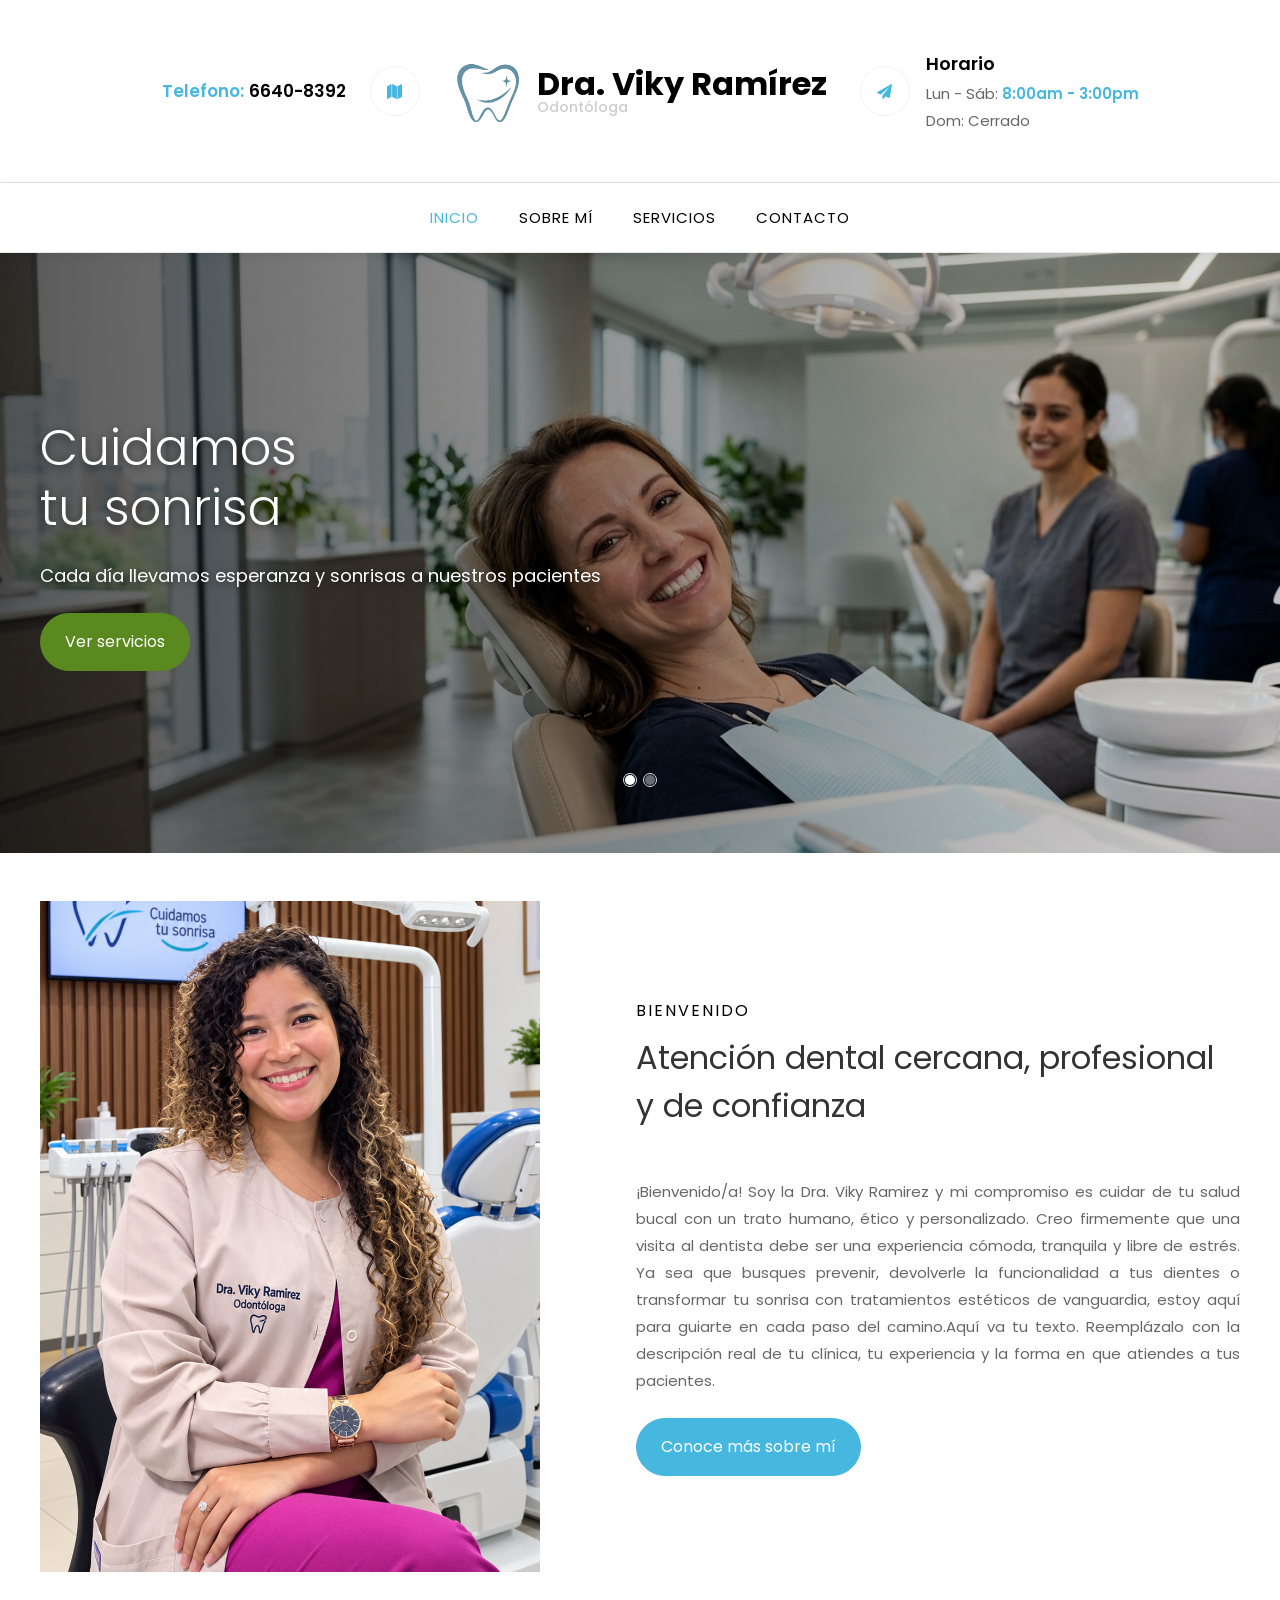
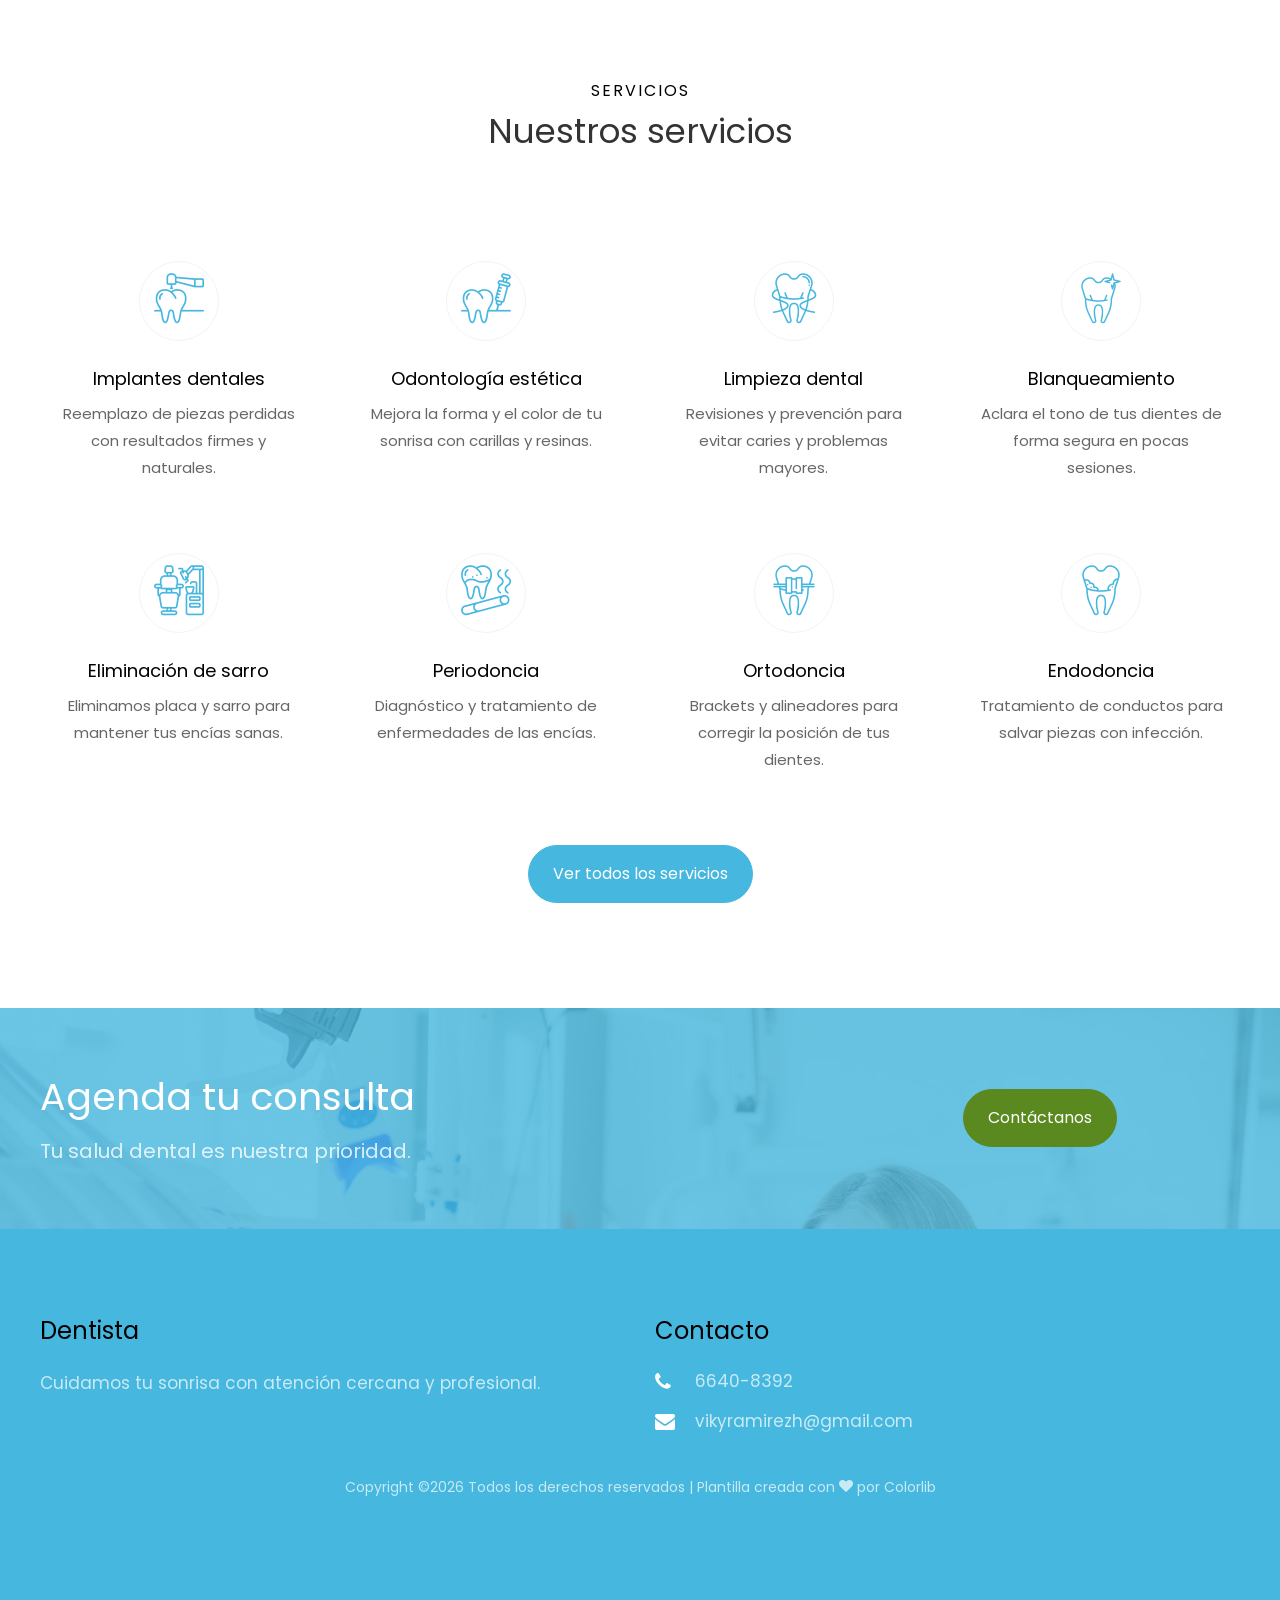
<file: index.html>
<!DOCTYPE html>
<html lang="es">
  <!-- Cabecera: título, configuración y hojas de estilo (CSS) -->
  <head>
    <!-- Título que se muestra en la pestaña del navegador -->
    <title>Dra. Viky Ramirez - Odontóloga</title>
    <!-- Icono de la pestaña del navegador (favicon) -->
    <link rel="icon" type="image/x-icon" href="images/favicon.ico">
    <!-- Codificación de caracteres (para que se vean tildes y ñ) -->
    <meta charset="utf-8">
    <!-- Adaptación a celulares (diseño responsivo) -->
    <meta name="viewport" content="width=device-width, initial-scale=1, shrink-to-fit=no">
    <!-- Fuente Poppins de Google Fonts -->
    <link href="https://fonts.googleapis.com/css?family=Poppins:300,400,500,600,700" rel="stylesheet">
    <!-- CSS: iconos Open Iconic -->
    <link rel="stylesheet" href="css/open-iconic-bootstrap.min.css">
    <!-- CSS: animaciones (Animate.css) -->
    <link rel="stylesheet" href="css/animate.css">
    <!-- CSS: carrusel Owl Carousel -->
    <link rel="stylesheet" href="css/owl.carousel.min.css">
    <!-- CSS: tema del carrusel Owl Carousel -->
    <link rel="stylesheet" href="css/owl.theme.default.min.css">
    <!-- CSS: ventanas emergentes de imágenes (Magnific Popup) -->
    <link rel="stylesheet" href="css/magnific-popup.css">
    <!-- CSS: animaciones al hacer scroll (AOS) -->
    <link rel="stylesheet" href="css/aos.css">
    <!-- CSS: iconos Ionicons -->
    <link rel="stylesheet" href="css/ionicons.min.css">
    <!-- CSS: calendario para elegir fechas -->
    <link rel="stylesheet" href="css/bootstrap-datepicker.css">
    <!-- CSS: selector de horas -->
    <link rel="stylesheet" href="css/jquery.timepicker.css">
    <!-- CSS: iconos dentales (Flaticon) -->
    <link rel="stylesheet" href="css/flaticon.css">
    <!-- CSS: iconos IcoMoon -->
    <link rel="stylesheet" href="css/icomoon.css">
    <!-- CSS: estilos principales de la plantilla (incluye Bootstrap) -->
    <link rel="stylesheet" href="css/style.css">
    <!-- CSS: estilos propios (menú fijo) -->
    <link rel="stylesheet" href="css/custom.css">
  </head>
  <!-- Cuerpo: todo el contenido visible de la página -->
  <body>
    <!-- Encabezado superior: logo, teléfono y horario -->
    <div class="py-md-5 py-4 border-bottom">
      <div class="container">
        <div class="row no-gutters d-flex align-items-start align-items-center px-3 px-md-0">
          <!-- Logo / nombre de la clínica (centro) -->
          <div class="col-md-4 order-md-2 mb-2 mb-md-0 align-items-center text-center">
          <a class="navbar-brand d-flex align-items-center justify-content-center" href="index.html">
            <!-- Logo de la Dra. -->
            <img src="images/Logo.png" alt="Logo de la Dra. Viky Ramírez" class="logo-header">
            <!-- Nombre y especialidad -->
            <div>Dra. Viky Ramírez <span>Odontóloga</span></div>
          </a>
          </div>
          <!-- Teléfono (y dirección) de contacto (izquierda) -->
          <div class="col-md-4 order-md-1 d-flex topper mb-md-0 mb-2 align-items-center text-md-right">
            <div class="icon d-flex justify-content-center align-items-center order-md-last">
              <span class="icon-map"></span>
            </div>
            <div class="pr-md-4 pl-md-0 pl-3 text">
              <p class="con"><span>Telefono:</span> <span>6640-8392</span></p>
            </div>
          </div>
          <!-- Horario de atención (derecha) -->
          <div class="col-md-4 order-md-3 d-flex topper mb-md-0 align-items-center">
            <div class="icon d-flex justify-content-center align-items-center"><span class="icon-paper-plane"></span></div>
            <div class="text pl-3 pl-md-3">
              <p class="hr"><span>Horario</span></p>
              <p class="time"><span>Lun - Sáb:</span> <span>8:00am - 3:00pm</span> Dom:&nbsp;Cerrado</p>
            </div>
          </div>
        </div>
      </div>
    </div>
    <!-- Barra de navegación (menú fijo): Inicio, Sobre mí, Servicios, Contacto -->
    <nav class="navbar navbar-expand" id="ftco-navbar">
      <div class="container">
        <!-- Enlaces del menú (el que tiene la clase "active" es la página actual) -->
        <ul class="navbar-nav mx-auto">
          <li class="nav-item active"><a href="index.html" class="nav-link">Inicio</a></li>
          <li class="nav-item"><a href="sobre-mi.html" class="nav-link">Sobre mí</a></li>
          <li class="nav-item"><a href="servicios.html" class="nav-link">Servicios</a></li>
          <li class="nav-item"><a href="contacto.html" class="nav-link">Contacto</a></li>
        </ul>
      </div>
    </nav>
    <!-- Fin de la barra de navegación -->

    <!-- Carrusel principal (slider) con 2 diapositivas -->
    <section class="home-slider owl-carousel">
      <!-- Diapositiva 1: imagen de fondo, título, subtítulo y botón -->
      <div class="slider-item" style="background-image:url(images/bg_1.jpg);" data-stellar-background-ratio="0.5">
        <div class="overlay"></div>
        <div class="container">
          <div class="row no-gutters slider-text align-items-center justify-content-start" data-scrollax-parent="true">
            <div class="col-md-6 text ftco-animate">
              <h1 class="mb-4">Cuidamos <span>tu sonrisa</span></h1>
              <h3 class="subheading">Cada día llevamos esperanza y sonrisas a nuestros pacientes</h3>
              <p><a href="servicios.html" class="btn btn-secondary px-4 py-3 mt-3">Ver servicios</a></p>
            </div>
          </div>
        </div>
      </div>
      <!-- Diapositiva 2: imagen de fondo, título, subtítulo y botón -->
      <div class="slider-item" style="background-image:url(images/bg_2.jpg);">
        <div class="overlay"></div>
        <div class="container">
          <div class="row no-gutters slider-text align-items-center justify-content-end" data-scrollax-parent="true">
            <div class="col-md-6 text ftco-animate">
              <h1 class="mb-4">Una sonrisa <br>deja huella</h1>
              <h3 class="subheading">Tu salud es nuestra prioridad, con atención integral y accesible</h3>
              <p><a href="contacto.html" class="btn btn-secondary px-4 py-3 mt-3">Agenda tu cita</a></p>
            </div>
          </div>
        </div>
      </div>
    </section>

    <!-- Sección de bienvenida: imagen y presentación -->
    <section class="ftco-section pt-5 ftco-no-pb">
      <div class="container">
        <div class="row no-gutters">
          <!-- Imagen de presentación (columna izquierda) -->
          <div class="col-md-5 p-md-5 img img-2 mt-5 mt-md-0" style="background-image: url(images/about.png);"></div>
          <!-- Texto de bienvenida y botón "Conoce más sobre mí" (columna derecha) -->
          <div class="col-md-7 wrap-about py-4 py-md-5 ftco-animate">
            <div class="heading-section mb-5">
              <div class="pl-md-5 ml-md-5 pt-md-5">
                <span class="subheading mb-2">Bienvenido</span>
                <h2 class="mb-2" style="font-size: 32px;">Atención dental cercana, profesional y de confianza</h2>
              </div>
            </div>
            <div class="pl-md-5 ml-md-5 mb-5">
              <p style="text-align: justify;">¡Bienvenido/a! Soy la Dra. Viky Ramirez y mi compromiso es cuidar de tu salud bucal con un trato humano, ético y personalizado. Creo firmemente que una visita al dentista debe ser una experiencia cómoda, tranquila y libre de estrés.
                    Ya sea que busques prevenir, devolverle la funcionalidad a tus dientes o transformar tu sonrisa con tratamientos estéticos de vanguardia, estoy aquí para guiarte en cada paso del camino.Aquí va tu texto. Reemplázalo con la descripción real de tu clínica, tu experiencia y la forma en que atiendes a tus pacientes.</p>
              <p class="mt-4"><a href="sobre-mi.html" class="btn btn-primary px-4 py-3">Conoce más sobre mí</a></p>
            </div>
          </div>
        </div>
      </div>
    </section>

    <!-- Sección de servicios: 8 tarjetas con icono -->
    <section class="ftco-section ftco-services">
      <div class="container">
        <div class="row justify-content-center mb-5 pb-2">
          <div class="col-md-8 text-center heading-section ftco-animate">
            <span class="subheading">Servicios</span>
            <h2 class="mb-4">Nuestros servicios</h2>
          </div>
        </div>
        <div class="row">
          <!-- Tarjeta de servicio: Implantes dentales -->
          <div class="col-md-3 d-flex services align-self-stretch p-4 ftco-animate">
            <div class="media block-6 d-block text-center">
              <div class="icon d-flex justify-content-center align-items-center"><span class="flaticon-drilling"></span></div>
              <div class="media-body p-2 mt-3">
                <h3 class="heading">Implantes dentales</h3>
                <p>Reemplazo de piezas perdidas con resultados firmes y naturales.</p>
              </div>
            </div>
          </div>
          <!-- Tarjeta de servicio: Odontología estética -->
          <div class="col-md-3 d-flex services align-self-stretch p-4 ftco-animate">
            <div class="media block-6 d-block text-center">
              <div class="icon d-flex justify-content-center align-items-center"><span class="flaticon-tooth"></span></div>
              <div class="media-body p-2 mt-3">
                <h3 class="heading">Odontología estética</h3>
                <p>Mejora la forma y el color de tu sonrisa con carillas y resinas.</p>
              </div>
            </div>
          </div>
          <!-- Tarjeta de servicio: Limpieza dental -->
          <div class="col-md-3 d-flex services align-self-stretch p-4 ftco-animate">
            <div class="media block-6 d-block text-center">
              <div class="icon d-flex justify-content-center align-items-center"><span class="flaticon-dental-floss"></span></div>
              <div class="media-body p-2 mt-3">
                <h3 class="heading">Limpieza dental</h3>
                <p>Revisiones y prevención para evitar caries y problemas mayores.</p>
              </div>
            </div>
          </div>
          <!-- Tarjeta de servicio: Blanqueamiento -->
          <div class="col-md-3 d-flex services align-self-stretch p-4 ftco-animate">
            <div class="media block-6 d-block text-center">
              <div class="icon d-flex justify-content-center align-items-center"><span class="flaticon-shiny-tooth"></span></div>
              <div class="media-body p-2 mt-3">
                <h3 class="heading">Blanqueamiento</h3>
                <p>Aclara el tono de tus dientes de forma segura en pocas sesiones.</p>
              </div>
            </div>
          </div>
          <!-- Tarjeta de servicio: Eliminación de sarro -->
          <div class="col-md-3 d-flex services align-self-stretch p-4 ftco-animate">
            <div class="media block-6 d-block text-center">
              <div class="icon d-flex justify-content-center align-items-center"><span class="flaticon-dentist-chair"></span></div>
              <div class="media-body p-2 mt-3">
                <h3 class="heading">Eliminación de sarro</h3>
                <p>Eliminamos placa y sarro para mantener tus encías sanas.</p>
              </div>
            </div>
          </div>
          <!-- Tarjeta de servicio: Periodoncia -->
          <div class="col-md-3 d-flex services align-self-stretch p-4 ftco-animate">
            <div class="media block-6 d-block text-center">
              <div class="icon d-flex justify-content-center align-items-center"><span class="flaticon-tooth-1"></span></div>
              <div class="media-body p-2 mt-3">
                <h3 class="heading">Periodoncia</h3>
                <p>Diagnóstico y tratamiento de enfermedades de las encías.</p>
              </div>
            </div>
          </div>
          <!-- Tarjeta de servicio: Ortodoncia -->
          <div class="col-md-3 d-flex services align-self-stretch p-4 ftco-animate">
            <div class="media block-6 d-block text-center">
              <div class="icon d-flex justify-content-center align-items-center"><span class="flaticon-tooth-with-braces"></span></div>
              <div class="media-body p-2 mt-3">
                <h3 class="heading">Ortodoncia</h3>
                <p>Brackets y alineadores para corregir la posición de tus dientes.</p>
              </div>
            </div>
          </div>
          <!-- Tarjeta de servicio: Endodoncia -->
          <div class="col-md-3 d-flex services align-self-stretch p-4 ftco-animate">
            <div class="media block-6 d-block text-center">
              <div class="icon d-flex justify-content-center align-items-center"><span class="flaticon-decayed-tooth"></span></div>
              <div class="media-body p-2 mt-3">
                <h3 class="heading">Endodoncia</h3>
                <p>Tratamiento de conductos para salvar piezas con infección.</p>
              </div>
            </div>
          </div>
        </div>
        <!-- Botón para ir a la página de Servicios -->
        <div class="row justify-content-center mt-4">
          <a href="servicios.html" class="btn btn-primary px-4 py-3">Ver todos los servicios</a>
        </div>
      </div>
    </section>

    <!-- Banner "Agenda tu consulta" con botón hacia Contacto -->
    <section class="ftco-intro" style="background-image: url(images/bg_3.jpg);" data-stellar-background-ratio="0.5">
      <div class="overlay"></div>
      <div class="container">
        <div class="row">
          <div class="col-md-9">
            <h2>Agenda tu consulta</h2>
            <p class="mb-0">Tu salud dental es nuestra prioridad.</p>
          </div>
          <div class="col-md-3 d-flex align-items-center">
            <p class="mb-0"><a href="contacto.html" class="btn btn-secondary px-4 py-3">Contáctanos</a></p>
          </div>
        </div>
      </div>
    </section>

    <!-- Pie de página -->
    <footer class="ftco-footer ftco-bg-dark ftco-section">
      <div class="container">
        <div class="row mb-4">
          <!-- Pie de página, columna izquierda: nombre y descripción -->
          <div class="col-md-6 mb-4 mb-md-0">
            <h2 class="ftco-heading-2 logo">Dentista</h2>
            <p>Cuidamos tu sonrisa con atención cercana y profesional.</p>
          </div>
          <div class="col-md-6">
            <h2 class="ftco-heading-2">Contacto</h2>
            <div class="block-23">
              <ul>
                <li><span class="icon icon-phone"></span><span class="text">6640-8392</span></li>
                <li><span class="icon icon-envelope"></span><span class="text">vikyramirezh@gmail.com</span></li>
              </ul>
            </div>
          </div>
        </div>
        <div class="row">
          <!-- Pie de página, fila de derechos de autor (Copyright) -->
          <div class="col-md-12 text-center">
            <p><!-- Link back to Colorlib can't be removed. Template is licensed under CC BY 3.0. -->
  Copyright &copy;<script>document.write(new Date().getFullYear());</script> Todos los derechos reservados | Plantilla creada con <i class="icon-heart" aria-hidden="true"></i> por <a href="https://colorlib.com" target="_blank">Colorlib</a>
  <!-- Link back to Colorlib can't be removed. Template is licensed under CC BY 3.0. --></p>
          </div>
        </div>
      </div>
    </footer>
    <!-- Fin del pie de página -->

  <!-- Pantalla de carga: círculo animado que desaparece cuando la página termina de cargar -->
  <div id="ftco-loader" class="show fullscreen"><svg class="circular" width="48px" height="48px"><circle class="path-bg" cx="24" cy="24" r="22" fill="none" stroke-width="4" stroke="#eeeeee"/><circle class="path" cx="24" cy="24" r="22" fill="none" stroke-width="4" stroke-miterlimit="10" stroke="#F96D00"/></svg></div>

  <!-- JavaScript: los scripts se cargan al final para que la página aparezca más rápido -->
  <!-- Librería jQuery (base de casi todos los demás scripts) -->
  <script src="js/jquery.min.js"></script>
  <!-- jQuery Migrate: compatibilidad con código jQuery antiguo -->
  <script src="js/jquery-migrate-3.0.1.min.js"></script>
  <!-- Popper: posiciona menús y ventanas flotantes de Bootstrap -->
  <script src="js/popper.min.js"></script>
  <!-- Bootstrap: funciones del framework (menús, botones, etc.) -->
  <script src="js/bootstrap.min.js"></script>
  <!-- jQuery Easing: movimientos suaves en las animaciones -->
  <script src="js/jquery.easing.1.3.js"></script>
  <!-- Waypoints: detecta cuándo un elemento aparece al hacer scroll -->
  <script src="js/jquery.waypoints.min.js"></script>
  <!-- Stellar: efecto parallax en las imágenes de fondo -->
  <script src="js/jquery.stellar.min.js"></script>
  <!-- Owl Carousel: carrusel de diapositivas -->
  <script src="js/owl.carousel.min.js"></script>
  <!-- Magnific Popup: ventanas emergentes de imágenes -->
  <script src="js/jquery.magnific-popup.min.js"></script>
  <!-- AOS: animaciones al hacer scroll -->
  <script src="js/aos.js"></script>
  <!-- Animate Number: contadores animados -->
  <script src="js/jquery.animateNumber.min.js"></script>
  <!-- Datepicker: selector de fechas -->
  <script src="js/bootstrap-datepicker.js"></script>
  <!-- Timepicker: selector de horas -->
  <script src="js/jquery.timepicker.min.js"></script>
  <!-- Scrollax: efectos parallax con el scroll -->
  <script src="js/scrollax.min.js"></script>
  <!-- main.js: script principal de la plantilla (pantalla de carga, carrusel, animaciones) -->
  <script src="js/main.js"></script>
  </body>
</html>
</file>
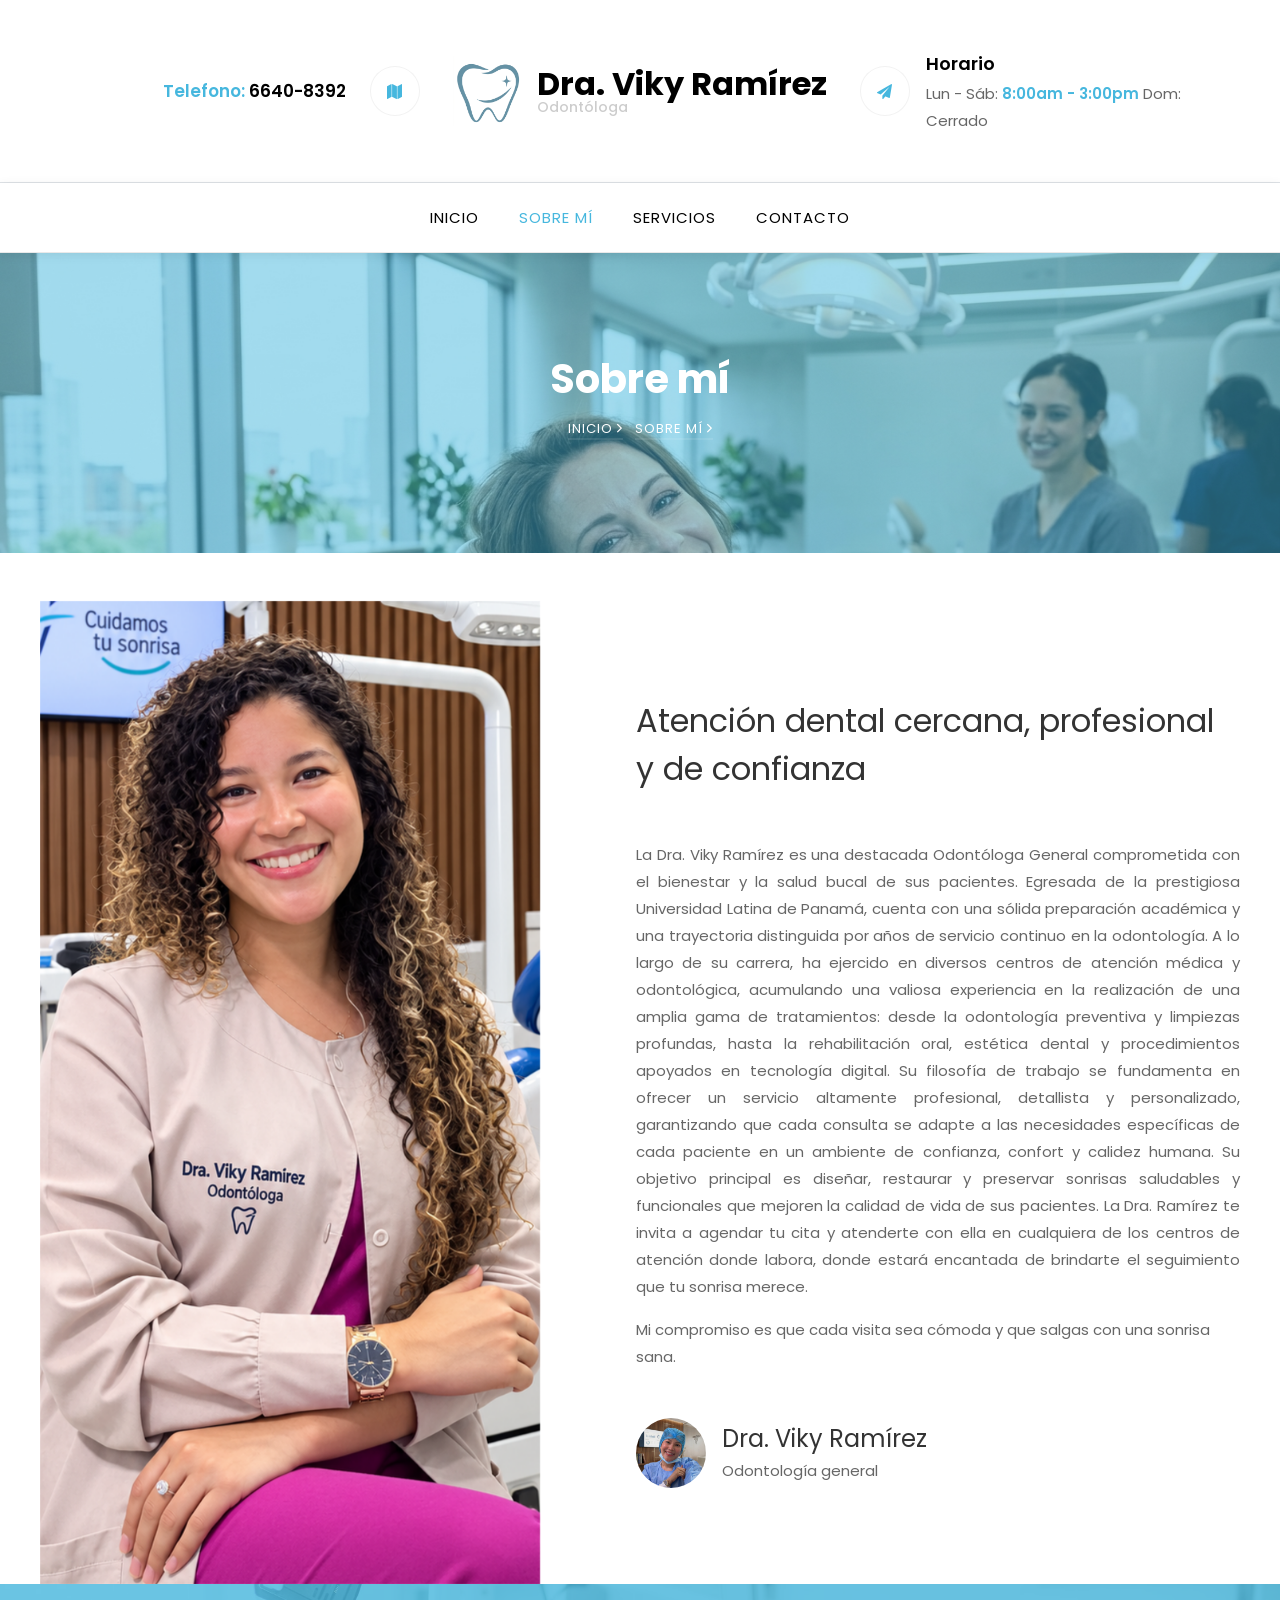
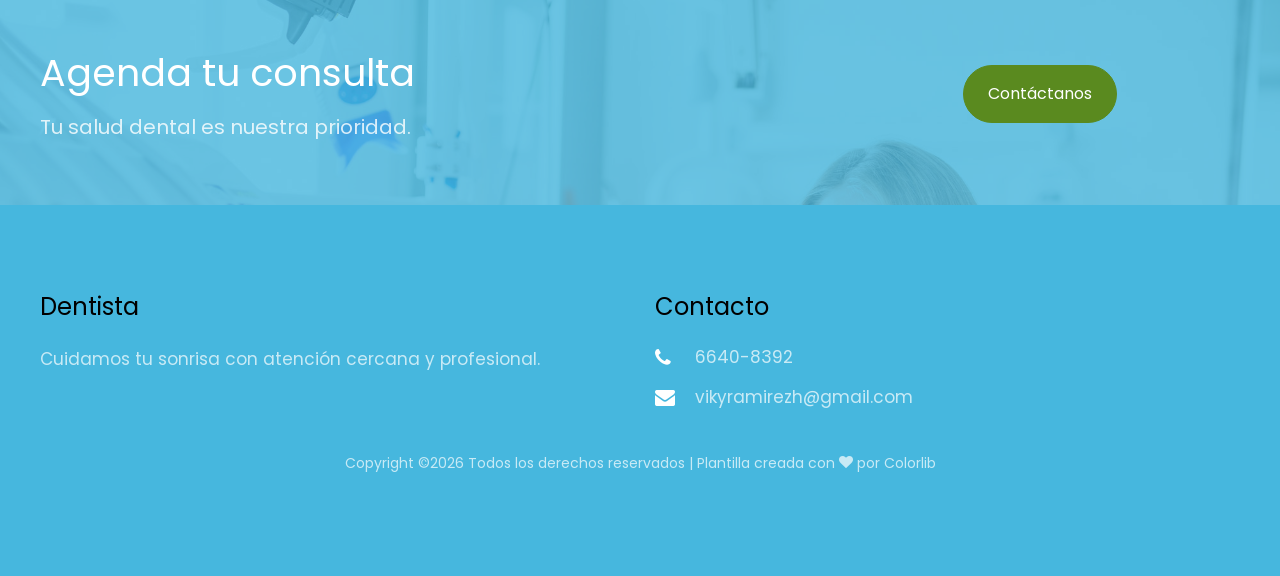
<file: about.html>
<!DOCTYPE html>
<html lang="es">
  <!-- Cabecera: título, configuración y hojas de estilo (CSS) -->
  <head>
    <!-- Título que se muestra en la pestaña del navegador -->
    <title>Dra. Viky Ramirez - Sobre mí</title>
    <!-- Codificación de caracteres (para que se vean tildes y ñ) -->
    <meta charset="utf-8">
    <!-- Adaptación a celulares (diseño responsivo) -->
    <meta name="viewport" content="width=device-width, initial-scale=1, shrink-to-fit=no">
    <!-- Fuente Poppins de Google Fonts -->
    <link href="https://fonts.googleapis.com/css?family=Poppins:300,400,500,600,700" rel="stylesheet">
    <!-- CSS: iconos Open Iconic -->
    <link rel="stylesheet" href="css/open-iconic-bootstrap.min.css">
    <!-- CSS: animaciones (Animate.css) -->
    <link rel="stylesheet" href="css/animate.css">
    <!-- CSS: carrusel Owl Carousel -->
    <link rel="stylesheet" href="css/owl.carousel.min.css">
    <!-- CSS: tema del carrusel Owl Carousel -->
    <link rel="stylesheet" href="css/owl.theme.default.min.css">
    <!-- CSS: ventanas emergentes de imágenes (Magnific Popup) -->
    <link rel="stylesheet" href="css/magnific-popup.css">
    <!-- CSS: animaciones al hacer scroll (AOS) -->
    <link rel="stylesheet" href="css/aos.css">
    <!-- CSS: iconos Ionicons -->
    <link rel="stylesheet" href="css/ionicons.min.css">
    <!-- CSS: calendario para elegir fechas -->
    <link rel="stylesheet" href="css/bootstrap-datepicker.css">
    <!-- CSS: selector de horas -->
    <link rel="stylesheet" href="css/jquery.timepicker.css">
    <!-- CSS: iconos dentales (Flaticon) -->
    <link rel="stylesheet" href="css/flaticon.css">
    <!-- CSS: iconos IcoMoon -->
    <link rel="stylesheet" href="css/icomoon.css">
    <!-- CSS: estilos principales de la plantilla (incluye Bootstrap) -->
    <link rel="stylesheet" href="css/style.css">
    <!-- CSS: estilos propios (menú fijo) -->
    <link rel="stylesheet" href="css/custom.css">
  </head>
  <!-- Cuerpo: todo el contenido visible de la página -->
  <body>
    <!-- Encabezado superior: logo, teléfono y horario -->
    <div class="py-md-5 py-4 border-bottom">
      <div class="container">
        <div class="row no-gutters d-flex align-items-start align-items-center px-3 px-md-0">
          <!-- Logo / nombre de la clínica (centro) -->
          <div class="col-md-4 order-md-2 mb-2 mb-md-0 align-items-center text-center">
          <a class="navbar-brand d-flex align-items-center justify-content-center" href="index.html">
            <!-- Logo de la Dra. -->
            <img src="images/Logo.png" alt="Logo de la Dra. Viky Ramírez" class="logo-header">
            <!-- Nombre y especialidad -->
            <div>Dra. Viky Ramírez <span>Odontóloga</span></div>
          </a>          </div>
          <!-- Teléfono (y dirección) de contacto (izquierda) -->
          <div class="col-md-4 order-md-1 d-flex topper mb-md-0 mb-2 align-items-center text-md-right">
            <div class="icon d-flex justify-content-center align-items-center order-md-last">
              <span class="icon-map"></span>
            </div>
            <div class="pr-md-4 pl-md-0 pl-3 text">
              <p class="con"><span>Telefono:  </span> <span>6640-8392</span></p>
            </div>
          </div>
          <!-- Horario de atención (derecha) -->
          <div class="col-md-4 order-md-3 d-flex topper mb-md-0 align-items-center">
            <div class="icon d-flex justify-content-center align-items-center"><span class="icon-paper-plane"></span></div>
            <div class="text pl-3 pl-md-3">
              <p class="hr"><span>Horario</span></p>
              <p class="time"><span>Lun - Sáb:</span> <span>8:00am - 3:00pm</span> Dom: Cerrado</p>
            </div>
          </div>
        </div>
      </div>
    </div>
    <!-- Barra de navegación (menú fijo): Inicio, Sobre mí, Servicios, Contacto -->
    <nav class="navbar navbar-expand" id="ftco-navbar">
      <div class="container">
        <!-- Enlaces del menú (el que tiene la clase "active" es la página actual) -->
        <ul class="navbar-nav mx-auto">
          <li class="nav-item"><a href="index.html" class="nav-link">Inicio</a></li>
          <li class="nav-item active"><a href="about.html" class="nav-link">Sobre mí</a></li>
          <li class="nav-item"><a href="servicios.html" class="nav-link">Servicios</a></li>
          <li class="nav-item"><a href="contact.html" class="nav-link">Contacto</a></li>
        </ul>
      </div>
    </nav>
    <!-- Fin de la barra de navegación -->

    <!-- Banner superior con el título de la página y la ruta (breadcrumbs) -->
    <section class="hero-wrap hero-wrap-2" style="background-image: url('images/bg_1.jpg');" data-stellar-background-ratio="0.5">
      <div class="overlay"></div>
      <div class="container">
        <div class="row no-gutters slider-text align-items-center justify-content-center">
          <div class="col-md-9 ftco-animate text-center">
            <h1 class="mb-2 bread">Sobre mí</h1>
            <p class="breadcrumbs"><span class="mr-2"><a href="index.html">Inicio <i class="ion-ios-arrow-forward"></i></a></span> <span>Sobre mí <i class="ion-ios-arrow-forward"></i></span></p>
          </div>
        </div>
      </div>
    </section>

    <!-- Sección "Sobre mí": foto y biografía -->
    <section class="ftco-section pt-5 ftco-no-pb">
      <div class="container">
        <div class="row no-gutters">
          <!-- Foto (columna izquierda) -->
          <div class="col-md-5 p-md-5 img img-2 mt-5 mt-md-0" style="background-image: url(images/about.png);"></div>
          <!-- Biografía de la Dra. (columna derecha) -->
          <div class="col-md-7 wrap-about py-4 py-md-5 ftco-animate">
            <div class="heading-section mb-5">
              <div class="pl-md-5 ml-md-5 pt-md-5">
                <h2 class="mb-2" style="font-size: 32px;">Atención dental cercana, profesional y de confianza</h2>
              </div>
            </div>
            <div class="pl-md-5 ml-md-5 mb-5">
              <p style="text-align: justify;">La Dra. Viky Ramírez es una destacada Odontóloga General comprometida con el bienestar y la salud bucal de sus pacientes. Egresada de la prestigiosa Universidad Latina de Panamá, cuenta con una sólida preparación académica y una trayectoria distinguida por años de servicio continuo en la odontología.   
                A lo largo de su carrera, ha ejercido en diversos centros de atención médica y odontológica, acumulando una valiosa experiencia en la realización de una amplia gama de tratamientos: desde la odontología preventiva y limpiezas profundas, hasta la rehabilitación oral, estética dental y procedimientos apoyados en tecnología digital.   
                Su filosofía de trabajo se fundamenta en ofrecer un servicio altamente profesional, detallista y personalizado, garantizando que cada consulta se adapte a las necesidades específicas de cada paciente en un ambiente de confianza, confort y calidez humana. Su objetivo principal es diseñar, restaurar y preservar sonrisas saludables y funcionales que mejoren la calidad de vida de sus pacientes.   La Dra. Ramírez te invita a agendar tu cita y atenderte con ella en cualquiera de los centros de atención donde labora, donde estará encantada de brindarte el seguimiento que tu sonrisa merece.   </p>
              <p>Mi compromiso es que cada visita sea cómoda y que salgas con una sonrisa sana.</p>
              <!-- Foto, nombre y especialidad de la Dra. -->
              <div class="founder d-flex align-items-center mt-5">
                <div class="img" style="background-image: url(images/doc-1.jpg);"></div>
                <div class="text pl-3">
                  <h3 class="mb-0"> Dra. Viky Ramírez</h3>
                  <span class="position">Odontología general</span>
                </div>
              </div>
            </div>
          </div>
        </div>
      </div>
    </section>

    <!-- Banner "Agenda tu consulta" con botón hacia Contacto -->
    <section class="ftco-intro" style="background-image: url(images/bg_3.jpg);" data-stellar-background-ratio="0.5">
      <div class="overlay"></div>
      <div class="container">
        <div class="row">
          <div class="col-md-9">
            <h2>Agenda tu consulta</h2>
            <p class="mb-0">Tu salud dental es nuestra prioridad.</p>
          </div>
          <div class="col-md-3 d-flex align-items-center">
            <p class="mb-0"><a href="contact.html" class="btn btn-secondary px-4 py-3">Contáctanos</a></p>
          </div>
        </div>
      </div>
    </section>

    <!-- Pie de página -->
    <footer class="ftco-footer ftco-bg-dark ftco-section">
      <div class="container">
        <div class="row mb-4">
          <!-- Pie de página, columna izquierda: nombre y descripción -->
          <div class="col-md-6 mb-4 mb-md-0">
            <h2 class="ftco-heading-2 logo">Dentista</h2>
            <p>Cuidamos tu sonrisa con atención cercana y profesional.</p>
          </div>
          <div class="col-md-6">
            <h2 class="ftco-heading-2">Contacto</h2>
            <div class="block-23">
              <ul>
                <li><span class="icon icon-phone"></span><span class="text">6640-8392</span></li>
                <li><span class="icon icon-envelope"></span><span class="text">vikyramirezh@gmail.com</span></li>
              </ul>
            </div>
          </div>
        </div>
        <div class="row">
          <!-- Pie de página, fila de derechos de autor (Copyright) -->
          <div class="col-md-12 text-center">
            <p><!-- Link back to Colorlib can't be removed. Template is licensed under CC BY 3.0. -->
  Copyright &copy;<script>document.write(new Date().getFullYear());</script> Todos los derechos reservados | Plantilla creada con <i class="icon-heart" aria-hidden="true"></i> por <a href="https://colorlib.com" target="_blank">Colorlib</a>
  <!-- Link back to Colorlib can't be removed. Template is licensed under CC BY 3.0. --></p>
          </div>
        </div>
      </div>
    </footer>
    <!-- Fin del pie de página -->

  <!-- Pantalla de carga: círculo animado que desaparece cuando la página termina de cargar -->
  <div id="ftco-loader" class="show fullscreen"><svg class="circular" width="48px" height="48px"><circle class="path-bg" cx="24" cy="24" r="22" fill="none" stroke-width="4" stroke="#eeeeee"/><circle class="path" cx="24" cy="24" r="22" fill="none" stroke-width="4" stroke-miterlimit="10" stroke="#F96D00"/></svg></div>

  <!-- JavaScript: los scripts se cargan al final para que la página aparezca más rápido -->
  <!-- Librería jQuery (base de casi todos los demás scripts) -->
  <script src="js/jquery.min.js"></script>
  <!-- jQuery Migrate: compatibilidad con código jQuery antiguo -->
  <script src="js/jquery-migrate-3.0.1.min.js"></script>
  <!-- Popper: posiciona menús y ventanas flotantes de Bootstrap -->
  <script src="js/popper.min.js"></script>
  <!-- Bootstrap: funciones del framework (menús, botones, etc.) -->
  <script src="js/bootstrap.min.js"></script>
  <!-- jQuery Easing: movimientos suaves en las animaciones -->
  <script src="js/jquery.easing.1.3.js"></script>
  <!-- Waypoints: detecta cuándo un elemento aparece al hacer scroll -->
  <script src="js/jquery.waypoints.min.js"></script>
  <!-- Stellar: efecto parallax en las imágenes de fondo -->
  <script src="js/jquery.stellar.min.js"></script>
  <!-- Owl Carousel: carrusel de diapositivas -->
  <script src="js/owl.carousel.min.js"></script>
  <!-- Magnific Popup: ventanas emergentes de imágenes -->
  <script src="js/jquery.magnific-popup.min.js"></script>
  <!-- AOS: animaciones al hacer scroll -->
  <script src="js/aos.js"></script>
  <!-- Animate Number: contadores animados -->
  <script src="js/jquery.animateNumber.min.js"></script>
  <!-- Datepicker: selector de fechas -->
  <script src="js/bootstrap-datepicker.js"></script>
  <!-- Timepicker: selector de horas -->
  <script src="js/jquery.timepicker.min.js"></script>
  <!-- Scrollax: efectos parallax con el scroll -->
  <script src="js/scrollax.min.js"></script>
  <!-- main.js: script principal de la plantilla (pantalla de carga, carrusel, animaciones) -->
  <script src="js/main.js"></script>
  </body>
</html>
</file>
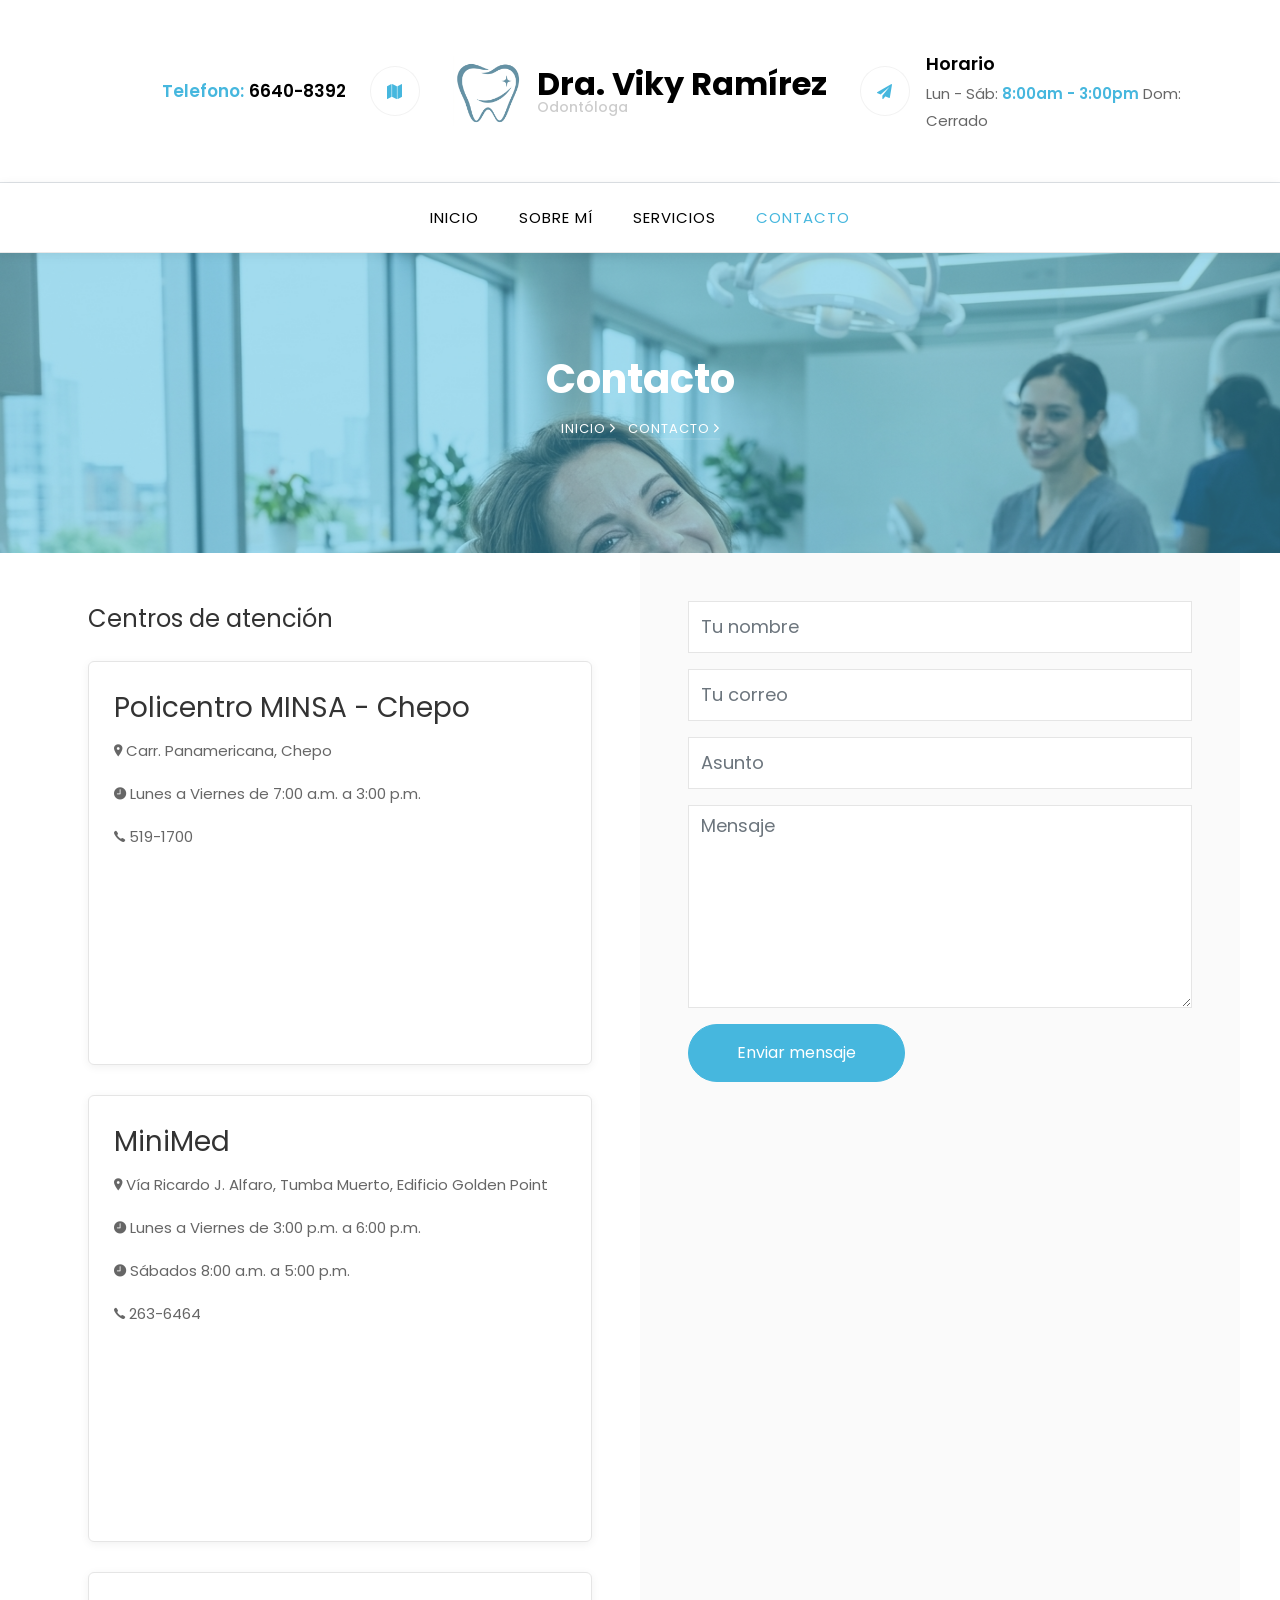
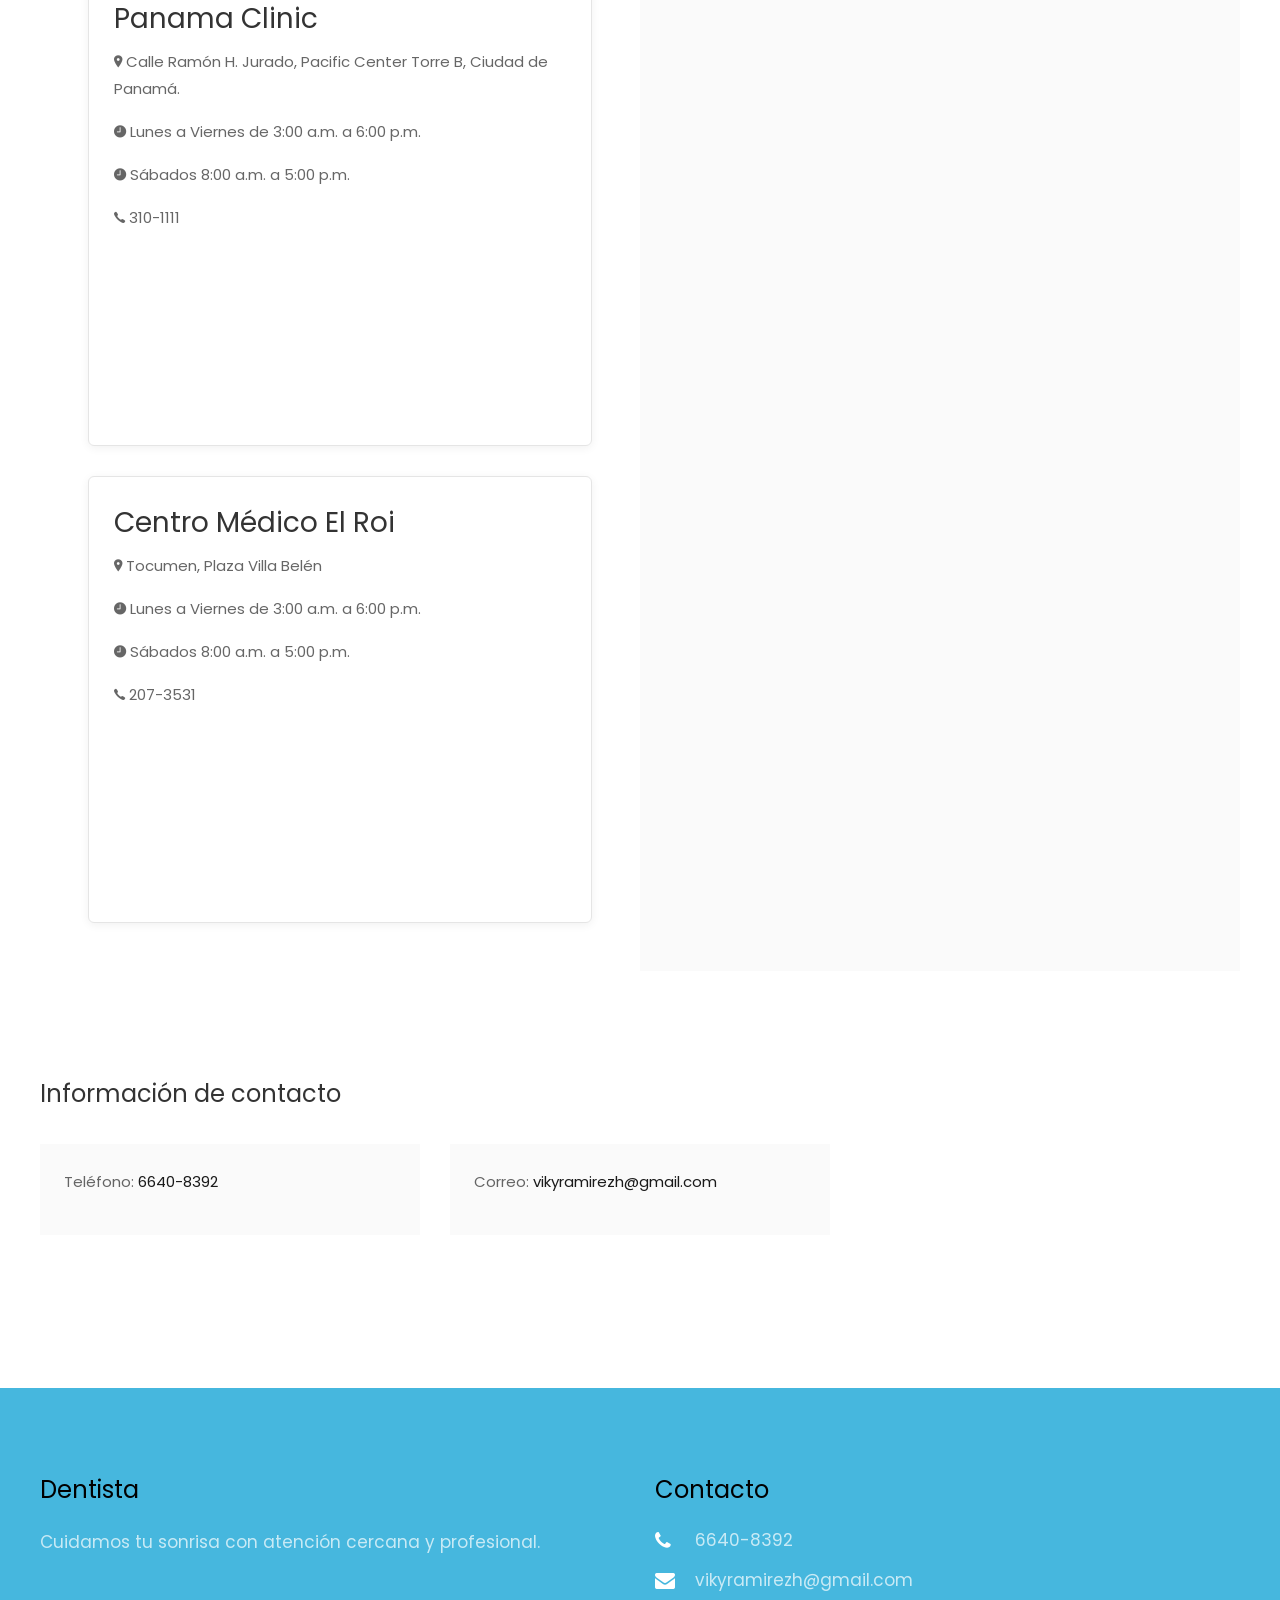
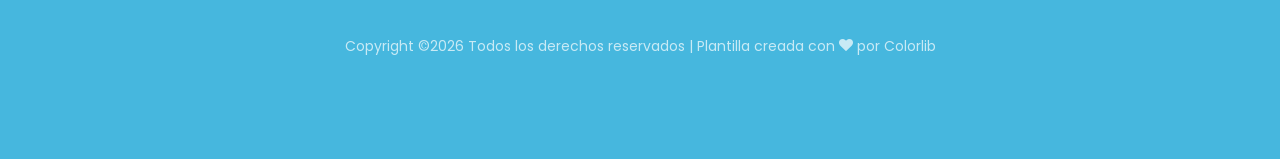
<file: contact.html>
<!DOCTYPE html>
<html lang="es">
  <!-- Cabecera: título, configuración y hojas de estilo (CSS) -->
  <head>
    <!-- Título que se muestra en la pestaña del navegador -->
    <title>Dra. Viky Ramírez - Contacto</title>
    <!-- Codificación de caracteres (para que se vean tildes y ñ) -->
    <meta charset="utf-8">
    <!-- Adaptación a celulares (diseño responsivo) -->
    <meta name="viewport" content="width=device-width, initial-scale=1, shrink-to-fit=no">
    <!-- Fuente Poppins de Google Fonts -->
    <link href="https://fonts.googleapis.com/css?family=Poppins:300,400,500,600,700" rel="stylesheet">
    <!-- CSS: iconos Open Iconic -->
    <link rel="stylesheet" href="css/open-iconic-bootstrap.min.css">
    <!-- CSS: animaciones (Animate.css) -->
    <link rel="stylesheet" href="css/animate.css">
    <!-- CSS: carrusel Owl Carousel -->
    <link rel="stylesheet" href="css/owl.carousel.min.css">
    <!-- CSS: tema del carrusel Owl Carousel -->
    <link rel="stylesheet" href="css/owl.theme.default.min.css">
    <!-- CSS: ventanas emergentes de imágenes (Magnific Popup) -->
    <link rel="stylesheet" href="css/magnific-popup.css">
    <!-- CSS: animaciones al hacer scroll (AOS) -->
    <link rel="stylesheet" href="css/aos.css">
    <!-- CSS: iconos Ionicons -->
    <link rel="stylesheet" href="css/ionicons.min.css">
    <!-- CSS: calendario para elegir fechas -->
    <link rel="stylesheet" href="css/bootstrap-datepicker.css">
    <!-- CSS: selector de horas -->
    <link rel="stylesheet" href="css/jquery.timepicker.css">
    <!-- CSS: iconos dentales (Flaticon) -->
    <link rel="stylesheet" href="css/flaticon.css">
    <!-- CSS: iconos IcoMoon -->
    <link rel="stylesheet" href="css/icomoon.css">
    <!-- CSS: estilos principales de la plantilla (incluye Bootstrap) -->
    <link rel="stylesheet" href="css/style.css">
    <!-- CSS: estilos propios (menú fijo) -->
    <link rel="stylesheet" href="css/custom.css">
  </head>
  <!-- Cuerpo: todo el contenido visible de la página -->
  <body>
    <!-- Encabezado superior: logo, teléfono y horario -->
    <div class="py-md-5 py-4 border-bottom">
      <div class="container">
        <div class="row no-gutters d-flex align-items-start align-items-center px-3 px-md-0">
          <!-- Logo / nombre de la clínica (centro) -->
          <div class="col-md-4 order-md-2 mb-2 mb-md-0 align-items-center text-center">
          <a class="navbar-brand d-flex align-items-center justify-content-center" href="index.html">
            <!-- Logo de la Dra. -->
            <img src="images/Logo.png" alt="Logo de la Dra. Viky Ramírez" class="logo-header">
            <!-- Nombre y especialidad -->
            <div>Dra. Viky Ramírez <span>Odontóloga</span></div>
          </a>          </div>
          <!-- Teléfono (y dirección) de contacto (izquierda) -->
          <div class="col-md-4 order-md-1 d-flex topper mb-md-0 mb-2 align-items-center text-md-right">
            <div class="icon d-flex justify-content-center align-items-center order-md-last">
              <span class="icon-map"></span>
            </div>
            <div class="pr-md-4 pl-md-0 pl-3 text">
              <p class="con"><span>Telefono:</span> <span>6640-8392</span></p>
            </div>
          </div>
          <!-- Horario de atención (derecha) -->
          <div class="col-md-4 order-md-3 d-flex topper mb-md-0 align-items-center">
            <div class="icon d-flex justify-content-center align-items-center"><span class="icon-paper-plane"></span></div>
            <div class="text pl-3 pl-md-3">
              <p class="hr"><span>Horario</span></p>
              <p class="time"><span>Lun - Sáb:</span> <span>8:00am - 3:00pm</span> Dom: Cerrado</p>
            </div>
          </div>
        </div>
      </div>
    </div>
    <!-- Barra de navegación (menú fijo): Inicio, Sobre mí, Servicios, Contacto -->
    <nav class="navbar navbar-expand" id="ftco-navbar">
      <div class="container">
        <!-- Enlaces del menú (el que tiene la clase "active" es la página actual) -->
        <ul class="navbar-nav mx-auto">
          <li class="nav-item"><a href="index.html" class="nav-link">Inicio</a></li>
          <li class="nav-item"><a href="about.html" class="nav-link">Sobre mí</a></li>
          <li class="nav-item"><a href="servicios.html" class="nav-link">Servicios</a></li>
          <li class="nav-item active"><a href="contact.html" class="nav-link">Contacto</a></li>
        </ul>
      </div>
    </nav>
    <!-- Fin de la barra de navegación -->

    <!-- Banner superior con el título de la página y la ruta (breadcrumbs) -->
    <section class="hero-wrap hero-wrap-2" style="background-image: url('images/bg_1.jpg');" data-stellar-background-ratio="0.5">
      <div class="overlay"></div>
      <div class="container">
        <div class="row no-gutters slider-text align-items-center justify-content-center">
          <div class="col-md-9 ftco-animate text-center">
            <h1 class="mb-2 bread">Contacto</h1>
            <p class="breadcrumbs"><span class="mr-2"><a href="index.html">Inicio <i class="ion-ios-arrow-forward"></i></a></span> <span>Contacto <i class="ion-ios-arrow-forward"></i></span></p>
          </div>
        </div>
      </div>
    </section>

    <!-- Sección de formulario y sucursales -->
    <section class="ftco-section ftco-no-pt ftco-no-pb contact-section">
      <div class="container">
        <div class="row d-flex align-items-stretch no-gutters">
          <!-- Columna del formulario de contacto -->
          <div class="col-md-6 p-4 p-md-5 order-md-last bg-light">
            <!-- Formulario de contacto (por ahora no envía nada: action="#") -->
            <!-- Formulario de contacto: envía los datos a Web3Forms, que los reenvía al correo -->
            <form id="form-contacto" action="https://api.web3forms.com/submit" method="POST">
            <!-- Clave de acceso de Web3Forms (indica a qué correo llegan los mensajes) -->
            <input type="hidden" name="access_key" value="bd1b8f83-390e-4929-9d17-84e44d50b8de">
            <!-- Nombre que aparece como remitente en el correo -->
            <input type="hidden" name="from_name" value="Página web Dra. Viky Ramírez">
            <!-- Protección anti-spam: campo oculto que solo llenan los robots -->
            <input type="checkbox" name="botcheck" style="display:none;" tabindex="-1" autocomplete="off">
            <!-- Campo: nombre -->
            <div class="form-group"><input type="text" name="name" class="form-control" placeholder="Tu nombre" required></div>
            <!-- Campo: correo electrónico (a este correo se responde al paciente) -->
            <div class="form-group"><input type="email" name="email" class="form-control" placeholder="Tu correo" required></div>
            <!-- Campo: asunto (será el asunto del correo que reciba la Dra.) -->
            <div class="form-group"><input type="text" name="subject" class="form-control" placeholder="Asunto" required></div>
            <!-- Campo: mensaje -->
            <div class="form-group"><textarea name="message" cols="30" rows="7" class="form-control" placeholder="Mensaje" required></textarea></div>
            <!-- Botón de enviar -->
            <div class="form-group"><input type="submit" value="Enviar mensaje" class="btn btn-primary py-3 px-5"></div>
            <!-- Aquí aparece el mensaje de "enviado" o de error -->
            <p id="resultado-form" class="mt-3"></p>
            </form>
          </div>
          <!-- Columna de las sucursales -->
          <div class="col-md-6 p-4 p-md-5">
          <h2 class="h4 mb-4">Centros de atención</h2>
            <!-- Sucursal 1: Policentro Minsa-Chepo -->
            <div class="sucursal d-flex flex-column flex-lg-row">
              <!-- Datos de la sucursal: dirección, encargado/a, horario y teléfono -->
              <div class="sucursal-info">
                <h3>Policentro MINSA - Chepo</h3>
                <p><span class="ion-ios-pin"></span> Carr. Panamericana, Chepo</p>
                <p><span class="ion-ios-time"></span> Lunes a Viernes de 7:00 a.m. a 3:00 p.m.</p>
                <p><span class="ion-ios-call"></span> 519-1700</p>
              </div>
              <!-- Mapa de la sucursal -->
              <div class="sucursal-mapa">
                <!-- Pega aquí el iframe del mapa de la sucursal 1 y borra el texto de abajo -->
                <iframe src="https://www.google.com/maps?q=Policentro+MINSA+Chepo+Panama&hl=es&z=16&output=embed" style="border:0;" allowfullscreen loading="lazy"></iframe>       
              </div>
            </div>
            <!-- Sucursal 2: MiniMed -->
            <div class="sucursal d-flex flex-column flex-lg-row">
              <!-- Datos de la sucursal: dirección, encargado/a, horario y teléfono -->
              <div class="sucursal-info">
                <h3>MiniMed</h3>
                <p><span class="ion-ios-pin"></span> Vía Ricardo J. Alfaro, Tumba Muerto, Edificio Golden Point</p>
                <p><span class="ion-ios-time"></span> Lunes a Viernes de 3:00 p.m. a 6:00 p.m.</p>
                <p><span class="ion-ios-time"></span> Sábados 8:00 a.m. a 5:00 p.m.</p>
                <p><span class="ion-ios-call"></span> 263-6464</p>
              </div>
              <!-- Mapa de la sucursal -->
              <div class="sucursal-mapa">
                <iframe src="https://www.google.com/maps?q=MiniMed+Edificio+Golden+Point+Via+Ricardo+J.+Alfaro+Panama&hl=es&z=16&output=embed" style="border:0;" allowfullscreen loading="lazy"></iframe>              </div>
            </div>
            <!-- Sucursal 3: Panama Clinic -->
            <div class="sucursal d-flex flex-column flex-lg-row">
              <!-- Datos de la sucursal: dirección, encargado/a, horario y teléfono -->
              <div class="sucursal-info">
                <h3>Panama Clinic</h3>
                <p><span class="ion-ios-pin"></span> Calle Ramón H. Jurado, Pacific Center Torre B, Ciudad de Panamá.</p>
                <p><span class="ion-ios-time"></span> Lunes a Viernes de 3:00 a.m. a 6:00 p.m.</p>
                <p><span class="ion-ios-time"></span> Sábados 8:00 a.m. a 5:00 p.m.</p>
                <p><span class="ion-ios-call"></span> 310-1111</p>
              </div>
              <!-- Mapa de la sucursal -->
              <div class="sucursal-mapa">
                <iframe src="https://www.google.com/maps?q=Panama+Clinic+Pacific+Center+Torre+B+Panama&hl=es&z=16&output=embed" style="border:0;" allowfullscreen loading="lazy"></iframe>
              </div>
            </div>
            <!-- Sucursal 4: Centro Médico El-Roi -->
            <div class="sucursal d-flex flex-column flex-lg-row">
              <!-- Datos de la sucursal: dirección, encargado/a, horario y teléfono -->
              <div class="sucursal-info">
                <h3>Centro Médico El Roi</h3>
                <p><span class="ion-ios-pin"></span> Tocumen, Plaza Villa Belén</p>
                <p><span class="ion-ios-time"></span> Lunes a Viernes de 3:00 a.m. a 6:00 p.m.</p>
                <p><span class="ion-ios-time"></span> Sábados 8:00 a.m. a 5:00 p.m.</p>
                <p><span class="ion-ios-call"></span> 207-3531</p>
              </div>
              <!-- Mapa de la sucursal -->
              <div class="sucursal-mapa">
                <iframe src="https://www.google.com/maps?q=Centro+Medico+El-Roi+Panama&hl=es&z=16&output=embed" style="border:0;" allowfullscreen loading="lazy"></iframe>
              </div>
            </div>
          </div>
        </div>
      </div>
    </section>

    <!-- Sección de información de contacto: dirección, teléfono y correo -->
    <section class="ftco-section contact-section">
      <div class="container">
        <div class="row d-flex mb-5 contact-info">
          <div class="col-md-12 mb-4"><h2 class="h4">Información de contacto</h2></div>
          <div class="w-100"></div>
          <!-- Recuadro: teléfono (el enlace tel: permite llamar desde el celular) -->
          <div class="col-md-4 d-flex"><div class="bg-light d-flex align-self-stretch box p-4"><p><span>Teléfono:</span> <a href="tel:+0000000000">6640-8392</a></p></div></div>
          <!-- Recuadro: correo (el enlace mailto: abre el programa de correo) -->
          <div class="col-md-4 d-flex"><div class="bg-light d-flex align-self-stretch box p-4"><p><span>Correo:</span> <a href="mailto:correo@tudominio.com">vikyramirezh@gmail.com</a></p></div></div>
        </div>
      </div>
    </section>

    <!-- Pie de página -->
    <footer class="ftco-footer ftco-bg-dark ftco-section">
      <div class="container">
        <div class="row mb-4">
          <!-- Pie de página, columna izquierda: nombre y descripción -->
          <div class="col-md-6 mb-4 mb-md-0">
            <h2 class="ftco-heading-2 logo">Dentista</h2>
            <p>Cuidamos tu sonrisa con atención cercana y profesional.</p>
          </div>
          <div class="col-md-6">
            <h2 class="ftco-heading-2">Contacto</h2>
            <div class="block-23">
              <ul>
                <li><span class="icon icon-phone"></span><span class="text">6640-8392</span></li>
                <li><span class="icon icon-envelope"></span><span class="text">vikyramirezh@gmail.com</span></li>
              </ul>
            </div>
          </div>
        </div>
        <div class="row">
          <!-- Pie de página, fila de derechos de autor (Copyright) -->
          <div class="col-md-12 text-center">
            <p><!-- Link back to Colorlib can't be removed. Template is licensed under CC BY 3.0. -->
  Copyright &copy;<script>document.write(new Date().getFullYear());</script> Todos los derechos reservados | Plantilla creada con <i class="icon-heart" aria-hidden="true"></i> por <a href="https://colorlib.com" target="_blank">Colorlib</a>
  <!-- Link back to Colorlib can't be removed. Template is licensed under CC BY 3.0. --></p>
          </div>
        </div>
      </div>
    </footer>
    <!-- Fin del pie de página -->

  <!-- Pantalla de carga: círculo animado que desaparece cuando la página termina de cargar -->
  <div id="ftco-loader" class="show fullscreen"><svg class="circular" width="48px" height="48px"><circle class="path-bg" cx="24" cy="24" r="22" fill="none" stroke-width="4" stroke="#eeeeee"/><circle class="path" cx="24" cy="24" r="22" fill="none" stroke-width="4" stroke-miterlimit="10" stroke="#F96D00"/></svg></div>

  <!-- JavaScript: los scripts se cargan al final para que la página aparezca más rápido -->
  <!-- Librería jQuery (base de casi todos los demás scripts) -->
  <script src="js/jquery.min.js"></script>
  <!-- jQuery Migrate: compatibilidad con código jQuery antiguo -->
  <script src="js/jquery-migrate-3.0.1.min.js"></script>
  <!-- Popper: posiciona menús y ventanas flotantes de Bootstrap -->
  <script src="js/popper.min.js"></script>
  <!-- Bootstrap: funciones del framework (menús, botones, etc.) -->
  <script src="js/bootstrap.min.js"></script>
  <!-- jQuery Easing: movimientos suaves en las animaciones -->
  <script src="js/jquery.easing.1.3.js"></script>
  <!-- Waypoints: detecta cuándo un elemento aparece al hacer scroll -->
  <script src="js/jquery.waypoints.min.js"></script>
  <!-- Stellar: efecto parallax en las imágenes de fondo -->
  <script src="js/jquery.stellar.min.js"></script>
  <!-- Owl Carousel: carrusel de diapositivas -->
  <script src="js/owl.carousel.min.js"></script>
  <!-- Magnific Popup: ventanas emergentes de imágenes -->
  <script src="js/jquery.magnific-popup.min.js"></script>
  <!-- AOS: animaciones al hacer scroll -->
  <script src="js/aos.js"></script>
  <!-- Animate Number: contadores animados -->
  <script src="js/jquery.animateNumber.min.js"></script>
  <!-- Datepicker: selector de fechas -->
  <script src="js/bootstrap-datepicker.js"></script>
  <!-- Timepicker: selector de horas -->
  <script src="js/jquery.timepicker.min.js"></script>
  <!-- Scrollax: efectos parallax con el scroll -->
  <script src="js/scrollax.min.js"></script>
  <!-- main.js: script principal de la plantilla (pantalla de carga, carrusel, animaciones) -->
  <script src="js/main.js"></script>
  <!-- Script del formulario: envía sin salir de la página y muestra un mensaje de confirmación -->
<script>
  const form = document.getElementById('form-contacto');
  const resultado = document.getElementById('resultado-form');

  form.addEventListener('submit', async function (e) {
    e.preventDefault();
    const boton = form.querySelector('input[type="submit"]');
    boton.disabled = true;
    boton.value = 'Enviando...';
    try {
      const resp = await fetch(form.action, {
        method: 'POST',
        headers: { 'Accept': 'application/json' },
        body: new FormData(form)
      });
      const datos = await resp.json();
      if (resp.ok && datos.success) {
        // Guarda también una copia en la hoja de Google Sheets
      try {
       await fetch('https://script.google.com/macros/s/AKfycbyl9t4BpcLdnNboOazj8RrzDBGym7e8J3Y7_MluoEA-BSc9SoRJCOwP-iHv6TlTq1lz/exec', {
        method: 'POST',
        mode: 'no-cors',
        body: new URLSearchParams(new FormData(form))
       });
      } catch (e) { /* si falla la hoja, el correo ya se envió */ }
        resultado.textContent = '¡Mensaje enviado! Pronto nos pondremos en contacto contigo.';
        resultado.style.color = '#28a745';
        form.reset();
      } else {
        throw new Error(datos.message);
      }
    } catch (err) {
      resultado.textContent = 'No se pudo enviar el mensaje. Intenta de nuevo o llama al 6640-8392.';
      resultado.style.color = '#dc3545';
    }
    boton.disabled = false;
    boton.value = 'Enviar mensaje';
  });
</script>
  </body>
</html>
</file>
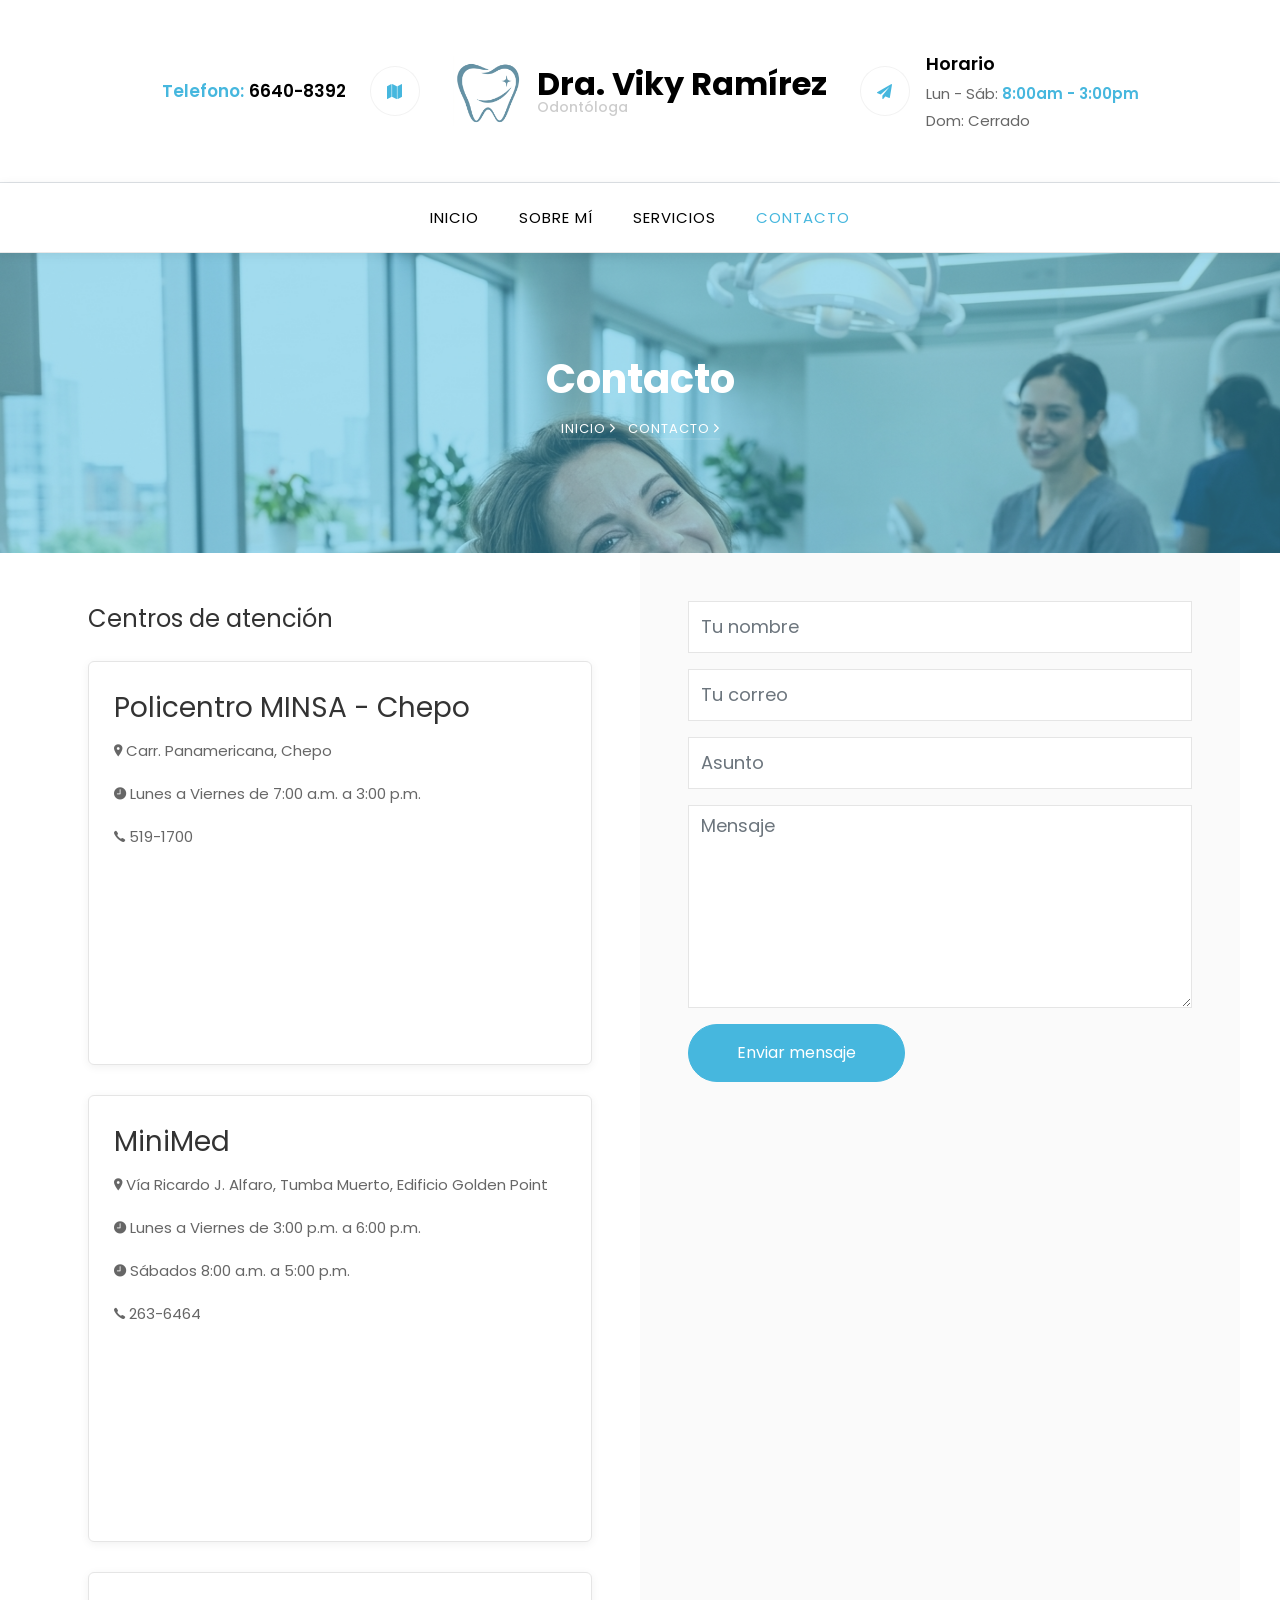
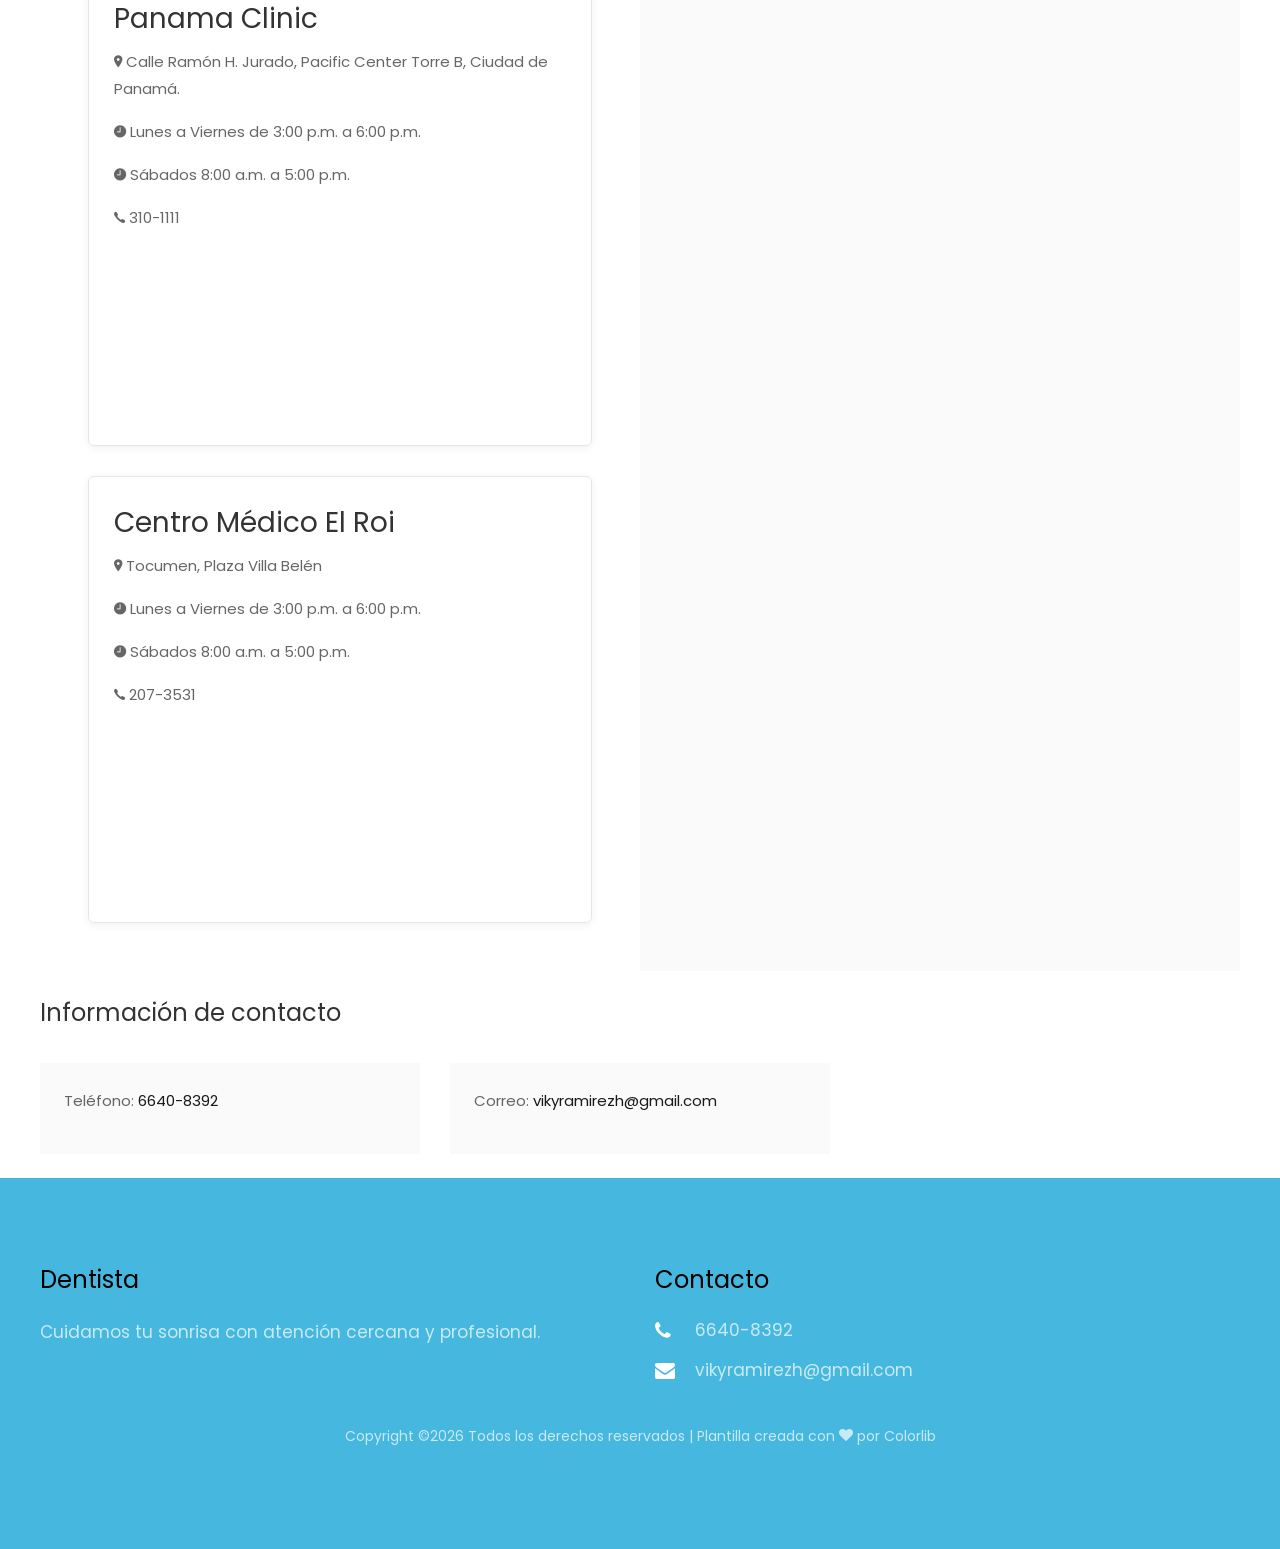
<file: contacto.html>
<!DOCTYPE html>
<html lang="es">
  <!-- Cabecera: título, configuración y hojas de estilo (CSS) -->
  <head>
    <!-- Título que se muestra en la pestaña del navegador -->
    <title>Dra. Viky Ramírez - Contacto</title>
    <!-- Icono de la pestaña del navegador (favicon) -->
    <link rel="icon" type="image/x-icon" href="images/favicon.ico">
    <!-- Codificación de caracteres (para que se vean tildes y ñ) -->
    <meta charset="utf-8">
    <!-- Adaptación a celulares (diseño responsivo) -->
    <meta name="viewport" content="width=device-width, initial-scale=1, shrink-to-fit=no">
    <!-- Fuente Poppins de Google Fonts -->
    <link href="https://fonts.googleapis.com/css?family=Poppins:300,400,500,600,700" rel="stylesheet">
    <!-- CSS: iconos Open Iconic -->
    <link rel="stylesheet" href="css/open-iconic-bootstrap.min.css">
    <!-- CSS: animaciones (Animate.css) -->
    <link rel="stylesheet" href="css/animate.css">
    <!-- CSS: carrusel Owl Carousel -->
    <link rel="stylesheet" href="css/owl.carousel.min.css">
    <!-- CSS: tema del carrusel Owl Carousel -->
    <link rel="stylesheet" href="css/owl.theme.default.min.css">
    <!-- CSS: ventanas emergentes de imágenes (Magnific Popup) -->
    <link rel="stylesheet" href="css/magnific-popup.css">
    <!-- CSS: animaciones al hacer scroll (AOS) -->
    <link rel="stylesheet" href="css/aos.css">
    <!-- CSS: iconos Ionicons -->
    <link rel="stylesheet" href="css/ionicons.min.css">
    <!-- CSS: calendario para elegir fechas -->
    <link rel="stylesheet" href="css/bootstrap-datepicker.css">
    <!-- CSS: selector de horas -->
    <link rel="stylesheet" href="css/jquery.timepicker.css">
    <!-- CSS: iconos dentales (Flaticon) -->
    <link rel="stylesheet" href="css/flaticon.css">
    <!-- CSS: iconos IcoMoon -->
    <link rel="stylesheet" href="css/icomoon.css">
    <!-- CSS: estilos principales de la plantilla (incluye Bootstrap) -->
    <link rel="stylesheet" href="css/style.css">
    <!-- CSS: estilos propios (menú fijo) -->
    <link rel="stylesheet" href="css/custom.css">
  </head>
  <!-- Cuerpo: todo el contenido visible de la página -->
  <body>
    <!-- Encabezado superior: logo, teléfono y horario -->
    <div class="py-md-5 py-4 border-bottom">
      <div class="container">
        <div class="row no-gutters d-flex align-items-start align-items-center px-3 px-md-0">
          <!-- Logo / nombre de la clínica (centro) -->
          <div class="col-md-4 order-md-2 mb-2 mb-md-0 align-items-center text-center">
          <a class="navbar-brand d-flex align-items-center justify-content-center" href="index.html">
            <!-- Logo de la Dra. -->
            <img src="images/Logo.png" alt="Logo de la Dra. Viky Ramírez" class="logo-header">
            <!-- Nombre y especialidad -->
            <div>Dra. Viky Ramírez <span>Odontóloga</span></div>
          </a>          </div>
          <!-- Teléfono (y dirección) de contacto (izquierda) -->
          <div class="col-md-4 order-md-1 d-flex topper mb-md-0 mb-2 align-items-center text-md-right">
            <div class="icon d-flex justify-content-center align-items-center order-md-last">
              <span class="icon-map"></span>
            </div>
            <div class="pr-md-4 pl-md-0 pl-3 text">
              <p class="con"><span>Telefono:</span> <span>6640-8392</span></p>
            </div>
          </div>
          <!-- Horario de atención (derecha) -->
          <div class="col-md-4 order-md-3 d-flex topper mb-md-0 align-items-center">
            <div class="icon d-flex justify-content-center align-items-center"><span class="icon-paper-plane"></span></div>
            <div class="text pl-3 pl-md-3">
              <p class="hr"><span>Horario</span></p>
              <p class="time"><span>Lun - Sáb:</span> <span>8:00am - 3:00pm</span> Dom:&nbsp;Cerrado</p>
            </div>
          </div>
        </div>
      </div>
    </div>
    <!-- Barra de navegación (menú fijo): Inicio, Sobre mí, Servicios, Contacto -->
    <nav class="navbar navbar-expand" id="ftco-navbar">
      <div class="container">
        <!-- Enlaces del menú (el que tiene la clase "active" es la página actual) -->
        <ul class="navbar-nav mx-auto">
          <li class="nav-item"><a href="index.html" class="nav-link">Inicio</a></li>
          <li class="nav-item"><a href="sobre-mi.html" class="nav-link">Sobre mí</a></li>
          <li class="nav-item"><a href="servicios.html" class="nav-link">Servicios</a></li>
          <li class="nav-item active"><a href="contacto.html" class="nav-link">Contacto</a></li>
        </ul>
      </div>
    </nav>
    <!-- Fin de la barra de navegación -->

    <!-- Banner superior con el título de la página y la ruta (breadcrumbs) -->
    <section class="hero-wrap hero-wrap-2" style="background-image: url('images/bg_1.jpg');" data-stellar-background-ratio="0.5">
      <div class="overlay"></div>
      <div class="container">
        <div class="row no-gutters slider-text align-items-center justify-content-center">
          <div class="col-md-9 ftco-animate text-center">
            <h1 class="mb-2 bread">Contacto</h1>
            <p class="breadcrumbs"><span class="mr-2"><a href="index.html">Inicio <i class="ion-ios-arrow-forward"></i></a></span> <span>Contacto <i class="ion-ios-arrow-forward"></i></span></p>
          </div>
        </div>
      </div>
    </section>

    <!-- Sección de formulario y sucursales -->
    <section class="ftco-section ftco-no-pt ftco-no-pb contact-section">
      <div class="container">
        <div class="row d-flex align-items-stretch no-gutters">
          <!-- Columna del formulario de contacto -->
          <div class="col-md-6 p-4 p-md-5 order-md-last bg-light">
            <!-- Formulario de contacto (por ahora no envía nada: action="#") -->
            <!-- Formulario de contacto: envía los datos a Web3Forms, que los reenvía al correo -->
            <form id="form-contacto" action="https://api.web3forms.com/submit" method="POST">
            <!-- Clave de acceso de Web3Forms (indica a qué correo llegan los mensajes) -->
            <input type="hidden" name="access_key" value="bd1b8f83-390e-4929-9d17-84e44d50b8de">
            <!-- Nombre que aparece como remitente en el correo -->
            <input type="hidden" name="from_name" value="Página web Dra. Viky Ramírez">
            <!-- Protección anti-spam: campo oculto que solo llenan los robots -->
            <input type="checkbox" name="botcheck" style="display:none;" tabindex="-1" autocomplete="off">
            <!-- Campo: nombre -->
            <div class="form-group"><input type="text" name="name" class="form-control" placeholder="Tu nombre" required></div>
            <!-- Campo: correo electrónico (a este correo se responde al paciente) -->
            <div class="form-group"><input type="email" name="email" class="form-control" placeholder="Tu correo" required></div>
            <!-- Campo: asunto (será el asunto del correo que reciba la Dra.) -->
            <div class="form-group"><input type="text" name="subject" class="form-control" placeholder="Asunto" required></div>
            <!-- Campo: mensaje -->
            <div class="form-group"><textarea name="message" cols="30" rows="7" class="form-control" placeholder="Mensaje" required></textarea></div>
            <!-- Botón de enviar -->
            <div class="form-group"><input type="submit" value="Enviar mensaje" class="btn btn-primary py-3 px-5"></div>
            <!-- Aquí aparece el mensaje de "enviado" o de error -->
            <p id="resultado-form" class="mt-3"></p>
            </form>
          </div>
          <!-- Columna de las sucursales -->
          <div class="col-md-6 p-4 p-md-5">
          <h2 class="h4 mb-4">Centros de atención</h2>
            <!-- Sucursal 1: Policentro Minsa-Chepo -->
            <div class="sucursal d-flex flex-column flex-lg-row">
              <!-- Datos de la sucursal: dirección, encargado/a, horario y teléfono -->
              <div class="sucursal-info">
                <h3>Policentro MINSA - Chepo</h3>
                <p><span class="ion-ios-pin"></span> Carr. Panamericana, Chepo</p>
                <p><span class="ion-ios-time"></span> Lunes a Viernes de 7:00 a.m. a 3:00 p.m.</p>
                <p><span class="ion-ios-call"></span> 519-1700</p>
              </div>
              <!-- Mapa de la sucursal -->
              <div class="sucursal-mapa">
                <!-- Pega aquí el iframe del mapa de la sucursal 1 y borra el texto de abajo -->
                <iframe src="https://www.google.com/maps?q=Policentro+MINSA+Chepo+Panama&hl=es&z=16&output=embed" style="border:0;" allowfullscreen loading="lazy"></iframe>       
              </div>
            </div>
            <!-- Sucursal 2: MiniMed -->
            <div class="sucursal d-flex flex-column flex-lg-row">
              <!-- Datos de la sucursal: dirección, encargado/a, horario y teléfono -->
              <div class="sucursal-info">
                <h3>MiniMed</h3>
                <p><span class="ion-ios-pin"></span> Vía Ricardo J. Alfaro, Tumba Muerto, Edificio Golden Point</p>
                <p><span class="ion-ios-time"></span> Lunes a Viernes de 3:00 p.m. a 6:00 p.m.</p>
                <p><span class="ion-ios-time"></span> Sábados 8:00 a.m. a 5:00 p.m.</p>
                <p><span class="ion-ios-call"></span> 263-6464</p>
              </div>
              <!-- Mapa de la sucursal -->
              <div class="sucursal-mapa">
                <iframe src="https://www.google.com/maps?q=MiniMed+Edificio+Golden+Point+Via+Ricardo+J.+Alfaro+Panama&hl=es&z=16&output=embed" style="border:0;" allowfullscreen loading="lazy"></iframe>              </div>
            </div>
            <!-- Sucursal 3: Panama Clinic -->
            <div class="sucursal d-flex flex-column flex-lg-row">
              <!-- Datos de la sucursal: dirección, encargado/a, horario y teléfono -->
              <div class="sucursal-info">
                <h3>Panama Clinic</h3>
                <p><span class="ion-ios-pin"></span> Calle Ramón H. Jurado, Pacific Center Torre B, Ciudad de Panamá.</p>
                <p><span class="ion-ios-time"></span> Lunes a Viernes de 3:00 p.m. a 6:00 p.m.</p>
                <p><span class="ion-ios-time"></span> Sábados 8:00 a.m. a 5:00 p.m.</p>
                <p><span class="ion-ios-call"></span> 310-1111</p>
              </div>
              <!-- Mapa de la sucursal -->
              <div class="sucursal-mapa">
                <iframe src="https://www.google.com/maps?q=Panama+Clinic+Pacific+Center+Torre+B+Panama&hl=es&z=16&output=embed" style="border:0;" allowfullscreen loading="lazy"></iframe>
              </div>
            </div>
            <!-- Sucursal 4: Centro Médico El-Roi -->
            <div class="sucursal d-flex flex-column flex-lg-row">
              <!-- Datos de la sucursal: dirección, encargado/a, horario y teléfono -->
              <div class="sucursal-info">
                <h3>Centro Médico El Roi</h3>
                <p><span class="ion-ios-pin"></span> Tocumen, Plaza Villa Belén</p>
                <p><span class="ion-ios-time"></span> Lunes a Viernes de 3:00 p.m. a 6:00 p.m.</p>
                <p><span class="ion-ios-time"></span> Sábados 8:00 a.m. a 5:00 p.m.</p>
                <p><span class="ion-ios-call"></span> 207-3531</p>
              </div>
              <!-- Mapa de la sucursal -->
              <div class="sucursal-mapa">
                <iframe src="https://www.google.com/maps?q=Centro+Medico+El-Roi+Panama&hl=es&z=16&output=embed" style="border:0;" allowfullscreen loading="lazy"></iframe>
              </div>
            </div>
          </div>
        </div>
      </div>
    </section>

    <!-- Sección de información de contacto: dirección, teléfono y correo -->
    <section class="ftco-section contact-section pt-4 pb-4">
      <div class="container">
        <div class="row d-flex mb-0 contact-info">
          <div class="col-md-12 mb-4"><h2 class="h4">Información de contacto</h2></div>
          <div class="w-100"></div>
          <!-- Recuadro: teléfono (el enlace tel: permite llamar desde el celular) -->
          <div class="col-md-4 d-flex"><div class="bg-light d-flex align-self-stretch box p-4"><p><span>Teléfono:</span> <a href="tel:+0000000000">6640-8392</a></p></div></div>
          <!-- Recuadro: correo (el enlace mailto: abre el programa de correo) -->
          <div class="col-md-4 d-flex"><div class="bg-light d-flex align-self-stretch box p-4"><p><span>Correo:</span> <a href="mailto:correo@tudominio.com">vikyramirezh@gmail.com</a></p></div></div>
        </div>
      </div>
    </section>

    <!-- Pie de página -->
    <footer class="ftco-footer ftco-bg-dark ftco-section">
      <div class="container">
        <div class="row mb-4">
          <!-- Pie de página, columna izquierda: nombre y descripción -->
          <div class="col-md-6 mb-4 mb-md-0">
            <h2 class="ftco-heading-2 logo">Dentista</h2>
            <p>Cuidamos tu sonrisa con atención cercana y profesional.</p>
          </div>
          <div class="col-md-6">
            <h2 class="ftco-heading-2">Contacto</h2>
            <div class="block-23">
              <ul>
                <li><span class="icon icon-phone"></span><span class="text">6640-8392</span></li>
                <li><span class="icon icon-envelope"></span><span class="text">vikyramirezh@gmail.com</span></li>
              </ul>
            </div>
          </div>
        </div>
        <div class="row">
          <!-- Pie de página, fila de derechos de autor (Copyright) -->
          <div class="col-md-12 text-center">
            <p><!-- Link back to Colorlib can't be removed. Template is licensed under CC BY 3.0. -->
  Copyright &copy;<script>document.write(new Date().getFullYear());</script> Todos los derechos reservados | Plantilla creada con <i class="icon-heart" aria-hidden="true"></i> por <a href="https://colorlib.com" target="_blank">Colorlib</a>
  <!-- Link back to Colorlib can't be removed. Template is licensed under CC BY 3.0. --></p>
          </div>
        </div>
      </div>
    </footer>
    <!-- Fin del pie de página -->

  <!-- Pantalla de carga: círculo animado que desaparece cuando la página termina de cargar -->
  <div id="ftco-loader" class="show fullscreen"><svg class="circular" width="48px" height="48px"><circle class="path-bg" cx="24" cy="24" r="22" fill="none" stroke-width="4" stroke="#eeeeee"/><circle class="path" cx="24" cy="24" r="22" fill="none" stroke-width="4" stroke-miterlimit="10" stroke="#F96D00"/></svg></div>

  <!-- JavaScript: los scripts se cargan al final para que la página aparezca más rápido -->
  <!-- Librería jQuery (base de casi todos los demás scripts) -->
  <script src="js/jquery.min.js"></script>
  <!-- jQuery Migrate: compatibilidad con código jQuery antiguo -->
  <script src="js/jquery-migrate-3.0.1.min.js"></script>
  <!-- Popper: posiciona menús y ventanas flotantes de Bootstrap -->
  <script src="js/popper.min.js"></script>
  <!-- Bootstrap: funciones del framework (menús, botones, etc.) -->
  <script src="js/bootstrap.min.js"></script>
  <!-- jQuery Easing: movimientos suaves en las animaciones -->
  <script src="js/jquery.easing.1.3.js"></script>
  <!-- Waypoints: detecta cuándo un elemento aparece al hacer scroll -->
  <script src="js/jquery.waypoints.min.js"></script>
  <!-- Stellar: efecto parallax en las imágenes de fondo -->
  <script src="js/jquery.stellar.min.js"></script>
  <!-- Owl Carousel: carrusel de diapositivas -->
  <script src="js/owl.carousel.min.js"></script>
  <!-- Magnific Popup: ventanas emergentes de imágenes -->
  <script src="js/jquery.magnific-popup.min.js"></script>
  <!-- AOS: animaciones al hacer scroll -->
  <script src="js/aos.js"></script>
  <!-- Animate Number: contadores animados -->
  <script src="js/jquery.animateNumber.min.js"></script>
  <!-- Datepicker: selector de fechas -->
  <script src="js/bootstrap-datepicker.js"></script>
  <!-- Timepicker: selector de horas -->
  <script src="js/jquery.timepicker.min.js"></script>
  <!-- Scrollax: efectos parallax con el scroll -->
  <script src="js/scrollax.min.js"></script>
  <!-- main.js: script principal de la plantilla (pantalla de carga, carrusel, animaciones) -->
  <script src="js/main.js"></script>
  <!-- Script del formulario: envía sin salir de la página y muestra un mensaje de confirmación -->
<script>
  const form = document.getElementById('form-contacto');
  const resultado = document.getElementById('resultado-form');

  form.addEventListener('submit', async function (e) {
    e.preventDefault();
    const boton = form.querySelector('input[type="submit"]');
    boton.disabled = true;
    boton.value = 'Enviando...';
    try {
      const resp = await fetch(form.action, {
        method: 'POST',
        headers: { 'Accept': 'application/json' },
        body: new FormData(form)
      });
      const datos = await resp.json();
      if (resp.ok && datos.success) {
        // Guarda también una copia en la hoja de Google Sheets
      try {
       await fetch('https://script.google.com/macros/s/AKfycbyl9t4BpcLdnNboOazj8RrzDBGym7e8J3Y7_MluoEA-BSc9SoRJCOwP-iHv6TlTq1lz/exec', {
        method: 'POST',
        mode: 'no-cors',
        body: new URLSearchParams(new FormData(form))
       });
      } catch (e) { /* si falla la hoja, el correo ya se envió */ }
        resultado.textContent = '¡Mensaje enviado! Pronto nos pondremos en contacto contigo.';
        resultado.style.color = '#28a745';
        form.reset();
      } else {
        throw new Error(datos.message);
      }
    } catch (err) {
      resultado.textContent = 'No se pudo enviar el mensaje. Intenta de nuevo o llama al 6640-8392.';
      resultado.style.color = '#dc3545';
    }
    boton.disabled = false;
    boton.value = 'Enviar mensaje';
  });
</script>
  </body>
</html>
</file>
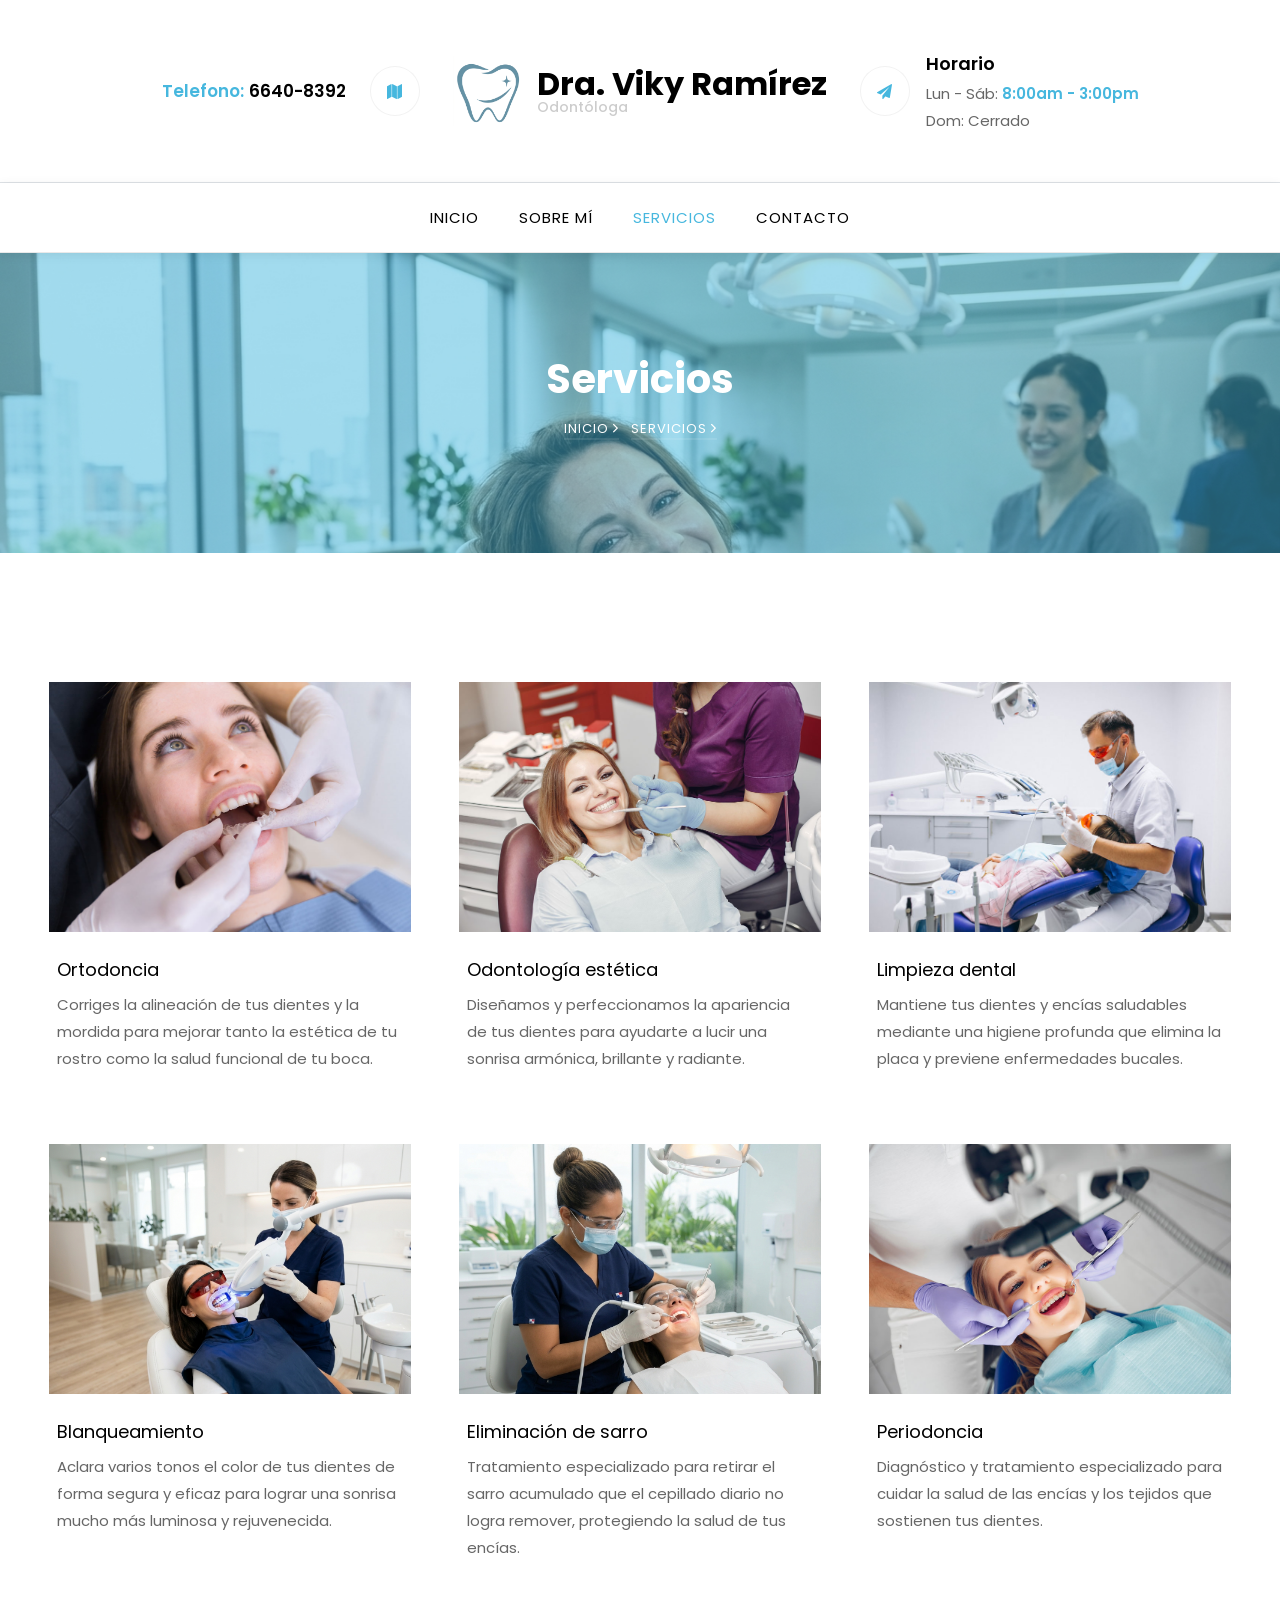
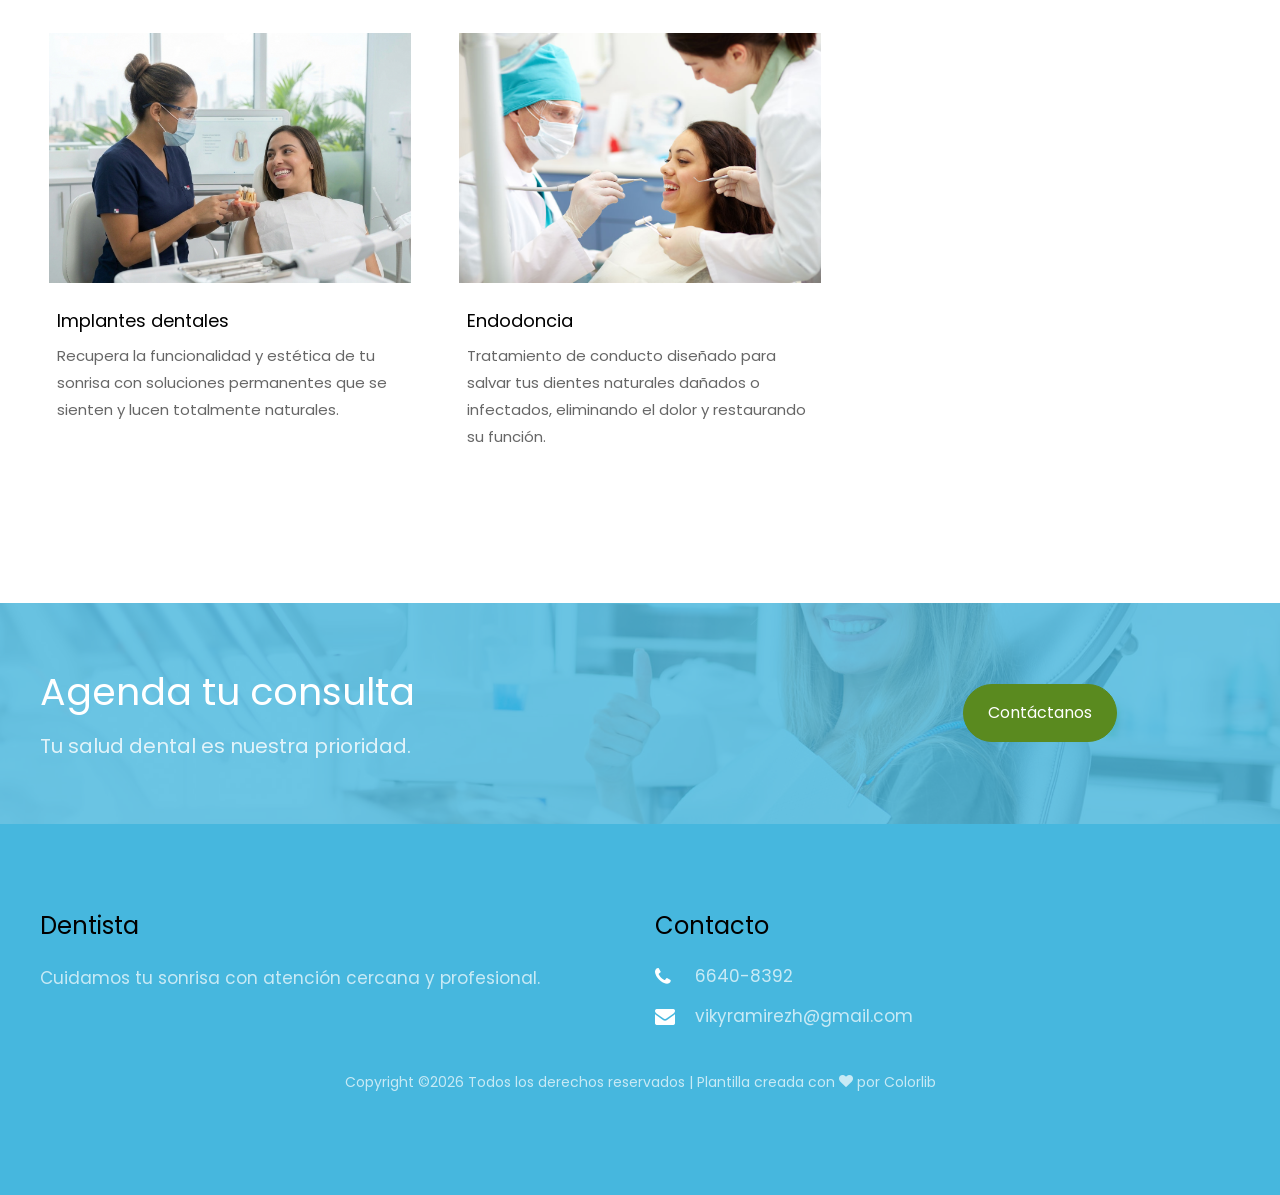
<file: servicios.html>
<!DOCTYPE html>
<html lang="es">
  <!-- Cabecera: título, configuración y hojas de estilo (CSS) -->
  <head>
    <!-- Título que se muestra en la pestaña del navegador -->
    <title>Dra. Viky Ramírez - Servicios</title>
    <!-- Icono de la pestaña del navegador (favicon) -->
    <link rel="icon" type="image/x-icon" href="images/favicon.ico">
    <!-- Codificación de caracteres (para que se vean tildes y ñ) -->
    <meta charset="utf-8">
    <!-- Adaptación a celulares (diseño responsivo) -->
    <meta name="viewport" content="width=device-width, initial-scale=1, shrink-to-fit=no">
    <!-- Fuente Poppins de Google Fonts -->
    <link href="https://fonts.googleapis.com/css?family=Poppins:300,400,500,600,700" rel="stylesheet">
    <!-- CSS: iconos Open Iconic -->
    <link rel="stylesheet" href="css/open-iconic-bootstrap.min.css">
    <!-- CSS: animaciones (Animate.css) -->
    <link rel="stylesheet" href="css/animate.css">
    <!-- CSS: carrusel Owl Carousel -->
    <link rel="stylesheet" href="css/owl.carousel.min.css">
    <!-- CSS: tema del carrusel Owl Carousel -->
    <link rel="stylesheet" href="css/owl.theme.default.min.css">
    <!-- CSS: ventanas emergentes de imágenes (Magnific Popup) -->
    <link rel="stylesheet" href="css/magnific-popup.css">
    <!-- CSS: animaciones al hacer scroll (AOS) -->
    <link rel="stylesheet" href="css/aos.css">
    <!-- CSS: iconos Ionicons -->
    <link rel="stylesheet" href="css/ionicons.min.css">
    <!-- CSS: calendario para elegir fechas -->
    <link rel="stylesheet" href="css/bootstrap-datepicker.css">
    <!-- CSS: selector de horas -->
    <link rel="stylesheet" href="css/jquery.timepicker.css">
    <!-- CSS: iconos dentales (Flaticon) -->
    <link rel="stylesheet" href="css/flaticon.css">
    <!-- CSS: iconos IcoMoon -->
    <link rel="stylesheet" href="css/icomoon.css">
    <!-- CSS: estilos principales de la plantilla (incluye Bootstrap) -->
    <link rel="stylesheet" href="css/style.css">
    <!-- CSS: estilos propios (menú fijo) -->
    <link rel="stylesheet" href="css/custom.css">
  </head>
  <!-- Cuerpo: todo el contenido visible de la página -->
  <body>
    <!-- Encabezado superior: logo, teléfono y horario -->
    <div class="py-md-5 py-4 border-bottom">
      <div class="container">
        <div class="row no-gutters d-flex align-items-start align-items-center px-3 px-md-0">
          <!-- Logo / nombre de la clínica (centro) -->
          <div class="col-md-4 order-md-2 mb-2 mb-md-0 align-items-center text-center">
          <a class="navbar-brand d-flex align-items-center justify-content-center" href="index.html">
            <!-- Logo de la Dra. -->
            <img src="images/Logo.png" alt="Logo de la Dra. Viky Ramírez" class="logo-header">
            <!-- Nombre y especialidad -->
            <div>Dra. Viky Ramírez <span>Odontóloga</span></div>
          </a>          </div>
          <!-- Teléfono (y dirección) de contacto (izquierda) -->
          <div class="col-md-4 order-md-1 d-flex topper mb-md-0 mb-2 align-items-center text-md-right">
            <div class="icon d-flex justify-content-center align-items-center order-md-last">
              <span class="icon-map"></span>
            </div>
            <div class="pr-md-4 pl-md-0 pl-3 text">
              <p class="con"><span>Telefono:</span> <span>6640-8392</span></p>
            </div>
          </div>
          <!-- Horario de atención (derecha) -->
          <div class="col-md-4 order-md-3 d-flex topper mb-md-0 align-items-center">
            <div class="icon d-flex justify-content-center align-items-center"><span class="icon-paper-plane"></span></div>
            <div class="text pl-3 pl-md-3">
              <p class="hr"><span>Horario</span></p>
              <p class="time"><span>Lun - Sáb:</span> <span>8:00am - 3:00pm</span> Dom:&nbsp;Cerrado</p>
            </div>
          </div>
        </div>
      </div>
    </div>
    <!-- Barra de navegación (menú fijo): Inicio, Sobre mí, Servicios, Contacto -->
    <nav class="navbar navbar-expand" id="ftco-navbar">
      <div class="container">
        <!-- Enlaces del menú (el que tiene la clase "active" es la página actual) -->
        <ul class="navbar-nav mx-auto">
          <li class="nav-item"><a href="index.html" class="nav-link">Inicio</a></li>
          <li class="nav-item"><a href="sobre-mi.html" class="nav-link">Sobre mí</a></li>
          <li class="nav-item active"><a href="servicios.html" class="nav-link">Servicios</a></li>
          <li class="nav-item"><a href="contacto.html" class="nav-link">Contacto</a></li>
        </ul>
      </div>
    </nav>
    <!-- Fin de la barra de navegación -->

    <!-- Banner superior con el título de la página y la ruta (breadcrumbs) -->
    <section class="hero-wrap hero-wrap-2" style="background-image: url('images/bg_1.jpg');" data-stellar-background-ratio="0.5">
      <div class="overlay"></div>
      <div class="container">
        <div class="row no-gutters slider-text align-items-center justify-content-center">
          <div class="col-md-9 ftco-animate text-center">
            <h1 class="mb-2 bread">Servicios</h1>
            <p class="breadcrumbs"><span class="mr-2"><a href="index.html">Inicio <i class="ion-ios-arrow-forward"></i></a></span> <span>Servicios <i class="ion-ios-arrow-forward"></i></span></p>
          </div>
        </div>
      </div>
    </section>

    <!-- Lista de servicios: tarjetas con imagen y descripción -->
    <section class="ftco-section ftco-services">
      <div class="container">
        <div class="row">
          <!-- Tarjeta de servicio: Implantes dentales -->
          <div class="col-md-4 d-flex services align-self-stretch p-4 ftco-animate">
            <div class="media block-6 d-block">
              <div class="img w-100" style="background-image: url(images/dept-1.jpg);"></div>
              <div class="media-body p-2 mt-3">
                <h3 class="heading">Ortodoncia</h3>
                <p>Corriges la alineación de tus dientes y la mordida para mejorar tanto la estética de tu rostro como la salud funcional de tu boca.</p>
              </div>
            </div>
          </div>
          <!-- Tarjeta de servicio: Odontología estética -->
          <div class="col-md-4 d-flex services align-self-stretch p-4 ftco-animate">
            <div class="media block-6 d-block">
              <div class="img w-100" style="background-image: url(images/dept-2.jpg);"></div>
              <div class="media-body p-2 mt-3">
                <h3 class="heading">Odontología estética</h3>
                <p>Diseñamos y perfeccionamos la apariencia de tus dientes para ayudarte a lucir una sonrisa armónica, brillante y radiante.</p>
              </div>
            </div>
          </div>
          <!-- Tarjeta de servicio: Limpieza dental -->
          <div class="col-md-4 d-flex services align-self-stretch p-4 ftco-animate">
            <div class="media block-6 d-block">
              <div class="img w-100" style="background-image: url(images/dept-3.jpg);"></div>
              <div class="media-body p-2 mt-3">
                <h3 class="heading">Limpieza dental</h3>
                <p>Mantiene tus dientes y encías saludables mediante una higiene profunda que elimina la placa y previene enfermedades bucales.</p>
              </div>
            </div>
          </div>
          <!-- Tarjeta de servicio: Blanqueamiento -->
          <div class="col-md-4 d-flex services align-self-stretch p-4 ftco-animate">
            <div class="media block-6 d-block">
              <div class="img w-100" style="background-image: url(images/dept-4.jpg);"></div>
              <div class="media-body p-2 mt-3">
                <h3 class="heading">Blanqueamiento</h3>
                <p>Aclara varios tonos el color de tus dientes de forma segura y eficaz para lograr una sonrisa mucho más luminosa y rejuvenecida.</p>
              </div>
            </div>
          </div>
          <!-- Tarjeta de servicio: Eliminación de sarro -->
          <div class="col-md-4 d-flex services align-self-stretch p-4 ftco-animate">
            <div class="media block-6 d-block">
              <div class="img w-100" style="background-image: url(images/dept-5.jpg);"></div>
              <div class="media-body p-2 mt-3">
                <h3 class="heading">Eliminación de sarro</h3>
                <p>Tratamiento especializado para retirar el sarro acumulado que el cepillado diario no logra remover, protegiendo la salud de tus encías.</p>
              </div>
            </div>
          </div>
          <!-- Tarjeta de servicio: Periodoncia -->
          <div class="col-md-4 d-flex services align-self-stretch p-4 ftco-animate">
            <div class="media block-6 d-block">
              <div class="img w-100" style="background-image: url(images/dept-6.jpg);"></div>
              <div class="media-body p-2 mt-3">
                <h3 class="heading">Periodoncia</h3>
                <p>Diagnóstico y tratamiento especializado para cuidar la salud de las encías y los tejidos que sostienen tus dientes.</p>
              </div>
            </div>
          </div>
          <!-- Tarjeta de servicio: Ortodoncia -->
          <div class="col-md-4 d-flex services align-self-stretch p-4 ftco-animate">
            <div class="media block-6 d-block">
              <div class="img w-100" style="background-image: url(images/dept-7.jpg);"></div>
              <div class="media-body p-2 mt-3">
                <h3 class="heading">Implantes dentales</h3>
                <p>Recupera la funcionalidad y estética de tu sonrisa con soluciones permanentes que se sienten y lucen totalmente naturales.</p>
              </div>
            </div>
          </div>
          <!-- Tarjeta de servicio: Endodoncia -->
          <div class="col-md-4 d-flex services align-self-stretch p-4 ftco-animate">
            <div class="media block-6 d-block">
              <div class="img w-100" style="background-image: url(images/dept-8.jpg);"></div>
              <div class="media-body p-2 mt-3">
                <h3 class="heading">Endodoncia</h3>
                <p>Tratamiento de conducto diseñado para salvar tus dientes naturales dañados o infectados, eliminando el dolor y restaurando su función.</p>
              </div>
            </div>
          </div>
        </div>
      </div>
    </section>

    <!-- Banner "Agenda tu consulta" con botón hacia Contacto -->
    <section class="ftco-intro" style="background-image: url(images/bg_3.jpg);" data-stellar-background-ratio="0.5">
      <div class="overlay"></div>
      <div class="container">
        <div class="row">
          <div class="col-md-9">
            <h2>Agenda tu consulta</h2>
            <p class="mb-0">Tu salud dental es nuestra prioridad.</p>
          </div>
          <div class="col-md-3 d-flex align-items-center">
            <p class="mb-0"><a href="contacto.html" class="btn btn-secondary px-4 py-3">Contáctanos</a></p>
          </div>
        </div>
      </div>
    </section>

    <!-- Pie de página -->
    <footer class="ftco-footer ftco-bg-dark ftco-section">
      <div class="container">
        <div class="row mb-4">
          <!-- Pie de página, columna izquierda: nombre y descripción -->
          <div class="col-md-6 mb-4 mb-md-0">
            <h2 class="ftco-heading-2 logo">Dentista</h2>
            <p>Cuidamos tu sonrisa con atención cercana y profesional.</p>
          </div>
          <div class="col-md-6">
            <h2 class="ftco-heading-2">Contacto</h2>
            <div class="block-23">
              <ul>
                <li><span class="icon icon-phone"></span><span class="text">6640-8392</span></li>
                <li><span class="icon icon-envelope"></span><span class="text">vikyramirezh@gmail.com</span></li>
              </ul>
            </div>
          </div>
        </div>
        <div class="row">
          <!-- Pie de página, fila de derechos de autor (Copyright) -->
          <div class="col-md-12 text-center">
            <p><!-- Link back to Colorlib can't be removed. Template is licensed under CC BY 3.0. -->
  Copyright &copy;<script>document.write(new Date().getFullYear());</script> Todos los derechos reservados | Plantilla creada con <i class="icon-heart" aria-hidden="true"></i> por <a href="https://colorlib.com" target="_blank">Colorlib</a>
  <!-- Link back to Colorlib can't be removed. Template is licensed under CC BY 3.0. --></p>
          </div>
        </div>
      </div>
    </footer>
    <!-- Fin del pie de página -->

  <!-- Pantalla de carga: círculo animado que desaparece cuando la página termina de cargar -->
  <div id="ftco-loader" class="show fullscreen"><svg class="circular" width="48px" height="48px"><circle class="path-bg" cx="24" cy="24" r="22" fill="none" stroke-width="4" stroke="#eeeeee"/><circle class="path" cx="24" cy="24" r="22" fill="none" stroke-width="4" stroke-miterlimit="10" stroke="#F96D00"/></svg></div>

  <!-- JavaScript: los scripts se cargan al final para que la página aparezca más rápido -->
  <!-- Librería jQuery (base de casi todos los demás scripts) -->
  <script src="js/jquery.min.js"></script>
  <!-- jQuery Migrate: compatibilidad con código jQuery antiguo -->
  <script src="js/jquery-migrate-3.0.1.min.js"></script>
  <!-- Popper: posiciona menús y ventanas flotantes de Bootstrap -->
  <script src="js/popper.min.js"></script>
  <!-- Bootstrap: funciones del framework (menús, botones, etc.) -->
  <script src="js/bootstrap.min.js"></script>
  <!-- jQuery Easing: movimientos suaves en las animaciones -->
  <script src="js/jquery.easing.1.3.js"></script>
  <!-- Waypoints: detecta cuándo un elemento aparece al hacer scroll -->
  <script src="js/jquery.waypoints.min.js"></script>
  <!-- Stellar: efecto parallax en las imágenes de fondo -->
  <script src="js/jquery.stellar.min.js"></script>
  <!-- Owl Carousel: carrusel de diapositivas -->
  <script src="js/owl.carousel.min.js"></script>
  <!-- Magnific Popup: ventanas emergentes de imágenes -->
  <script src="js/jquery.magnific-popup.min.js"></script>
  <!-- AOS: animaciones al hacer scroll -->
  <script src="js/aos.js"></script>
  <!-- Animate Number: contadores animados -->
  <script src="js/jquery.animateNumber.min.js"></script>
  <!-- Datepicker: selector de fechas -->
  <script src="js/bootstrap-datepicker.js"></script>
  <!-- Timepicker: selector de horas -->
  <script src="js/jquery.timepicker.min.js"></script>
  <!-- Scrollax: efectos parallax con el scroll -->
  <script src="js/scrollax.min.js"></script>
  <!-- main.js: script principal de la plantilla (pantalla de carga, carrusel, animaciones) -->
  <script src="js/main.js"></script>
  </body>
</html>
</file>
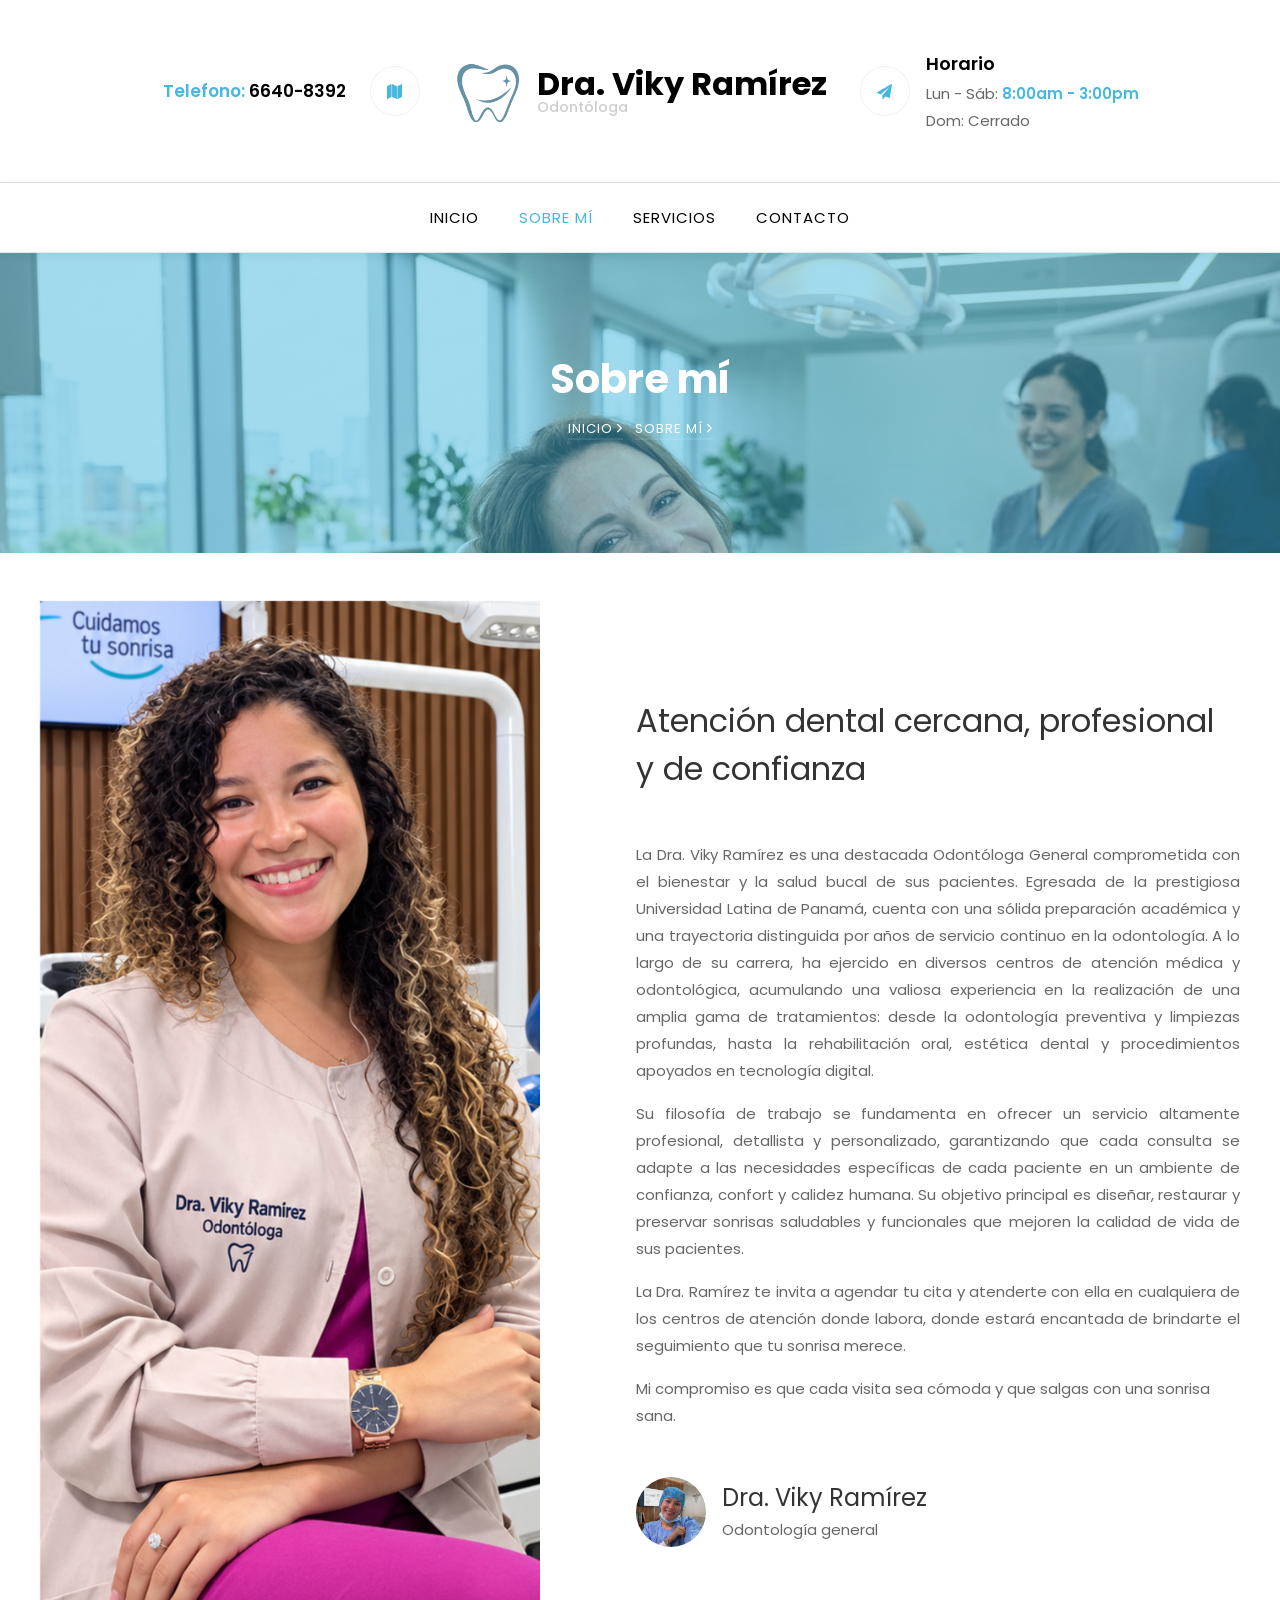
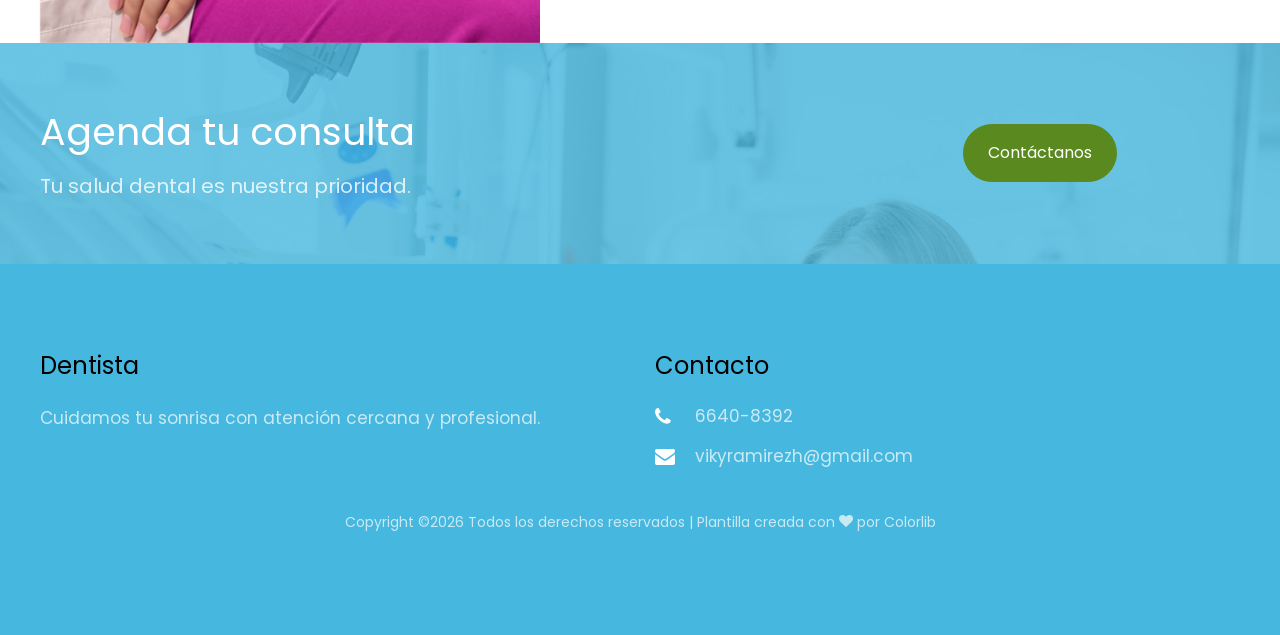
<file: sobre-mi.html>
<!DOCTYPE html>
<html lang="es">
  <!-- Cabecera: título, configuración y hojas de estilo (CSS) -->
  <head>
    <!-- Título que se muestra en la pestaña del navegador -->
    <title>Dra. Viky Ramirez - Sobre mí</title>
    <!-- Icono de la pestaña del navegador (favicon) -->
    <link rel="icon" type="image/x-icon" href="images/favicon.ico">
    <!-- Codificación de caracteres (para que se vean tildes y ñ) -->
    <meta charset="utf-8">
    <!-- Adaptación a celulares (diseño responsivo) -->
    <meta name="viewport" content="width=device-width, initial-scale=1, shrink-to-fit=no">
    <!-- Fuente Poppins de Google Fonts -->
    <link href="https://fonts.googleapis.com/css?family=Poppins:300,400,500,600,700" rel="stylesheet">
    <!-- CSS: iconos Open Iconic -->
    <link rel="stylesheet" href="css/open-iconic-bootstrap.min.css">
    <!-- CSS: animaciones (Animate.css) -->
    <link rel="stylesheet" href="css/animate.css">
    <!-- CSS: carrusel Owl Carousel -->
    <link rel="stylesheet" href="css/owl.carousel.min.css">
    <!-- CSS: tema del carrusel Owl Carousel -->
    <link rel="stylesheet" href="css/owl.theme.default.min.css">
    <!-- CSS: ventanas emergentes de imágenes (Magnific Popup) -->
    <link rel="stylesheet" href="css/magnific-popup.css">
    <!-- CSS: animaciones al hacer scroll (AOS) -->
    <link rel="stylesheet" href="css/aos.css">
    <!-- CSS: iconos Ionicons -->
    <link rel="stylesheet" href="css/ionicons.min.css">
    <!-- CSS: calendario para elegir fechas -->
    <link rel="stylesheet" href="css/bootstrap-datepicker.css">
    <!-- CSS: selector de horas -->
    <link rel="stylesheet" href="css/jquery.timepicker.css">
    <!-- CSS: iconos dentales (Flaticon) -->
    <link rel="stylesheet" href="css/flaticon.css">
    <!-- CSS: iconos IcoMoon -->
    <link rel="stylesheet" href="css/icomoon.css">
    <!-- CSS: estilos principales de la plantilla (incluye Bootstrap) -->
    <link rel="stylesheet" href="css/style.css">
    <!-- CSS: estilos propios (menú fijo) -->
    <link rel="stylesheet" href="css/custom.css">
  </head>
  <!-- Cuerpo: todo el contenido visible de la página -->
  <body>
    <!-- Encabezado superior: logo, teléfono y horario -->
    <div class="py-md-5 py-4 border-bottom">
      <div class="container">
        <div class="row no-gutters d-flex align-items-start align-items-center px-3 px-md-0">
          <!-- Logo / nombre de la clínica (centro) -->
          <div class="col-md-4 order-md-2 mb-2 mb-md-0 align-items-center text-center">
          <a class="navbar-brand d-flex align-items-center justify-content-center" href="index.html">
            <!-- Logo de la Dra. -->
            <img src="images/Logo.png" alt="Logo de la Dra. Viky Ramírez" class="logo-header">
            <!-- Nombre y especialidad -->
            <div>Dra. Viky Ramírez <span>Odontóloga</span></div>
          </a>          </div>
          <!-- Teléfono (y dirección) de contacto (izquierda) -->
          <div class="col-md-4 order-md-1 d-flex topper mb-md-0 mb-2 align-items-center text-md-right">
            <div class="icon d-flex justify-content-center align-items-center order-md-last">
              <span class="icon-map"></span>
            </div>
            <div class="pr-md-4 pl-md-0 pl-3 text">
              <p class="con"><span>Telefono:  </span> <span>6640-8392</span></p>
            </div>
          </div>
          <!-- Horario de atención (derecha) -->
          <div class="col-md-4 order-md-3 d-flex topper mb-md-0 align-items-center">
            <div class="icon d-flex justify-content-center align-items-center"><span class="icon-paper-plane"></span></div>
            <div class="text pl-3 pl-md-3">
              <p class="hr"><span>Horario</span></p>
              <p class="time"><span>Lun - Sáb:</span> <span>8:00am - 3:00pm</span> Dom:&nbsp;Cerrado</p>
            </div>
          </div>
        </div>
      </div>
    </div>
    <!-- Barra de navegación (menú fijo): Inicio, Sobre mí, Servicios, Contacto -->
    <nav class="navbar navbar-expand" id="ftco-navbar">
      <div class="container">
        <!-- Enlaces del menú (el que tiene la clase "active" es la página actual) -->
        <ul class="navbar-nav mx-auto">
          <li class="nav-item"><a href="index.html" class="nav-link">Inicio</a></li>
          <li class="nav-item active"><a href="sobre-mi.html" class="nav-link">Sobre mí</a></li>
          <li class="nav-item"><a href="servicios.html" class="nav-link">Servicios</a></li>
          <li class="nav-item"><a href="contacto.html" class="nav-link">Contacto</a></li>
        </ul>
      </div>
    </nav>
    <!-- Fin de la barra de navegación -->

    <!-- Banner superior con el título de la página y la ruta (breadcrumbs) -->
    <section class="hero-wrap hero-wrap-2" style="background-image: url('images/bg_1.jpg');" data-stellar-background-ratio="0.5">
      <div class="overlay"></div>
      <div class="container">
        <div class="row no-gutters slider-text align-items-center justify-content-center">
          <div class="col-md-9 ftco-animate text-center">
            <h1 class="mb-2 bread">Sobre mí</h1>
            <p class="breadcrumbs"><span class="mr-2"><a href="index.html">Inicio <i class="ion-ios-arrow-forward"></i></a></span> <span>Sobre mí <i class="ion-ios-arrow-forward"></i></span></p>
          </div>
        </div>
      </div>
    </section>

    <!-- Sección "Sobre mí": foto y biografía -->
    <section class="ftco-section pt-5 ftco-no-pb">
      <div class="container">
        <div class="row no-gutters">
          <!-- Foto (columna izquierda) -->
          <div class="col-md-5 p-md-5 img img-2 mt-5 mt-md-0" style="background-image: url(images/about.png);"></div>
          <!-- Biografía de la Dra. (columna derecha) -->
          <div class="col-md-7 wrap-about py-4 py-md-5 ftco-animate">
            <div class="heading-section mb-5">
              <div class="pl-md-5 ml-md-5 pt-md-5">
                <h2 class="mb-2" style="font-size: 32px;">Atención dental cercana, profesional y de confianza</h2>
              </div>
            </div>
            <div class="pl-md-5 ml-md-5 mb-5">
              <p style="text-align: justify;">La Dra. Viky Ramírez es una destacada Odontóloga General comprometida con el bienestar y la salud bucal de sus pacientes. Egresada de la prestigiosa Universidad Latina de Panamá, cuenta con una sólida preparación académica y una trayectoria distinguida por años de servicio continuo en la odontología. A lo largo de su carrera, ha ejercido en diversos centros de atención médica y odontológica, acumulando una valiosa experiencia en la realización de una amplia gama de tratamientos: desde la odontología preventiva y limpiezas profundas, hasta la rehabilitación oral, estética dental y procedimientos apoyados en tecnología digital.</p>   
              <p style="text-align: justify;">Su filosofía de trabajo se fundamenta en ofrecer un servicio altamente profesional, detallista y personalizado, garantizando que cada consulta se adapte a las necesidades específicas de cada paciente en un ambiente de confianza, confort y calidez humana. Su objetivo principal es diseñar, restaurar y preservar sonrisas saludables y funcionales que mejoren la calidad de vida de sus pacientes.</p>   
              <p style="text-align: justify;">La Dra. Ramírez te invita a agendar tu cita y atenderte con ella en cualquiera de los centros de atención donde labora, donde estará encantada de brindarte el seguimiento que tu sonrisa merece. </p>
              <p>Mi compromiso es que cada visita sea cómoda y que salgas con una sonrisa sana.</p>
              <!-- Foto, nombre y especialidad de la Dra. -->
              <div class="founder d-flex align-items-center mt-5">
                <div class="img" style="background-image: url(images/doc-1.jpg);"></div>
                <div class="text pl-3">
                  <h3 class="mb-0"> Dra. Viky Ramírez</h3>
                  <span class="position">Odontología general</span>
                </div>
              </div>
            </div>
          </div>
        </div>
      </div>
    </section>

    <!-- Banner "Agenda tu consulta" con botón hacia Contacto -->
    <section class="ftco-intro" style="background-image: url(images/bg_3.jpg);" data-stellar-background-ratio="0.5">
      <div class="overlay"></div>
      <div class="container">
        <div class="row">
          <div class="col-md-9">
            <h2>Agenda tu consulta</h2>
            <p class="mb-0">Tu salud dental es nuestra prioridad.</p>
          </div>
          <div class="col-md-3 d-flex align-items-center">
            <p class="mb-0"><a href="contacto.html" class="btn btn-secondary px-4 py-3">Contáctanos</a></p>
          </div>
        </div>
      </div>
    </section>

    <!-- Pie de página -->
    <footer class="ftco-footer ftco-bg-dark ftco-section">
      <div class="container">
        <div class="row mb-4">
          <!-- Pie de página, columna izquierda: nombre y descripción -->
          <div class="col-md-6 mb-4 mb-md-0">
            <h2 class="ftco-heading-2 logo">Dentista</h2>
            <p>Cuidamos tu sonrisa con atención cercana y profesional.</p>
          </div>
          <div class="col-md-6">
            <h2 class="ftco-heading-2">Contacto</h2>
            <div class="block-23">
              <ul>
                <li><span class="icon icon-phone"></span><span class="text">6640-8392</span></li>
                <li><span class="icon icon-envelope"></span><span class="text">vikyramirezh@gmail.com</span></li>
              </ul>
            </div>
          </div>
        </div>
        <div class="row">
          <!-- Pie de página, fila de derechos de autor (Copyright) -->
          <div class="col-md-12 text-center">
            <p><!-- Link back to Colorlib can't be removed. Template is licensed under CC BY 3.0. -->
  Copyright &copy;<script>document.write(new Date().getFullYear());</script> Todos los derechos reservados | Plantilla creada con <i class="icon-heart" aria-hidden="true"></i> por <a href="https://colorlib.com" target="_blank">Colorlib</a>
  <!-- Link back to Colorlib can't be removed. Template is licensed under CC BY 3.0. --></p>
          </div>
        </div>
      </div>
    </footer>
    <!-- Fin del pie de página -->

  <!-- Pantalla de carga: círculo animado que desaparece cuando la página termina de cargar -->
  <div id="ftco-loader" class="show fullscreen"><svg class="circular" width="48px" height="48px"><circle class="path-bg" cx="24" cy="24" r="22" fill="none" stroke-width="4" stroke="#eeeeee"/><circle class="path" cx="24" cy="24" r="22" fill="none" stroke-width="4" stroke-miterlimit="10" stroke="#F96D00"/></svg></div>

  <!-- JavaScript: los scripts se cargan al final para que la página aparezca más rápido -->
  <!-- Librería jQuery (base de casi todos los demás scripts) -->
  <script src="js/jquery.min.js"></script>
  <!-- jQuery Migrate: compatibilidad con código jQuery antiguo -->
  <script src="js/jquery-migrate-3.0.1.min.js"></script>
  <!-- Popper: posiciona menús y ventanas flotantes de Bootstrap -->
  <script src="js/popper.min.js"></script>
  <!-- Bootstrap: funciones del framework (menús, botones, etc.) -->
  <script src="js/bootstrap.min.js"></script>
  <!-- jQuery Easing: movimientos suaves en las animaciones -->
  <script src="js/jquery.easing.1.3.js"></script>
  <!-- Waypoints: detecta cuándo un elemento aparece al hacer scroll -->
  <script src="js/jquery.waypoints.min.js"></script>
  <!-- Stellar: efecto parallax en las imágenes de fondo -->
  <script src="js/jquery.stellar.min.js"></script>
  <!-- Owl Carousel: carrusel de diapositivas -->
  <script src="js/owl.carousel.min.js"></script>
  <!-- Magnific Popup: ventanas emergentes de imágenes -->
  <script src="js/jquery.magnific-popup.min.js"></script>
  <!-- AOS: animaciones al hacer scroll -->
  <script src="js/aos.js"></script>
  <!-- Animate Number: contadores animados -->
  <script src="js/jquery.animateNumber.min.js"></script>
  <!-- Datepicker: selector de fechas -->
  <script src="js/bootstrap-datepicker.js"></script>
  <!-- Timepicker: selector de horas -->
  <script src="js/jquery.timepicker.min.js"></script>
  <!-- Scrollax: efectos parallax con el scroll -->
  <script src="js/scrollax.min.js"></script>
  <!-- main.js: script principal de la plantilla (pantalla de carga, carrusel, animaciones) -->
  <script src="js/main.js"></script>
  </body>
</html>
</file>
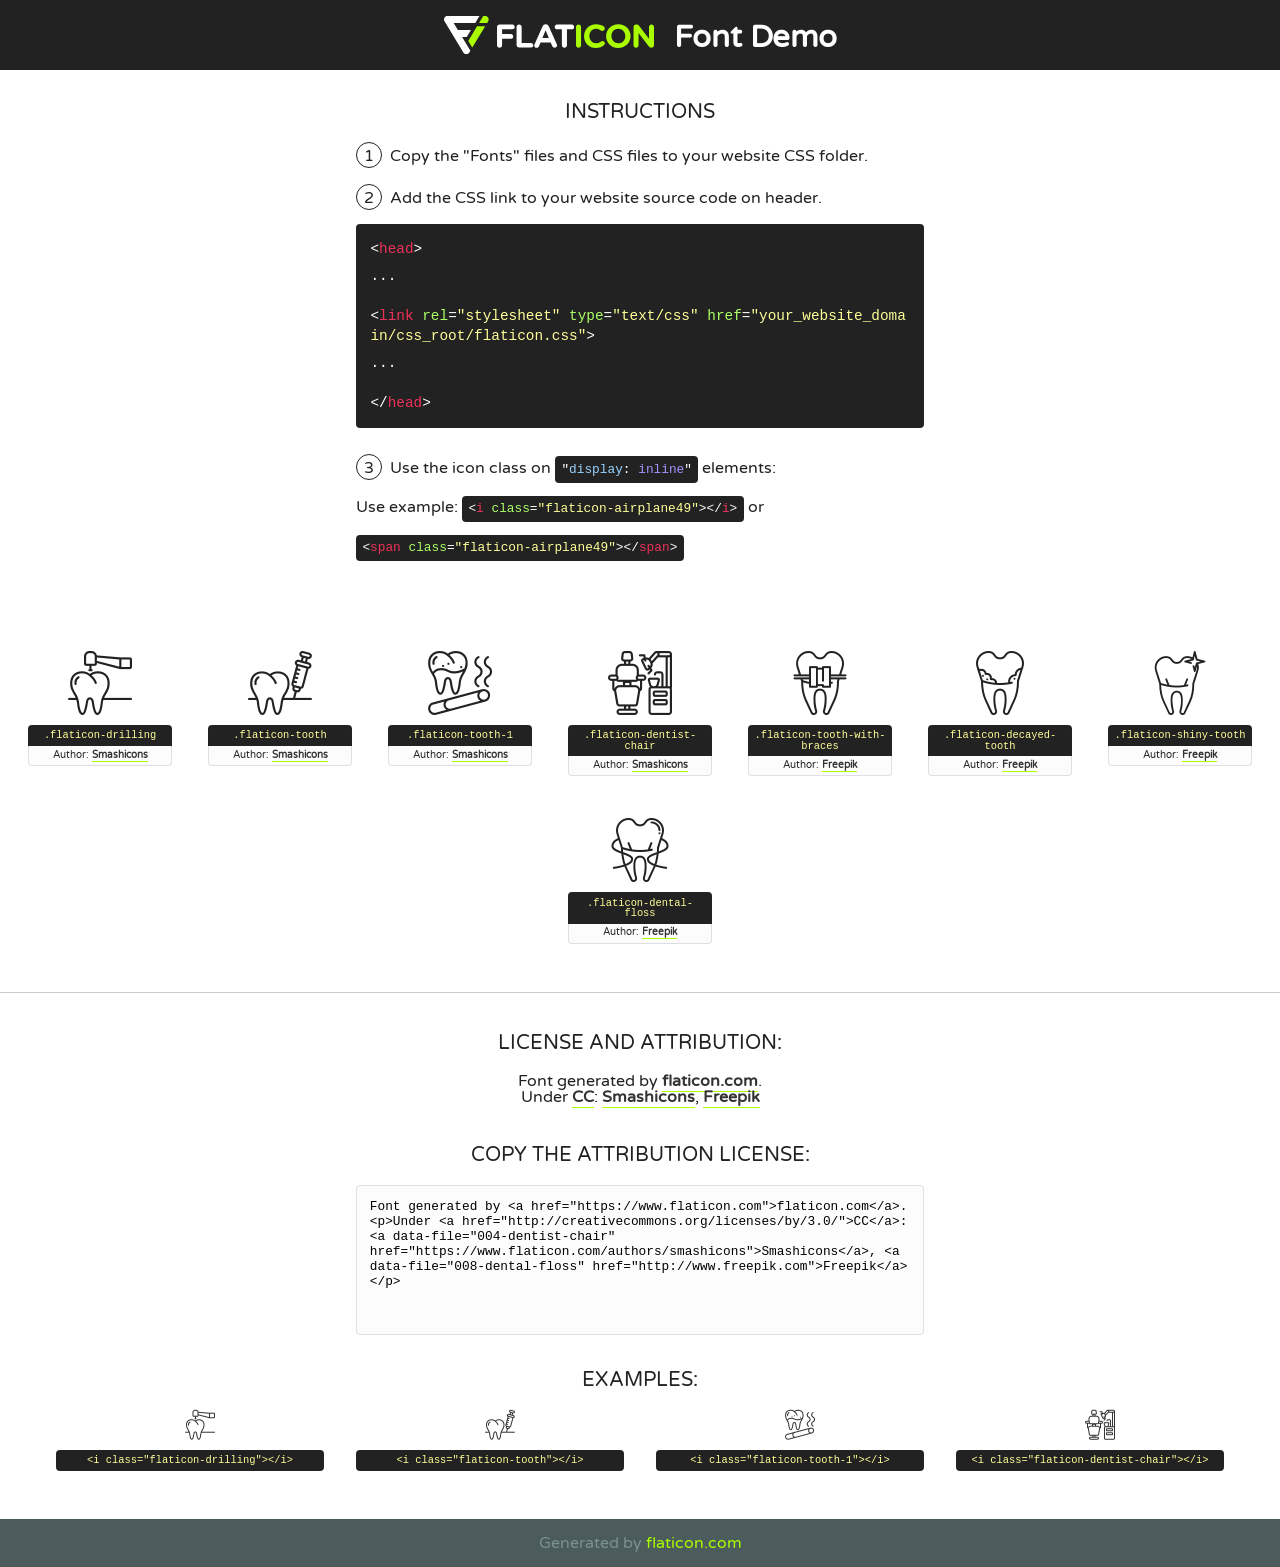
<file: fonts/flaticon/font/flaticon.html>
<!DOCTYPE html>
<!--
  Flaticon icon font: Flaticon
  Creation date: 18/09/2019 12:10
-->
<html>
<!DOCTYPE html>
<html>

<head>
    <title>Flaticon WebFont</title>
    <link href="http://fonts.googleapis.com/css?family=Varela+Round" rel="stylesheet" type="text/css" />
    <link rel="stylesheet" type="text/css" href="flaticon.css">
    <meta charset="UTF-8">
    <style>
    html, body, div, span, applet, object, iframe,
    h1, h2, h3, h4, h5, h6, p, blockquote, pre,
    a, abbr, acronym, address, big, cite, code,
    del, dfn, em, img, ins, kbd, q, s, samp,
    small, strike, strong, sub, sup, tt, var,
    b, u, i, center,
    dl, dt, dd, ol, ul, li,
    fieldset, form, label, legend,
    table, caption, tbody, tfoot, thead, tr, th, td,
    article, aside, canvas, details, embed, 
    figure, figcaption, footer, header, hgroup, 
    menu, nav, output, ruby, section, summary,
    time, mark, audio, video {
        margin: 0;
        padding: 0;
        border: 0;
        font-size: 100%;
        font: inherit;
        vertical-align: baseline;
    }
    /* HTML5 display-role reset for older browsers */
    article, aside, details, figcaption, figure, 
    footer, header, hgroup, menu, nav, section {
        display: block;
    }
    body {
        line-height: 1;
    }
    ol, ul {
        list-style: none;
    }
    blockquote, q {
        quotes: none;
    }
    blockquote:before, blockquote:after,
    q:before, q:after {
        content: '';
        content: none;
    }
    table {
        border-collapse: collapse;
        border-spacing: 0;
    }
    body {
        font-family: 'Varela Round', Helvetica, Arial, sans-serif;
        font-size: 16px;
        color: #222;
    }
    a {
        color: #333;
        border-bottom: 1px solid #a9fd00;
        font-weight: bold;
        text-decoration: none;
    }
    * {
        -moz-box-sizing: border-box;
        -webkit-box-sizing: border-box;
        box-sizing: border-box;
        margin: 0;
        padding: 0;
    }
    [class^="flaticon-"]:before, [class*=" flaticon-"]:before, [class^="flaticon-"]:after, [class*=" flaticon-"]:after {
        font-family: Flaticon;
        font-size: 30px;
        font-style: normal;
        margin-left: 20px;
        color: #333;
    }
    .wrapper {
        max-width: 600px;
        margin: auto;
        padding: 0 1em;
    }
    .title {
        font-size: 1.25em;
        text-align: center;
        margin-bottom: 1em;
        text-transform: uppercase;
    }
    header {
        text-align: center;
        background-color: #222;
        color: #fff;
        padding: 1em;
    }
    header .logo {
        width: 210px;
        height: 38px;
        display: inline-block;
        vertical-align: middle;
        margin-right: 1em;
        border: none;
    }
    header strong {
        font-size: 1.95em;
        font-weight: bold;
        vertical-align: middle;
        margin-top: 5px;
        display: inline-block;
    }
    .demo {
        margin: 2em auto;
        line-height: 1.25em;
    }
    .demo ul li {
        margin-bottom: 1em;
    }
    .demo ul li .num {
        color: #222;
        border-radius: 20px;
        display: inline-block;
        width: 26px;
        padding: 3px;
        height: 26px;
        text-align: center;
        margin-right: 0.5em;
        border: 1px solid #222;
    }
    .demo ul li code {
        background-color: #222;
        border-radius: 4px;
        padding: 0.25em 0.5em;
        display: inline-block;
        color: #fff;
        font-family: Consolas,Monaco,Lucida Console,Liberation Mono,DejaVu Sans Mono,Bitstream Vera Sans Mono,Courier New, monospace;
        font-weight: lighter;
        margin-top: 1em;
        font-size: 0.8em;
        word-break: break-all;
    }
    .demo ul li code.big {
        padding: 1em;
        font-size: 0.9em;
    }
    .demo ul li code .red {
        color: #EF3159;
    }
    .demo ul li code .green {
        color: #ACFF65;
    }
    .demo ul li code .yellow {
        color: #FFFF99;
    }
    .demo ul li code .blue {
        color: #99D3FF;
    }
    .demo ul li code .purple {
        color: #A295FF;
    }
    .demo ul li code .dots {
        margin-top: 0.5em;
        display: block;
    }
    #glyphs {
        border-bottom: 1px solid #ccc;
        padding: 2em 0;
        text-align: center;
    }
    .glyph {
        display: inline-block;
        width: 9em;
        margin: 1em;
        text-align: center;
        vertical-align: top;
        background: #FFF;
    }
    .glyph .glyph-icon {
        padding: 10px;
        display: block;
        font-family:"Flaticon";
        font-size: 64px;
        line-height: 1;
    }
    .glyph .glyph-icon:before {
        font-size: 64px;
        color: #222;
        margin-left: 0;
    }
    .class-name {
        font-size: 0.65em;
        background-color: #222;
        color: #fff;
        border-radius: 4px 4px 0 0;
        padding: 0.5em;
        color: #FFFF99;
        font-family: Consolas,Monaco,Lucida Console,Liberation Mono,DejaVu Sans Mono,Bitstream Vera Sans Mono,Courier New, monospace;
    }
    .author-name {
        font-size: 0.6em;
        background-color: #fcfcfd;
        border: 1px solid #DEDEE4;
        border-top: 0;
        border-radius: 0 0 4px 4px;
        padding: 0.5em;
    }
    .class-name:last-child {
        font-size: 10px;
        color:#888;
    }
    .class-name:last-child a {
        font-size: 10px;
        color:#555;
    }
    .class-name:last-child a:hover {
        color:#a9fd00;
    }
    .glyph > input {
        display: block;
        width: 100px;
        margin: 5px auto;
        text-align: center;
        font-size: 12px;
        cursor: text;
    }
    .glyph > input.icon-input {
        font-family:"Flaticon";
        font-size: 16px;
        margin-bottom: 10px;
    }
    .attribution .title {
        margin-top: 2em;
    }
    .attribution textarea {
        background-color: #fcfcfd;
        padding: 1em;
        border: none;
        box-shadow: none;
        border: 1px solid #DEDEE4;
        border-radius: 4px;
        resize: none;
        width: 100%;
        height: 150px;
        font-size: 0.8em;
        font-family: Consolas,Monaco,Lucida Console,Liberation Mono,DejaVu Sans Mono,Bitstream Vera Sans Mono,Courier New, monospace;
        -webkit-appearance: none;
    }
    .iconsuse {
        margin: 2em auto;
        text-align: center;
        max-width: 1200px;
    }
    .iconsuse:after {
        content: '';
        display: table;
        clear: both;
    }
    .iconsuse .image {
        float: left;
        width: 25%;
        padding: 0 1em;
    }
    .iconsuse .image p {
        margin-bottom: 1em;
    }
    .iconsuse .image span {
        display: block;
        font-size: 0.65em;
        background-color: #222;
        color: #fff;
        border-radius: 4px;
        padding: 0.5em;
        color: #FFFF99;
        margin-top: 1em;
        font-family: Consolas,Monaco,Lucida Console,Liberation Mono,DejaVu Sans Mono,Bitstream Vera Sans Mono,Courier New, monospace;
    }
    #footer {
        text-align: center;
        background-color: #4C5B5C;
        color: #7c9192;
        padding: 1em;
    }
    #footer a {
        border: none;
        color: #a9fd00;
        font-weight: normal;
    }
    @media (max-width: 960px) {
        .iconsuse .image {
            width: 50%;
        }
    }
    @media (max-width: 560px) {
        .iconsuse .image {
            width: 100%;
        }
    }
    </style>
</head>

<body class="characters-off">

    <header>
        <a href="https://www.flaticon.com" target="_blank" class="logo">
            <svg version="1.1" xmlns="http://www.w3.org/2000/svg" xmlns:xlink="http://www.w3.org/1999/xlink" xmlns:a="http://ns.adobe.com/AdobeSVGViewerExtensions/3.0/" viewBox="0 0 560.875 102.036" enable-background="new 0 0 560.875 102.036" xml:space="preserve">
                <defs>
                </defs>
                <g>
                    <g class="letters">
                        <path fill="#ffffff" d="M141.596,29.675c0-3.777,2.985-6.767,6.764-6.767h34.438c3.426,0,6.15,2.728,6.15,6.15
                        c0,3.43-2.724,6.149-6.15,6.149h-27.674v13.091h23.719c3.429,0,6.151,2.724,6.151,6.15c0,3.43-2.723,6.149-6.151,6.149h-23.719
                        v17.574c0,3.773-2.986,6.761-6.764,6.761c-3.779,0-6.764-2.989-6.764-6.761V29.675z"></path>
                        <path fill="#ffffff" d="M193.844,29.149c0-3.781,2.985-6.767,6.764-6.767c3.776,0,6.763,2.985,6.763,6.767v42.957h25.039
                        c3.426,0,6.149,2.726,6.149,6.153c0,3.425-2.723,6.15-6.149,6.15h-31.802c-3.779,0-6.764-2.986-6.764-6.768V29.149z"></path>
                        <path fill="#ffffff" d="M241.891,75.71l21.438-48.407c1.492-3.341,4.215-5.357,7.906-5.357h0.792
                        c3.686,0,6.323,2.017,7.815,5.357l21.439,48.407c0.436,0.967,0.701,1.845,0.701,2.723c0,3.602-2.809,6.501-6.414,6.501
                        c-3.161,0-5.269-1.845-6.499-4.655l-4.132-9.661h-27.059l-4.301,10.102c-1.144,2.631-3.426,4.214-6.237,4.214
                        c-3.517,0-6.24-2.81-6.24-6.325C241.1,77.64,241.451,76.677,241.891,75.71z M279.932,58.666l-8.521-20.297l-8.526,20.297H279.932
                        z"></path>
                        <path fill="#ffffff" d="M314.864,35.387H301.86c-3.429,0-6.239-2.813-6.239-6.238c0-3.429,2.811-6.24,6.239-6.24h39.533
                        c3.426,0,6.237,2.811,6.237,6.24c0,3.425-2.811,6.238-6.237,6.238h-13.001v42.785c0,3.773-2.99,6.761-6.764,6.761
                        c-3.779,0-6.764-2.989-6.764-6.761V35.387z"></path>
                        <path fill="#A9FD00" d="M352.615,29.149c0-3.781,2.985-6.767,6.767-6.767c3.774,0,6.761,2.985,6.761,6.767v49.024
                        c0,3.773-2.987,6.761-6.761,6.761c-3.781,0-6.767-2.989-6.767-6.761V29.149z"></path>
                        <path fill="#A9FD00" d="M374.132,53.836v-0.179c0-17.481,13.178-31.801,32.065-31.801c9.22,0,15.459,2.458,20.557,6.238
                        c1.402,1.054,2.637,2.985,2.637,5.357c0,3.692-2.985,6.59-6.681,6.59c-1.845,0-3.071-0.702-4.044-1.319
                        c-3.776-2.813-7.729-4.393-12.562-4.393c-10.364,0-17.831,8.611-17.831,19.154v0.173c0,10.542,7.291,19.329,17.831,19.329
                        c5.715,0,9.492-1.756,13.359-4.834c1.049-0.874,2.458-1.491,4.039-1.491c3.429,0,6.325,2.813,6.325,6.236
                        c0,2.106-1.056,3.78-2.282,4.834c-5.539,4.834-12.036,7.733-21.878,7.733C387.572,85.464,374.132,71.493,374.132,53.836z"></path>
                        <path fill="#A9FD00" d="M433.009,53.836v-0.179c0-17.481,13.79-31.801,32.766-31.801c18.981,0,32.592,14.143,32.592,31.628v0.173
                        c0,17.483-13.785,31.807-32.769,31.807C446.625,85.464,433.009,71.32,433.009,53.836z M484.224,53.836v-0.179
                        c0-10.539-7.725-19.326-18.626-19.326c-10.893,0-18.449,8.611-18.449,19.154v0.173c0,10.542,7.73,19.329,18.626,19.329
                        C476.676,72.986,484.224,64.378,484.224,53.836z"></path>
                        <path fill="#A9FD00" d="M506.233,29.321c0-3.774,2.99-6.763,6.767-6.763h1.401c3.252,0,5.183,1.583,7.029,3.953l26.093,34.265
                        V29.059c0-3.692,2.99-6.677,6.681-6.677c3.683,0,6.671,2.985,6.671,6.677v48.934c0,3.78-2.987,6.765-6.764,6.765h-0.436
                        c-3.257,0-5.188-1.581-7.034-3.953l-27.056-35.492v32.944c0,3.687-2.985,6.676-6.678,6.676c-3.683,0-6.673-2.989-6.673-6.676
                        V29.321z"></path>
                    </g>
                    <g class="insignia">
                        <path fill="#ffffff" d="M48.372,56.137h12.517l11.156-18.537H37.186L25.688,18.539h57.825L94.668,0H9.271
                        C5.925,0,2.842,1.801,1.198,4.716c-1.644,2.907-1.593,6.482,0.134,9.343l50.38,83.501c1.678,2.781,4.689,4.476,7.938,4.476
                        c3.246,0,6.257-1.695,7.935-4.476l2.898-4.804L48.372,56.137z"></path>
                        <g class="i">
                            <path fill="#A9FD00" d="M93.575,18.539h0.031v0.004l21.652,0.004l2.705-4.488c1.727-2.861,1.778-6.436,0.133-9.343
                            C116.454,1.801,113.371,0,110.026,0h-5.294L93.575,18.539z"></path>
                            <polygon fill="#A9FD00" points="88.291,27.356 64.725,66.486 75.519,84.404 109.942,27.356"></polygon>
                        </g>
                    </g>
                </g>
            </svg>
        </a>
        <strong>Font Demo</strong>
    </header>


    <section class="demo wrapper">

        <p class="title">Instructions</p>

        <ul>
            <li>
                <span class="num">1</span>Copy the "Fonts" files and CSS files to your website CSS folder.
            </li>
            <li>
                <span class="num">2</span>Add the CSS link to your website source code on header.
                <code class="big">
                    &lt;<span class="red">head</span>&gt;
                    <br/><span class="dots">...</span>
                    <br/>&lt;<span class="red">link</span> <span class="green">rel</span>=<span class="yellow">"stylesheet"</span> <span class="green">type</span>=<span class="yellow">"text/css"</span> <span class="green">href</span>=<span class="yellow">"your_website_domain/css_root/flaticon.css"</span>&gt;
                    <br/><span class="dots">...</span>
                    <br/>&lt;/<span class="red">head</span>&gt;
                </code>
            </li>

            <li>
                <p>
                    <span class="num">3</span>Use the icon class on <code>"<span class="blue">display</span>:<span class="purple"> inline</span>"</code> elements:
                    <br />
                    Use example: <code>&lt;<span class="red">i</span> <span class="green">class</span>=<span class="yellow">&quot;flaticon-airplane49&quot;</span>&gt;&lt;/<span class="red">i</span>&gt;</code> or <code>&lt;<span class="red">span</span> <span class="green">class</span>=<span class="yellow">&quot;flaticon-airplane49&quot;</span>&gt;&lt;/<span class="red">span</span>&gt;</code>
            </li>
        </ul>

    </section>




   <section id="glyphs">          
    
      
        <div class="glyph"><div class="glyph-icon flaticon-drilling"></div>
            <div class="class-name">.flaticon-drilling</div>
            <div class="author-name">Author: <a data-file="001-drilling" href="https://www.flaticon.com/authors/smashicons">Smashicons</a> </div> 
        </div>        
        
        <div class="glyph"><div class="glyph-icon flaticon-tooth"></div>
            <div class="class-name">.flaticon-tooth</div>
            <div class="author-name">Author: <a data-file="002-tooth" href="https://www.flaticon.com/authors/smashicons">Smashicons</a> </div> 
        </div>        
        
        <div class="glyph"><div class="glyph-icon flaticon-tooth-1"></div>
            <div class="class-name">.flaticon-tooth-1</div>
            <div class="author-name">Author: <a data-file="003-tooth-1" href="https://www.flaticon.com/authors/smashicons">Smashicons</a> </div> 
        </div>        
        
        <div class="glyph"><div class="glyph-icon flaticon-dentist-chair"></div>
            <div class="class-name">.flaticon-dentist-chair</div>
            <div class="author-name">Author: <a data-file="004-dentist-chair" href="https://www.flaticon.com/authors/smashicons">Smashicons</a> </div> 
        </div>        
        
        <div class="glyph"><div class="glyph-icon flaticon-tooth-with-braces"></div>
            <div class="class-name">.flaticon-tooth-with-braces</div>
            <div class="author-name">Author: <a data-file="005-tooth-with-braces" href="http://www.freepik.com">Freepik</a> </div> 
        </div>        
        
        <div class="glyph"><div class="glyph-icon flaticon-decayed-tooth"></div>
            <div class="class-name">.flaticon-decayed-tooth</div>
            <div class="author-name">Author: <a data-file="006-decayed-tooth" href="http://www.freepik.com">Freepik</a> </div> 
        </div>        
        
        <div class="glyph"><div class="glyph-icon flaticon-shiny-tooth"></div>
            <div class="class-name">.flaticon-shiny-tooth</div>
            <div class="author-name">Author: <a data-file="007-shiny-tooth" href="http://www.freepik.com">Freepik</a> </div> 
        </div>        
        
        <div class="glyph"><div class="glyph-icon flaticon-dental-floss"></div>
            <div class="class-name">.flaticon-dental-floss</div>
            <div class="author-name">Author: <a data-file="008-dental-floss" href="http://www.freepik.com">Freepik</a> </div> 
        </div>        
        

    </section>



    <section class="attribution wrapper"   style="text-align:center;">

      <div class="title">License and attribution:</div><div class="attrDiv">Font generated by <a href="https://www.flaticon.com">flaticon.com</a>. <div><p>Under <a href="http://creativecommons.org/licenses/by/3.0/">CC</a>: <a data-file="004-dentist-chair" href="https://www.flaticon.com/authors/smashicons">Smashicons</a>, <a data-file="008-dental-floss" href="http://www.freepik.com">Freepik</a></p>  </div>
      </div>
      <div class="title">Copy the Attribution License:</div>

    <textarea onclick="this.focus();this.select();">Font generated by &lt;a href=&quot;https://www.flaticon.com&quot;&gt;flaticon.com&lt;/a&gt;. <p>Under <a href="http://creativecommons.org/licenses/by/3.0/">CC</a>: <a data-file="004-dentist-chair" href="https://www.flaticon.com/authors/smashicons">Smashicons</a>, <a data-file="008-dental-floss" href="http://www.freepik.com">Freepik</a></p>  
     </textarea>

    </section>

    <section class="iconsuse">

          <div class="title">Examples:</div>            
             
            <div class="image">
                <p>
                    <i class="glyph-icon flaticon-drilling"></i> 
                    <span>&lt;i class=&quot;flaticon-drilling&quot;&gt;&lt;/i&gt;</span>
                </p>
            </div>
            
            <div class="image">
                <p>
                    <i class="glyph-icon flaticon-tooth"></i> 
                    <span>&lt;i class=&quot;flaticon-tooth&quot;&gt;&lt;/i&gt;</span>
                </p>
            </div>
            
            <div class="image">
                <p>
                    <i class="glyph-icon flaticon-tooth-1"></i> 
                    <span>&lt;i class=&quot;flaticon-tooth-1&quot;&gt;&lt;/i&gt;</span>
                </p>
            </div>
            
            <div class="image">
                <p>
                    <i class="glyph-icon flaticon-dentist-chair"></i> 
                    <span>&lt;i class=&quot;flaticon-dentist-chair&quot;&gt;&lt;/i&gt;</span>
                </p>
            </div>
                       
        </div>
                            
    </section>

<div id="footer">
    <div>Generated by <a href="https://www.flaticon.com">flaticon.com</a>
    </div>
</div>



</body>
</html>
</file>
<file: css/flaticon.css>
/*
  	Flaticon icon font: Flaticon
  	Creation date: 06/10/2018 08:32
  	*/


@font-face {
  font-family: "Flaticon";
  src: url("../fonts/flaticon/font/Flaticon.eot");
  src: url("../fonts/flaticon/font/Flaticon.eot?#iefix") format("embedded-opentype"),
       url("../fonts/flaticon/font/Flaticon.woff") format("woff"),
       url("../fonts/flaticon/font/Flaticon.ttf") format("truetype"),
       url("../fonts/flaticon/font/Flaticon.svg#Flaticon") format("svg");
  font-weight: normal;
  font-style: normal;
}

@media screen and (-webkit-min-device-pixel-ratio:0) {
  @font-face {
    font-family: "Flaticon";
    src: url("../fonts/flaticon/font/Flaticon.svg#Flaticon") format("svg");
  }
}

[class^="flaticon-"]:before, [class*=" flaticon-"]:before,
[class^="flaticon-"]:after, [class*=" flaticon-"]:after {   
  font-family: Flaticon;
  font-style: normal;
  font-weight: normal;
  font-variant: normal;
  text-transform: none;
  line-height: 1;

  /* Better Font Rendering =========== */
  -webkit-font-smoothing: antialiased;
  -moz-osx-font-smoothing: grayscale;
}

.flaticon-drilling:before { content: "\f100"; }
.flaticon-tooth:before { content: "\f101"; }
.flaticon-tooth-1:before { content: "\f102"; }
.flaticon-dentist-chair:before { content: "\f103"; }
.flaticon-tooth-with-braces:before { content: "\f104"; }
.flaticon-decayed-tooth:before { content: "\f105"; }
.flaticon-shiny-tooth:before { content: "\f106"; }
.flaticon-dental-floss:before { content: "\f107"; }
</file>
<file: css/icomoon.css>
@font-face {
  font-family: 'icomoon';
  src:  url('../fonts/icomoon/icomoon.eot?6tt51o');
  src:  url('../fonts/icomoon/icomoon.eot?6tt51o#iefix') format('embedded-opentype'),
    url('../fonts/icomoon/icomoon.ttf?6tt51o') format('truetype'),
    url('../fonts/icomoon/icomoon.woff?6tt51o') format('woff'),
    url('../fonts/icomoon/icomoon.svg?6tt51o#icomoon') format('svg');
  font-weight: normal;
  font-style: normal;
}

[class^="icon-"], [class*=" icon-"] {
  /* use !important to prevent issues with browser extensions that change fonts */
  font-family: 'icomoon' !important;
  speak: none;
  font-style: normal;
  font-weight: normal;
  font-variant: normal;
  text-transform: none;
  line-height: 1;

  /* Better Font Rendering =========== */
  -webkit-font-smoothing: antialiased;
  -moz-osx-font-smoothing: grayscale;
}

.icon-asterisk:before {
  content: "\f069";
}
.icon-plus:before {
  content: "\f067";
}
.icon-question:before {
  content: "\f128";
}
.icon-minus:before {
  content: "\f068";
}
.icon-glass:before {
  content: "\f000";
}
.icon-music:before {
  content: "\f001";
}
.icon-search:before {
  content: "\f002";
}
.icon-envelope-o:before {
  content: "\f003";
}
.icon-heart:before {
  content: "\f004";
}
.icon-star:before {
  content: "\f005";
}
.icon-star-o:before {
  content: "\f006";
}
.icon-user:before {
  content: "\f007";
}
.icon-film:before {
  content: "\f008";
}
.icon-th-large:before {
  content: "\f009";
}
.icon-th:before {
  content: "\f00a";
}
.icon-th-list:before {
  content: "\f00b";
}
.icon-check:before {
  content: "\f00c";
}
.icon-close:before {
  content: "\f00d";
}
.icon-remove:before {
  content: "\f00d";
}
.icon-times:before {
  content: "\f00d";
}
.icon-search-plus:before {
  content: "\f00e";
}
.icon-search-minus:before {
  content: "\f010";
}
.icon-power-off:before {
  content: "\f011";
}
.icon-signal:before {
  content: "\f012";
}
.icon-cog:before {
  content: "\f013";
}
.icon-gear:before {
  content: "\f013";
}
.icon-trash-o:before {
  content: "\f014";
}
.icon-home:before {
  content: "\f015";
}
.icon-file-o:before {
  content: "\f016";
}
.icon-clock-o:before {
  content: "\f017";
}
.icon-road:before {
  content: "\f018";
}
.icon-download:before {
  content: "\f019";
}
.icon-arrow-circle-o-down:before {
  content: "\f01a";
}
.icon-arrow-circle-o-up:before {
  content: "\f01b";
}
.icon-inbox:before {
  content: "\f01c";
}
.icon-play-circle-o:before {
  content: "\f01d";
}
.icon-repeat:before {
  content: "\f01e";
}
.icon-rotate-right:before {
  content: "\f01e";
}
.icon-refresh:before {
  content: "\f021";
}
.icon-list-alt:before {
  content: "\f022";
}
.icon-lock:before {
  content: "\f023";
}
.icon-flag:before {
  content: "\f024";
}
.icon-headphones:before {
  content: "\f025";
}
.icon-volume-off:before {
  content: "\f026";
}
.icon-volume-down:before {
  content: "\f027";
}
.icon-volume-up:before {
  content: "\f028";
}
.icon-qrcode:before {
  content: "\f029";
}
.icon-barcode:before {
  content: "\f02a";
}
.icon-tag:before {
  content: "\f02b";
}
.icon-tags:before {
  content: "\f02c";
}
.icon-book:before {
  content: "\f02d";
}
.icon-bookmark:before {
  content: "\f02e";
}
.icon-print:before {
  content: "\f02f";
}
.icon-camera:before {
  content: "\f030";
}
.icon-font:before {
  content: "\f031";
}
.icon-bold:before {
  content: "\f032";
}
.icon-italic:before {
  content: "\f033";
}
.icon-text-height:before {
  content: "\f034";
}
.icon-text-width:before {
  content: "\f035";
}
.icon-align-left:before {
  content: "\f036";
}
.icon-align-center:before {
  content: "\f037";
}
.icon-align-right:before {
  content: "\f038";
}
.icon-align-justify:before {
  content: "\f039";
}
.icon-list:before {
  content: "\f03a";
}
.icon-dedent:before {
  content: "\f03b";
}
.icon-outdent:before {
  content: "\f03b";
}
.icon-indent:before {
  content: "\f03c";
}
.icon-video-camera:before {
  content: "\f03d";
}
.icon-image:before {
  content: "\f03e";
}
.icon-photo:before {
  content: "\f03e";
}
.icon-picture-o:before {
  content: "\f03e";
}
.icon-pencil:before {
  content: "\f040";
}
.icon-map-marker:before {
  content: "\f041";
}
.icon-adjust:before {
  content: "\f042";
}
.icon-tint:before {
  content: "\f043";
}
.icon-edit:before {
  content: "\f044";
}
.icon-pencil-square-o:before {
  content: "\f044";
}
.icon-share-square-o:before {
  content: "\f045";
}
.icon-check-square-o:before {
  content: "\f046";
}
.icon-arrows:before {
  content: "\f047";
}
.icon-step-backward:before {
  content: "\f048";
}
.icon-fast-backward:before {
  content: "\f049";
}
.icon-backward:before {
  content: "\f04a";
}
.icon-play:before {
  content: "\f04b";
}
.icon-pause:before {
  content: "\f04c";
}
.icon-stop:before {
  content: "\f04d";
}
.icon-forward:before {
  content: "\f04e";
}
.icon-fast-forward:before {
  content: "\f050";
}
.icon-step-forward:before {
  content: "\f051";
}
.icon-eject:before {
  content: "\f052";
}
.icon-chevron-left:before {
  content: "\f053";
}
.icon-chevron-right:before {
  content: "\f054";
}
.icon-plus-circle:before {
  content: "\f055";
}
.icon-minus-circle:before {
  content: "\f056";
}
.icon-times-circle:before {
  content: "\f057";
}
.icon-check-circle:before {
  content: "\f058";
}
.icon-question-circle:before {
  content: "\f059";
}
.icon-info-circle:before {
  content: "\f05a";
}
.icon-crosshairs:before {
  content: "\f05b";
}
.icon-times-circle-o:before {
  content: "\f05c";
}
.icon-check-circle-o:before {
  content: "\f05d";
}
.icon-ban:before {
  content: "\f05e";
}
.icon-arrow-left:before {
  content: "\f060";
}
.icon-arrow-right:before {
  content: "\f061";
}
.icon-arrow-up:before {
  content: "\f062";
}
.icon-arrow-down:before {
  content: "\f063";
}
.icon-mail-forward:before {
  content: "\f064";
}
.icon-share:before {
  content: "\f064";
}
.icon-expand:before {
  content: "\f065";
}
.icon-compress:before {
  content: "\f066";
}
.icon-exclamation-circle:before {
  content: "\f06a";
}
.icon-gift:before {
  content: "\f06b";
}
.icon-leaf:before {
  content: "\f06c";
}
.icon-fire:before {
  content: "\f06d";
}
.icon-eye:before {
  content: "\f06e";
}
.icon-eye-slash:before {
  content: "\f070";
}
.icon-exclamation-triangle:before {
  content: "\f071";
}
.icon-warning:before {
  content: "\f071";
}
.icon-plane:before {
  content: "\f072";
}
.icon-calendar:before {
  content: "\f073";
}
.icon-random:before {
  content: "\f074";
}
.icon-comment:before {
  content: "\f075";
}
.icon-magnet:before {
  content: "\f076";
}
.icon-chevron-up:before {
  content: "\f077";
}
.icon-chevron-down:before {
  content: "\f078";
}
.icon-retweet:before {
  content: "\f079";
}
.icon-shopping-cart:before {
  content: "\f07a";
}
.icon-folder:before {
  content: "\f07b";
}
.icon-folder-open:before {
  content: "\f07c";
}
.icon-arrows-v:before {
  content: "\f07d";
}
.icon-arrows-h:before {
  content: "\f07e";
}
.icon-bar-chart:before {
  content: "\f080";
}
.icon-bar-chart-o:before {
  content: "\f080";
}
.icon-twitter-square:before {
  content: "\f081";
}
.icon-facebook-square:before {
  content: "\f082";
}
.icon-camera-retro:before {
  content: "\f083";
}
.icon-key:before {
  content: "\f084";
}
.icon-cogs:before {
  content: "\f085";
}
.icon-gears:before {
  content: "\f085";
}
.icon-comments:before {
  content: "\f086";
}
.icon-thumbs-o-up:before {
  content: "\f087";
}
.icon-thumbs-o-down:before {
  content: "\f088";
}
.icon-star-half:before {
  content: "\f089";
}
.icon-heart-o:before {
  content: "\f08a";
}
.icon-sign-out:before {
  content: "\f08b";
}
.icon-linkedin-square:before {
  content: "\f08c";
}
.icon-thumb-tack:before {
  content: "\f08d";
}
.icon-external-link:before {
  content: "\f08e";
}
.icon-sign-in:before {
  content: "\f090";
}
.icon-trophy:before {
  content: "\f091";
}
.icon-github-square:before {
  content: "\f092";
}
.icon-upload:before {
  content: "\f093";
}
.icon-lemon-o:before {
  content: "\f094";
}
.icon-phone:before {
  content: "\f095";
}
.icon-square-o:before {
  content: "\f096";
}
.icon-bookmark-o:before {
  content: "\f097";
}
.icon-phone-square:before {
  content: "\f098";
}
.icon-twitter:before {
  content: "\f099";
}
.icon-facebook:before {
  content: "\f09a";
}
.icon-facebook-f:before {
  content: "\f09a";
}
.icon-github:before {
  content: "\f09b";
}
.icon-unlock:before {
  content: "\f09c";
}
.icon-credit-card:before {
  content: "\f09d";
}
.icon-feed:before {
  content: "\f09e";
}
.icon-rss:before {
  content: "\f09e";
}
.icon-hdd-o:before {
  content: "\f0a0";
}
.icon-bullhorn:before {
  content: "\f0a1";
}
.icon-bell-o:before {
  content: "\f0a2";
}
.icon-certificate:before {
  content: "\f0a3";
}
.icon-hand-o-right:before {
  content: "\f0a4";
}
.icon-hand-o-left:before {
  content: "\f0a5";
}
.icon-hand-o-up:before {
  content: "\f0a6";
}
.icon-hand-o-down:before {
  content: "\f0a7";
}
.icon-arrow-circle-left:before {
  content: "\f0a8";
}
.icon-arrow-circle-right:before {
  content: "\f0a9";
}
.icon-arrow-circle-up:before {
  content: "\f0aa";
}
.icon-arrow-circle-down:before {
  content: "\f0ab";
}
.icon-globe:before {
  content: "\f0ac";
}
.icon-wrench:before {
  content: "\f0ad";
}
.icon-tasks:before {
  content: "\f0ae";
}
.icon-filter:before {
  content: "\f0b0";
}
.icon-briefcase:before {
  content: "\f0b1";
}
.icon-arrows-alt:before {
  content: "\f0b2";
}
.icon-group:before {
  content: "\f0c0";
}
.icon-users:before {
  content: "\f0c0";
}
.icon-chain:before {
  content: "\f0c1";
}
.icon-link:before {
  content: "\f0c1";
}
.icon-cloud:before {
  content: "\f0c2";
}
.icon-flask:before {
  content: "\f0c3";
}
.icon-cut:before {
  content: "\f0c4";
}
.icon-scissors:before {
  content: "\f0c4";
}
.icon-copy:before {
  content: "\f0c5";
}
.icon-files-o:before {
  content: "\f0c5";
}
.icon-paperclip:before {
  content: "\f0c6";
}
.icon-floppy-o:before {
  content: "\f0c7";
}
.icon-save:before {
  content: "\f0c7";
}
.icon-square:before {
  content: "\f0c8";
}
.icon-bars:before {
  content: "\f0c9";
}
.icon-navicon:before {
  content: "\f0c9";
}
.icon-reorder:before {
  content: "\f0c9";
}
.icon-list-ul:before {
  content: "\f0ca";
}
.icon-list-ol:before {
  content: "\f0cb";
}
.icon-strikethrough:before {
  content: "\f0cc";
}
.icon-underline:before {
  content: "\f0cd";
}
.icon-table:before {
  content: "\f0ce";
}
.icon-magic:before {
  content: "\f0d0";
}
.icon-truck:before {
  content: "\f0d1";
}
.icon-pinterest:before {
  content: "\f0d2";
}
.icon-pinterest-square:before {
  content: "\f0d3";
}
.icon-google-plus-square:before {
  content: "\f0d4";
}
.icon-google-plus:before {
  content: "\f0d5";
}
.icon-money:before {
  content: "\f0d6";
}
.icon-caret-down:before {
  content: "\f0d7";
}
.icon-caret-up:before {
  content: "\f0d8";
}
.icon-caret-left:before {
  content: "\f0d9";
}
.icon-caret-right:before {
  content: "\f0da";
}
.icon-columns:before {
  content: "\f0db";
}
.icon-sort:before {
  content: "\f0dc";
}
.icon-unsorted:before {
  content: "\f0dc";
}
.icon-sort-desc:before {
  content: "\f0dd";
}
.icon-sort-down:before {
  content: "\f0dd";
}
.icon-sort-asc:before {
  content: "\f0de";
}
.icon-sort-up:before {
  content: "\f0de";
}
.icon-envelope:before {
  content: "\f0e0";
}
.icon-linkedin:before {
  content: "\f0e1";
}
.icon-rotate-left:before {
  content: "\f0e2";
}
.icon-undo:before {
  content: "\f0e2";
}
.icon-gavel:before {
  content: "\f0e3";
}
.icon-legal:before {
  content: "\f0e3";
}
.icon-dashboard:before {
  content: "\f0e4";
}
.icon-tachometer:before {
  content: "\f0e4";
}
.icon-comment-o:before {
  content: "\f0e5";
}
.icon-comments-o:before {
  content: "\f0e6";
}
.icon-bolt:before {
  content: "\f0e7";
}
.icon-flash:before {
  content: "\f0e7";
}
.icon-sitemap:before {
  content: "\f0e8";
}
.icon-umbrella:before {
  content: "\f0e9";
}
.icon-clipboard:before {
  content: "\f0ea";
}
.icon-paste:before {
  content: "\f0ea";
}
.icon-lightbulb-o:before {
  content: "\f0eb";
}
.icon-exchange:before {
  content: "\f0ec";
}
.icon-cloud-download:before {
  content: "\f0ed";
}
.icon-cloud-upload:before {
  content: "\f0ee";
}
.icon-user-md:before {
  content: "\f0f0";
}
.icon-stethoscope:before {
  content: "\f0f1";
}
.icon-suitcase:before {
  content: "\f0f2";
}
.icon-bell:before {
  content: "\f0f3";
}
.icon-coffee:before {
  content: "\f0f4";
}
.icon-cutlery:before {
  content: "\f0f5";
}
.icon-file-text-o:before {
  content: "\f0f6";
}
.icon-building-o:before {
  content: "\f0f7";
}
.icon-hospital-o:before {
  content: "\f0f8";
}
.icon-ambulance:before {
  content: "\f0f9";
}
.icon-medkit:before {
  content: "\f0fa";
}
.icon-fighter-jet:before {
  content: "\f0fb";
}
.icon-beer:before {
  content: "\f0fc";
}
.icon-h-square:before {
  content: "\f0fd";
}
.icon-plus-square:before {
  content: "\f0fe";
}
.icon-angle-double-left:before {
  content: "\f100";
}
.icon-angle-double-right:before {
  content: "\f101";
}
.icon-angle-double-up:before {
  content: "\f102";
}
.icon-angle-double-down:before {
  content: "\f103";
}
.icon-angle-left:before {
  content: "\f104";
}
.icon-angle-right:before {
  content: "\f105";
}
.icon-angle-up:before {
  content: "\f106";
}
.icon-angle-down:before {
  content: "\f107";
}
.icon-desktop:before {
  content: "\f108";
}
.icon-laptop:before {
  content: "\f109";
}
.icon-tablet:before {
  content: "\f10a";
}
.icon-mobile:before {
  content: "\f10b";
}
.icon-mobile-phone:before {
  content: "\f10b";
}
.icon-circle-o:before {
  content: "\f10c";
}
.icon-quote-left:before {
  content: "\f10d";
}
.icon-quote-right:before {
  content: "\f10e";
}
.icon-spinner:before {
  content: "\f110";
}
.icon-circle:before {
  content: "\f111";
}
.icon-mail-reply:before {
  content: "\f112";
}
.icon-reply:before {
  content: "\f112";
}
.icon-github-alt:before {
  content: "\f113";
}
.icon-folder-o:before {
  content: "\f114";
}
.icon-folder-open-o:before {
  content: "\f115";
}
.icon-smile-o:before {
  content: "\f118";
}
.icon-frown-o:before {
  content: "\f119";
}
.icon-meh-o:before {
  content: "\f11a";
}
.icon-gamepad:before {
  content: "\f11b";
}
.icon-keyboard-o:before {
  content: "\f11c";
}
.icon-flag-o:before {
  content: "\f11d";
}
.icon-flag-checkered:before {
  content: "\f11e";
}
.icon-terminal:before {
  content: "\f120";
}
.icon-code:before {
  content: "\f121";
}
.icon-mail-reply-all:before {
  content: "\f122";
}
.icon-reply-all:before {
  content: "\f122";
}
.icon-star-half-empty:before {
  content: "\f123";
}
.icon-star-half-full:before {
  content: "\f123";
}
.icon-star-half-o:before {
  content: "\f123";
}
.icon-location-arrow:before {
  content: "\f124";
}
.icon-crop:before {
  content: "\f125";
}
.icon-code-fork:before {
  content: "\f126";
}
.icon-chain-broken:before {
  content: "\f127";
}
.icon-unlink:before {
  content: "\f127";
}
.icon-info:before {
  content: "\f129";
}
.icon-exclamation:before {
  content: "\f12a";
}
.icon-superscript:before {
  content: "\f12b";
}
.icon-subscript:before {
  content: "\f12c";
}
.icon-eraser:before {
  content: "\f12d";
}
.icon-puzzle-piece:before {
  content: "\f12e";
}
.icon-microphone:before {
  content: "\f130";
}
.icon-microphone-slash:before {
  content: "\f131";
}
.icon-shield:before {
  content: "\f132";
}
.icon-calendar-o:before {
  content: "\f133";
}
.icon-fire-extinguisher:before {
  content: "\f134";
}
.icon-rocket:before {
  content: "\f135";
}
.icon-maxcdn:before {
  content: "\f136";
}
.icon-chevron-circle-left:before {
  content: "\f137";
}
.icon-chevron-circle-right:before {
  content: "\f138";
}
.icon-chevron-circle-up:before {
  content: "\f139";
}
.icon-chevron-circle-down:before {
  content: "\f13a";
}
.icon-html5:before {
  content: "\f13b";
}
.icon-css3:before {
  content: "\f13c";
}
.icon-anchor:before {
  content: "\f13d";
}
.icon-unlock-alt:before {
  content: "\f13e";
}
.icon-bullseye:before {
  content: "\f140";
}
.icon-ellipsis-h:before {
  content: "\f141";
}
.icon-ellipsis-v:before {
  content: "\f142";
}
.icon-rss-square:before {
  content: "\f143";
}
.icon-play-circle:before {
  content: "\f144";
}
.icon-ticket:before {
  content: "\f145";
}
.icon-minus-square:before {
  content: "\f146";
}
.icon-minus-square-o:before {
  content: "\f147";
}
.icon-level-up:before {
  content: "\f148";
}
.icon-level-down:before {
  content: "\f149";
}
.icon-check-square:before {
  content: "\f14a";
}
.icon-pencil-square:before {
  content: "\f14b";
}
.icon-external-link-square:before {
  content: "\f14c";
}
.icon-share-square:before {
  content: "\f14d";
}
.icon-compass:before {
  content: "\f14e";
}
.icon-caret-square-o-down:before {
  content: "\f150";
}
.icon-toggle-down:before {
  content: "\f150";
}
.icon-caret-square-o-up:before {
  content: "\f151";
}
.icon-toggle-up:before {
  content: "\f151";
}
.icon-caret-square-o-right:before {
  content: "\f152";
}
.icon-toggle-right:before {
  content: "\f152";
}
.icon-eur:before {
  content: "\f153";
}
.icon-euro:before {
  content: "\f153";
}
.icon-gbp:before {
  content: "\f154";
}
.icon-dollar:before {
  content: "\f155";
}
.icon-usd:before {
  content: "\f155";
}
.icon-inr:before {
  content: "\f156";
}
.icon-rupee:before {
  content: "\f156";
}
.icon-cny:before {
  content: "\f157";
}
.icon-jpy:before {
  content: "\f157";
}
.icon-rmb:before {
  content: "\f157";
}
.icon-yen:before {
  content: "\f157";
}
.icon-rouble:before {
  content: "\f158";
}
.icon-rub:before {
  content: "\f158";
}
.icon-ruble:before {
  content: "\f158";
}
.icon-krw:before {
  content: "\f159";
}
.icon-won:before {
  content: "\f159";
}
.icon-bitcoin:before {
  content: "\f15a";
}
.icon-btc:before {
  content: "\f15a";
}
.icon-file:before {
  content: "\f15b";
}
.icon-file-text:before {
  content: "\f15c";
}
.icon-sort-alpha-asc:before {
  content: "\f15d";
}
.icon-sort-alpha-desc:before {
  content: "\f15e";
}
.icon-sort-amount-asc:before {
  content: "\f160";
}
.icon-sort-amount-desc:before {
  content: "\f161";
}
.icon-sort-numeric-asc:before {
  content: "\f162";
}
.icon-sort-numeric-desc:before {
  content: "\f163";
}
.icon-thumbs-up:before {
  content: "\f164";
}
.icon-thumbs-down:before {
  content: "\f165";
}
.icon-youtube-square:before {
  content: "\f166";
}
.icon-youtube:before {
  content: "\f167";
}
.icon-xing:before {
  content: "\f168";
}
.icon-xing-square:before {
  content: "\f169";
}
.icon-youtube-play:before {
  content: "\f16a";
}
.icon-dropbox:before {
  content: "\f16b";
}
.icon-stack-overflow:before {
  content: "\f16c";
}
.icon-instagram:before {
  content: "\f16d";
}
.icon-flickr:before {
  content: "\f16e";
}
.icon-adn:before {
  content: "\f170";
}
.icon-bitbucket:before {
  content: "\f171";
}
.icon-bitbucket-square:before {
  content: "\f172";
}
.icon-tumblr:before {
  content: "\f173";
}
.icon-tumblr-square:before {
  content: "\f174";
}
.icon-long-arrow-down:before {
  content: "\f175";
}
.icon-long-arrow-up:before {
  content: "\f176";
}
.icon-long-arrow-left:before {
  content: "\f177";
}
.icon-long-arrow-right:before {
  content: "\f178";
}
.icon-apple:before {
  content: "\f179";
}
.icon-windows:before {
  content: "\f17a";
}
.icon-android:before {
  content: "\f17b";
}
.icon-linux:before {
  content: "\f17c";
}
.icon-dribbble:before {
  content: "\f17d";
}
.icon-skype:before {
  content: "\f17e";
}
.icon-foursquare:before {
  content: "\f180";
}
.icon-trello:before {
  content: "\f181";
}
.icon-female:before {
  content: "\f182";
}
.icon-male:before {
  content: "\f183";
}
.icon-gittip:before {
  content: "\f184";
}
.icon-gratipay:before {
  content: "\f184";
}
.icon-sun-o:before {
  content: "\f185";
}
.icon-moon-o:before {
  content: "\f186";
}
.icon-archive:before {
  content: "\f187";
}
.icon-bug:before {
  content: "\f188";
}
.icon-vk:before {
  content: "\f189";
}
.icon-weibo:before {
  content: "\f18a";
}
.icon-renren:before {
  content: "\f18b";
}
.icon-pagelines:before {
  content: "\f18c";
}
.icon-stack-exchange:before {
  content: "\f18d";
}
.icon-arrow-circle-o-right:before {
  content: "\f18e";
}
.icon-arrow-circle-o-left:before {
  content: "\f190";
}
.icon-caret-square-o-left:before {
  content: "\f191";
}
.icon-toggle-left:before {
  content: "\f191";
}
.icon-dot-circle-o:before {
  content: "\f192";
}
.icon-wheelchair:before {
  content: "\f193";
}
.icon-vimeo-square:before {
  content: "\f194";
}
.icon-try:before {
  content: "\f195";
}
.icon-turkish-lira:before {
  content: "\f195";
}
.icon-plus-square-o:before {
  content: "\f196";
}
.icon-space-shuttle:before {
  content: "\f197";
}
.icon-slack:before {
  content: "\f198";
}
.icon-envelope-square:before {
  content: "\f199";
}
.icon-wordpress:before {
  content: "\f19a";
}
.icon-openid:before {
  content: "\f19b";
}
.icon-bank:before {
  content: "\f19c";
}
.icon-institution:before {
  content: "\f19c";
}
.icon-university:before {
  content: "\f19c";
}
.icon-graduation-cap:before {
  content: "\f19d";
}
.icon-mortar-board:before {
  content: "\f19d";
}
.icon-yahoo:before {
  content: "\f19e";
}
.icon-google:before {
  content: "\f1a0";
}
.icon-reddit:before {
  content: "\f1a1";
}
.icon-reddit-square:before {
  content: "\f1a2";
}
.icon-stumbleupon-circle:before {
  content: "\f1a3";
}
.icon-stumbleupon:before {
  content: "\f1a4";
}
.icon-delicious:before {
  content: "\f1a5";
}
.icon-digg:before {
  content: "\f1a6";
}
.icon-pied-piper-pp:before {
  content: "\f1a7";
}
.icon-pied-piper-alt:before {
  content: "\f1a8";
}
.icon-drupal:before {
  content: "\f1a9";
}
.icon-joomla:before {
  content: "\f1aa";
}
.icon-language:before {
  content: "\f1ab";
}
.icon-fax:before {
  content: "\f1ac";
}
.icon-building:before {
  content: "\f1ad";
}
.icon-child:before {
  content: "\f1ae";
}
.icon-paw:before {
  content: "\f1b0";
}
.icon-spoon:before {
  content: "\f1b1";
}
.icon-cube:before {
  content: "\f1b2";
}
.icon-cubes:before {
  content: "\f1b3";
}
.icon-behance:before {
  content: "\f1b4";
}
.icon-behance-square:before {
  content: "\f1b5";
}
.icon-steam:before {
  content: "\f1b6";
}
.icon-steam-square:before {
  content: "\f1b7";
}
.icon-recycle:before {
  content: "\f1b8";
}
.icon-automobile:before {
  content: "\f1b9";
}
.icon-car:before {
  content: "\f1b9";
}
.icon-cab:before {
  content: "\f1ba";
}
.icon-taxi:before {
  content: "\f1ba";
}
.icon-tree:before {
  content: "\f1bb";
}
.icon-spotify:before {
  content: "\f1bc";
}
.icon-deviantart:before {
  content: "\f1bd";
}
.icon-soundcloud:before {
  content: "\f1be";
}
.icon-database:before {
  content: "\f1c0";
}
.icon-file-pdf-o:before {
  content: "\f1c1";
}
.icon-file-word-o:before {
  content: "\f1c2";
}
.icon-file-excel-o:before {
  content: "\f1c3";
}
.icon-file-powerpoint-o:before {
  content: "\f1c4";
}
.icon-file-image-o:before {
  content: "\f1c5";
}
.icon-file-photo-o:before {
  content: "\f1c5";
}
.icon-file-picture-o:before {
  content: "\f1c5";
}
.icon-file-archive-o:before {
  content: "\f1c6";
}
.icon-file-zip-o:before {
  content: "\f1c6";
}
.icon-file-audio-o:before {
  content: "\f1c7";
}
.icon-file-sound-o:before {
  content: "\f1c7";
}
.icon-file-movie-o:before {
  content: "\f1c8";
}
.icon-file-video-o:before {
  content: "\f1c8";
}
.icon-file-code-o:before {
  content: "\f1c9";
}
.icon-vine:before {
  content: "\f1ca";
}
.icon-codepen:before {
  content: "\f1cb";
}
.icon-jsfiddle:before {
  content: "\f1cc";
}
.icon-life-bouy:before {
  content: "\f1cd";
}
.icon-life-buoy:before {
  content: "\f1cd";
}
.icon-life-ring:before {
  content: "\f1cd";
}
.icon-life-saver:before {
  content: "\f1cd";
}
.icon-support:before {
  content: "\f1cd";
}
.icon-circle-o-notch:before {
  content: "\f1ce";
}
.icon-ra:before {
  content: "\f1d0";
}
.icon-rebel:before {
  content: "\f1d0";
}
.icon-resistance:before {
  content: "\f1d0";
}
.icon-empire:before {
  content: "\f1d1";
}
.icon-ge:before {
  content: "\f1d1";
}
.icon-git-square:before {
  content: "\f1d2";
}
.icon-git:before {
  content: "\f1d3";
}
.icon-hacker-news:before {
  content: "\f1d4";
}
.icon-y-combinator-square:before {
  content: "\f1d4";
}
.icon-yc-square:before {
  content: "\f1d4";
}
.icon-tencent-weibo:before {
  content: "\f1d5";
}
.icon-qq:before {
  content: "\f1d6";
}
.icon-wechat:before {
  content: "\f1d7";
}
.icon-weixin:before {
  content: "\f1d7";
}
.icon-paper-plane:before {
  content: "\f1d8";
}
.icon-send:before {
  content: "\f1d8";
}
.icon-paper-plane-o:before {
  content: "\f1d9";
}
.icon-send-o:before {
  content: "\f1d9";
}
.icon-history:before {
  content: "\f1da";
}
.icon-circle-thin:before {
  content: "\f1db";
}
.icon-header:before {
  content: "\f1dc";
}
.icon-paragraph:before {
  content: "\f1dd";
}
.icon-sliders:before {
  content: "\f1de";
}
.icon-share-alt:before {
  content: "\f1e0";
}
.icon-share-alt-square:before {
  content: "\f1e1";
}
.icon-bomb:before {
  content: "\f1e2";
}
.icon-futbol-o:before {
  content: "\f1e3";
}
.icon-soccer-ball-o:before {
  content: "\f1e3";
}
.icon-tty:before {
  content: "\f1e4";
}
.icon-binoculars:before {
  content: "\f1e5";
}
.icon-plug:before {
  content: "\f1e6";
}
.icon-slideshare:before {
  content: "\f1e7";
}
.icon-twitch:before {
  content: "\f1e8";
}
.icon-yelp:before {
  content: "\f1e9";
}
.icon-newspaper-o:before {
  content: "\f1ea";
}
.icon-wifi:before {
  content: "\f1eb";
}
.icon-calculator:before {
  content: "\f1ec";
}
.icon-paypal:before {
  content: "\f1ed";
}
.icon-google-wallet:before {
  content: "\f1ee";
}
.icon-cc-visa:before {
  content: "\f1f0";
}
.icon-cc-mastercard:before {
  content: "\f1f1";
}
.icon-cc-discover:before {
  content: "\f1f2";
}
.icon-cc-amex:before {
  content: "\f1f3";
}
.icon-cc-paypal:before {
  content: "\f1f4";
}
.icon-cc-stripe:before {
  content: "\f1f5";
}
.icon-bell-slash:before {
  content: "\f1f6";
}
.icon-bell-slash-o:before {
  content: "\f1f7";
}
.icon-trash:before {
  content: "\f1f8";
}
.icon-copyright:before {
  content: "\f1f9";
}
.icon-at:before {
  content: "\f1fa";
}
.icon-eyedropper:before {
  content: "\f1fb";
}
.icon-paint-brush:before {
  content: "\f1fc";
}
.icon-birthday-cake:before {
  content: "\f1fd";
}
.icon-area-chart:before {
  content: "\f1fe";
}
.icon-pie-chart:before {
  content: "\f200";
}
.icon-line-chart:before {
  content: "\f201";
}
.icon-lastfm:before {
  content: "\f202";
}
.icon-lastfm-square:before {
  content: "\f203";
}
.icon-toggle-off:before {
  content: "\f204";
}
.icon-toggle-on:before {
  content: "\f205";
}
.icon-bicycle:before {
  content: "\f206";
}
.icon-bus:before {
  content: "\f207";
}
.icon-ioxhost:before {
  content: "\f208";
}
.icon-angellist:before {
  content: "\f209";
}
.icon-cc:before {
  content: "\f20a";
}
.icon-ils:before {
  content: "\f20b";
}
.icon-shekel:before {
  content: "\f20b";
}
.icon-sheqel:before {
  content: "\f20b";
}
.icon-meanpath:before {
  content: "\f20c";
}
.icon-buysellads:before {
  content: "\f20d";
}
.icon-connectdevelop:before {
  content: "\f20e";
}
.icon-dashcube:before {
  content: "\f210";
}
.icon-forumbee:before {
  content: "\f211";
}
.icon-leanpub:before {
  content: "\f212";
}
.icon-sellsy:before {
  content: "\f213";
}
.icon-shirtsinbulk:before {
  content: "\f214";
}
.icon-simplybuilt:before {
  content: "\f215";
}
.icon-skyatlas:before {
  content: "\f216";
}
.icon-cart-plus:before {
  content: "\f217";
}
.icon-cart-arrow-down:before {
  content: "\f218";
}
.icon-diamond:before {
  content: "\f219";
}
.icon-ship:before {
  content: "\f21a";
}
.icon-user-secret:before {
  content: "\f21b";
}
.icon-motorcycle:before {
  content: "\f21c";
}
.icon-street-view:before {
  content: "\f21d";
}
.icon-heartbeat:before {
  content: "\f21e";
}
.icon-venus:before {
  content: "\f221";
}
.icon-mars:before {
  content: "\f222";
}
.icon-mercury:before {
  content: "\f223";
}
.icon-intersex:before {
  content: "\f224";
}
.icon-transgender:before {
  content: "\f224";
}
.icon-transgender-alt:before {
  content: "\f225";
}
.icon-venus-double:before {
  content: "\f226";
}
.icon-mars-double:before {
  content: "\f227";
}
.icon-venus-mars:before {
  content: "\f228";
}
.icon-mars-stroke:before {
  content: "\f229";
}
.icon-mars-stroke-v:before {
  content: "\f22a";
}
.icon-mars-stroke-h:before {
  content: "\f22b";
}
.icon-neuter:before {
  content: "\f22c";
}
.icon-genderless:before {
  content: "\f22d";
}
.icon-facebook-official:before {
  content: "\f230";
}
.icon-pinterest-p:before {
  content: "\f231";
}
.icon-whatsapp:before {
  content: "\f232";
}
.icon-server:before {
  content: "\f233";
}
.icon-user-plus:before {
  content: "\f234";
}
.icon-user-times:before {
  content: "\f235";
}
.icon-bed:before {
  content: "\f236";
}
.icon-hotel:before {
  content: "\f236";
}
.icon-viacoin:before {
  content: "\f237";
}
.icon-train:before {
  content: "\f238";
}
.icon-subway:before {
  content: "\f239";
}
.icon-medium:before {
  content: "\f23a";
}
.icon-y-combinator:before {
  content: "\f23b";
}
.icon-yc:before {
  content: "\f23b";
}
.icon-optin-monster:before {
  content: "\f23c";
}
.icon-opencart:before {
  content: "\f23d";
}
.icon-expeditedssl:before {
  content: "\f23e";
}
.icon-battery:before {
  content: "\f240";
}
.icon-battery-4:before {
  content: "\f240";
}
.icon-battery-full:before {
  content: "\f240";
}
.icon-battery-3:before {
  content: "\f241";
}
.icon-battery-three-quarters:before {
  content: "\f241";
}
.icon-battery-2:before {
  content: "\f242";
}
.icon-battery-half:before {
  content: "\f242";
}
.icon-battery-1:before {
  content: "\f243";
}
.icon-battery-quarter:before {
  content: "\f243";
}
.icon-battery-0:before {
  content: "\f244";
}
.icon-battery-empty:before {
  content: "\f244";
}
.icon-mouse-pointer:before {
  content: "\f245";
}
.icon-i-cursor:before {
  content: "\f246";
}
.icon-object-group:before {
  content: "\f247";
}
.icon-object-ungroup:before {
  content: "\f248";
}
.icon-sticky-note:before {
  content: "\f249";
}
.icon-sticky-note-o:before {
  content: "\f24a";
}
.icon-cc-jcb:before {
  content: "\f24b";
}
.icon-cc-diners-club:before {
  content: "\f24c";
}
.icon-clone:before {
  content: "\f24d";
}
.icon-balance-scale:before {
  content: "\f24e";
}
.icon-hourglass-o:before {
  content: "\f250";
}
.icon-hourglass-1:before {
  content: "\f251";
}
.icon-hourglass-start:before {
  content: "\f251";
}
.icon-hourglass-2:before {
  content: "\f252";
}
.icon-hourglass-half:before {
  content: "\f252";
}
.icon-hourglass-3:before {
  content: "\f253";
}
.icon-hourglass-end:before {
  content: "\f253";
}
.icon-hourglass:before {
  content: "\f254";
}
.icon-hand-grab-o:before {
  content: "\f255";
}
.icon-hand-rock-o:before {
  content: "\f255";
}
.icon-hand-paper-o:before {
  content: "\f256";
}
.icon-hand-stop-o:before {
  content: "\f256";
}
.icon-hand-scissors-o:before {
  content: "\f257";
}
.icon-hand-lizard-o:before {
  content: "\f258";
}
.icon-hand-spock-o:before {
  content: "\f259";
}
.icon-hand-pointer-o:before {
  content: "\f25a";
}
.icon-hand-peace-o:before {
  content: "\f25b";
}
.icon-trademark:before {
  content: "\f25c";
}
.icon-registered:before {
  content: "\f25d";
}
.icon-creative-commons:before {
  content: "\f25e";
}
.icon-gg:before {
  content: "\f260";
}
.icon-gg-circle:before {
  content: "\f261";
}
.icon-tripadvisor:before {
  content: "\f262";
}
.icon-odnoklassniki:before {
  content: "\f263";
}
.icon-odnoklassniki-square:before {
  content: "\f264";
}
.icon-get-pocket:before {
  content: "\f265";
}
.icon-wikipedia-w:before {
  content: "\f266";
}
.icon-safari:before {
  content: "\f267";
}
.icon-chrome:before {
  content: "\f268";
}
.icon-firefox:before {
  content: "\f269";
}
.icon-opera:before {
  content: "\f26a";
}
.icon-internet-explorer:before {
  content: "\f26b";
}
.icon-television:before {
  content: "\f26c";
}
.icon-tv:before {
  content: "\f26c";
}
.icon-contao:before {
  content: "\f26d";
}
.icon-500px:before {
  content: "\f26e";
}
.icon-amazon:before {
  content: "\f270";
}
.icon-calendar-plus-o:before {
  content: "\f271";
}
.icon-calendar-minus-o:before {
  content: "\f272";
}
.icon-calendar-times-o:before {
  content: "\f273";
}
.icon-calendar-check-o:before {
  content: "\f274";
}
.icon-industry:before {
  content: "\f275";
}
.icon-map-pin:before {
  content: "\f276";
}
.icon-map-signs:before {
  content: "\f277";
}
.icon-map-o:before {
  content: "\f278";
}
.icon-map:before {
  content: "\f279";
}
.icon-commenting:before {
  content: "\f27a";
}
.icon-commenting-o:before {
  content: "\f27b";
}
.icon-houzz:before {
  content: "\f27c";
}
.icon-vimeo:before {
  content: "\f27d";
}
.icon-black-tie:before {
  content: "\f27e";
}
.icon-fonticons:before {
  content: "\f280";
}
.icon-reddit-alien:before {
  content: "\f281";
}
.icon-edge:before {
  content: "\f282";
}
.icon-credit-card-alt:before {
  content: "\f283";
}
.icon-codiepie:before {
  content: "\f284";
}
.icon-modx:before {
  content: "\f285";
}
.icon-fort-awesome:before {
  content: "\f286";
}
.icon-usb:before {
  content: "\f287";
}
.icon-product-hunt:before {
  content: "\f288";
}
.icon-mixcloud:before {
  content: "\f289";
}
.icon-scribd:before {
  content: "\f28a";
}
.icon-pause-circle:before {
  content: "\f28b";
}
.icon-pause-circle-o:before {
  content: "\f28c";
}
.icon-stop-circle:before {
  content: "\f28d";
}
.icon-stop-circle-o:before {
  content: "\f28e";
}
.icon-shopping-bag:before {
  content: "\f290";
}
.icon-shopping-basket:before {
  content: "\f291";
}
.icon-hashtag:before {
  content: "\f292";
}
.icon-bluetooth:before {
  content: "\f293";
}
.icon-bluetooth-b:before {
  content: "\f294";
}
.icon-percent:before {
  content: "\f295";
}
.icon-gitlab:before {
  content: "\f296";
}
.icon-wpbeginner:before {
  content: "\f297";
}
.icon-wpforms:before {
  content: "\f298";
}
.icon-envira:before {
  content: "\f299";
}
.icon-universal-access:before {
  content: "\f29a";
}
.icon-wheelchair-alt:before {
  content: "\f29b";
}
.icon-question-circle-o:before {
  content: "\f29c";
}
.icon-blind:before {
  content: "\f29d";
}
.icon-audio-description:before {
  content: "\f29e";
}
.icon-volume-control-phone:before {
  content: "\f2a0";
}
.icon-braille:before {
  content: "\f2a1";
}
.icon-assistive-listening-systems:before {
  content: "\f2a2";
}
.icon-american-sign-language-interpreting:before {
  content: "\f2a3";
}
.icon-asl-interpreting:before {
  content: "\f2a3";
}
.icon-deaf:before {
  content: "\f2a4";
}
.icon-deafness:before {
  content: "\f2a4";
}
.icon-hard-of-hearing:before {
  content: "\f2a4";
}
.icon-glide:before {
  content: "\f2a5";
}
.icon-glide-g:before {
  content: "\f2a6";
}
.icon-sign-language:before {
  content: "\f2a7";
}
.icon-signing:before {
  content: "\f2a7";
}
.icon-low-vision:before {
  content: "\f2a8";
}
.icon-viadeo:before {
  content: "\f2a9";
}
.icon-viadeo-square:before {
  content: "\f2aa";
}
.icon-snapchat:before {
  content: "\f2ab";
}
.icon-snapchat-ghost:before {
  content: "\f2ac";
}
.icon-snapchat-square:before {
  content: "\f2ad";
}
.icon-pied-piper:before {
  content: "\f2ae";
}
.icon-first-order:before {
  content: "\f2b0";
}
.icon-yoast:before {
  content: "\f2b1";
}
.icon-themeisle:before {
  content: "\f2b2";
}
.icon-google-plus-circle:before {
  content: "\f2b3";
}
.icon-google-plus-official:before {
  content: "\f2b3";
}
.icon-fa:before {
  content: "\f2b4";
}
.icon-font-awesome:before {
  content: "\f2b4";
}
.icon-handshake-o:before {
  content: "\f2b5";
}
.icon-envelope-open:before {
  content: "\f2b6";
}
.icon-envelope-open-o:before {
  content: "\f2b7";
}
.icon-linode:before {
  content: "\f2b8";
}
.icon-address-book:before {
  content: "\f2b9";
}
.icon-address-book-o:before {
  content: "\f2ba";
}
.icon-address-card:before {
  content: "\f2bb";
}
.icon-vcard:before {
  content: "\f2bb";
}
.icon-address-card-o:before {
  content: "\f2bc";
}
.icon-vcard-o:before {
  content: "\f2bc";
}
.icon-user-circle:before {
  content: "\f2bd";
}
.icon-user-circle-o:before {
  content: "\f2be";
}
.icon-user-o:before {
  content: "\f2c0";
}
.icon-id-badge:before {
  content: "\f2c1";
}
.icon-drivers-license:before {
  content: "\f2c2";
}
.icon-id-card:before {
  content: "\f2c2";
}
.icon-drivers-license-o:before {
  content: "\f2c3";
}
.icon-id-card-o:before {
  content: "\f2c3";
}
.icon-quora:before {
  content: "\f2c4";
}
.icon-free-code-camp:before {
  content: "\f2c5";
}
.icon-telegram:before {
  content: "\f2c6";
}
.icon-thermometer:before {
  content: "\f2c7";
}
.icon-thermometer-4:before {
  content: "\f2c7";
}
.icon-thermometer-full:before {
  content: "\f2c7";
}
.icon-thermometer-3:before {
  content: "\f2c8";
}
.icon-thermometer-three-quarters:before {
  content: "\f2c8";
}
.icon-thermometer-2:before {
  content: "\f2c9";
}
.icon-thermometer-half:before {
  content: "\f2c9";
}
.icon-thermometer-1:before {
  content: "\f2ca";
}
.icon-thermometer-quarter:before {
  content: "\f2ca";
}
.icon-thermometer-0:before {
  content: "\f2cb";
}
.icon-thermometer-empty:before {
  content: "\f2cb";
}
.icon-shower:before {
  content: "\f2cc";
}
.icon-bath:before {
  content: "\f2cd";
}
.icon-bathtub:before {
  content: "\f2cd";
}
.icon-s15:before {
  content: "\f2cd";
}
.icon-podcast:before {
  content: "\f2ce";
}
.icon-window-maximize:before {
  content: "\f2d0";
}
.icon-window-minimize:before {
  content: "\f2d1";
}
.icon-window-restore:before {
  content: "\f2d2";
}
.icon-times-rectangle:before {
  content: "\f2d3";
}
.icon-window-close:before {
  content: "\f2d3";
}
.icon-times-rectangle-o:before {
  content: "\f2d4";
}
.icon-window-close-o:before {
  content: "\f2d4";
}
.icon-bandcamp:before {
  content: "\f2d5";
}
.icon-grav:before {
  content: "\f2d6";
}
.icon-etsy:before {
  content: "\f2d7";
}
.icon-imdb:before {
  content: "\f2d8";
}
.icon-ravelry:before {
  content: "\f2d9";
}
.icon-eercast:before {
  content: "\f2da";
}
.icon-microchip:before {
  content: "\f2db";
}
.icon-snowflake-o:before {
  content: "\f2dc";
}
.icon-superpowers:before {
  content: "\f2dd";
}
.icon-wpexplorer:before {
  content: "\f2de";
}
.icon-meetup:before {
  content: "\f2e0";
}
.icon-3d_rotation:before {
  content: "\e84d";
}
.icon-ac_unit:before {
  content: "\eb3b";
}
.icon-alarm:before {
  content: "\e855";
}
.icon-access_alarms:before {
  content: "\e191";
}
.icon-schedule:before {
  content: "\e8b5";
}
.icon-accessibility:before {
  content: "\e84e";
}
.icon-accessible:before {
  content: "\e914";
}
.icon-account_balance:before {
  content: "\e84f";
}
.icon-account_balance_wallet:before {
  content: "\e850";
}
.icon-account_box:before {
  content: "\e851";
}
.icon-account_circle:before {
  content: "\e853";
}
.icon-adb:before {
  content: "\e60e";
}
.icon-add:before {
  content: "\e145";
}
.icon-add_a_photo:before {
  content: "\e439";
}
.icon-alarm_add:before {
  content: "\e856";
}
.icon-add_alert:before {
  content: "\e003";
}
.icon-add_box:before {
  content: "\e146";
}
.icon-add_circle:before {
  content: "\e147";
}
.icon-control_point:before {
  content: "\e3ba";
}
.icon-add_location:before {
  content: "\e567";
}
.icon-add_shopping_cart:before {
  content: "\e854";
}
.icon-queue:before {
  content: "\e03c";
}
.icon-add_to_queue:before {
  content: "\e05c";
}
.icon-adjust2:before {
  content: "\e39e";
}
.icon-airline_seat_flat:before {
  content: "\e630";
}
.icon-airline_seat_flat_angled:before {
  content: "\e631";
}
.icon-airline_seat_individual_suite:before {
  content: "\e632";
}
.icon-airline_seat_legroom_extra:before {
  content: "\e633";
}
.icon-airline_seat_legroom_normal:before {
  content: "\e634";
}
.icon-airline_seat_legroom_reduced:before {
  content: "\e635";
}
.icon-airline_seat_recline_extra:before {
  content: "\e636";
}
.icon-airline_seat_recline_normal:before {
  content: "\e637";
}
.icon-flight:before {
  content: "\e539";
}
.icon-airplanemode_inactive:before {
  content: "\e194";
}
.icon-airplay:before {
  content: "\e055";
}
.icon-airport_shuttle:before {
  content: "\eb3c";
}
.icon-alarm_off:before {
  content: "\e857";
}
.icon-alarm_on:before {
  content: "\e858";
}
.icon-album:before {
  content: "\e019";
}
.icon-all_inclusive:before {
  content: "\eb3d";
}
.icon-all_out:before {
  content: "\e90b";
}
.icon-android2:before {
  content: "\e859";
}
.icon-announcement:before {
  content: "\e85a";
}
.icon-apps:before {
  content: "\e5c3";
}
.icon-archive2:before {
  content: "\e149";
}
.icon-arrow_back:before {
  content: "\e5c4";
}
.icon-arrow_downward:before {
  content: "\e5db";
}
.icon-arrow_drop_down:before {
  content: "\e5c5";
}
.icon-arrow_drop_down_circle:before {
  content: "\e5c6";
}
.icon-arrow_drop_up:before {
  content: "\e5c7";
}
.icon-arrow_forward:before {
  content: "\e5c8";
}
.icon-arrow_upward:before {
  content: "\e5d8";
}
.icon-art_track:before {
  content: "\e060";
}
.icon-aspect_ratio:before {
  content: "\e85b";
}
.icon-poll:before {
  content: "\e801";
}
.icon-assignment:before {
  content: "\e85d";
}
.icon-assignment_ind:before {
  content: "\e85e";
}
.icon-assignment_late:before {
  content: "\e85f";
}
.icon-assignment_return:before {
  content: "\e860";
}
.icon-assignment_returned:before {
  content: "\e861";
}
.icon-assignment_turned_in:before {
  content: "\e862";
}
.icon-assistant:before {
  content: "\e39f";
}
.icon-flag2:before {
  content: "\e153";
}
.icon-attach_file:before {
  content: "\e226";
}
.icon-attach_money:before {
  content: "\e227";
}
.icon-attachment:before {
  content: "\e2bc";
}
.icon-audiotrack:before {
  content: "\e3a1";
}
.icon-autorenew:before {
  content: "\e863";
}
.icon-av_timer:before {
  content: "\e01b";
}
.icon-backspace:before {
  content: "\e14a";
}
.icon-cloud_upload:before {
  content: "\e2c3";
}
.icon-battery_alert:before {
  content: "\e19c";
}
.icon-battery_charging_full:before {
  content: "\e1a3";
}
.icon-battery_std:before {
  content: "\e1a5";
}
.icon-battery_unknown:before {
  content: "\e1a6";
}
.icon-beach_access:before {
  content: "\eb3e";
}
.icon-beenhere:before {
  content: "\e52d";
}
.icon-block:before {
  content: "\e14b";
}
.icon-bluetooth2:before {
  content: "\e1a7";
}
.icon-bluetooth_searching:before {
  content: "\e1aa";
}
.icon-bluetooth_connected:before {
  content: "\e1a8";
}
.icon-bluetooth_disabled:before {
  content: "\e1a9";
}
.icon-blur_circular:before {
  content: "\e3a2";
}
.icon-blur_linear:before {
  content: "\e3a3";
}
.icon-blur_off:before {
  content: "\e3a4";
}
.icon-blur_on:before {
  content: "\e3a5";
}
.icon-class:before {
  content: "\e86e";
}
.icon-turned_in:before {
  content: "\e8e6";
}
.icon-turned_in_not:before {
  content: "\e8e7";
}
.icon-border_all:before {
  content: "\e228";
}
.icon-border_bottom:before {
  content: "\e229";
}
.icon-border_clear:before {
  content: "\e22a";
}
.icon-border_color:before {
  content: "\e22b";
}
.icon-border_horizontal:before {
  content: "\e22c";
}
.icon-border_inner:before {
  content: "\e22d";
}
.icon-border_left:before {
  content: "\e22e";
}
.icon-border_outer:before {
  content: "\e22f";
}
.icon-border_right:before {
  content: "\e230";
}
.icon-border_style:before {
  content: "\e231";
}
.icon-border_top:before {
  content: "\e232";
}
.icon-border_vertical:before {
  content: "\e233";
}
.icon-branding_watermark:before {
  content: "\e06b";
}
.icon-brightness_1:before {
  content: "\e3a6";
}
.icon-brightness_2:before {
  content: "\e3a7";
}
.icon-brightness_3:before {
  content: "\e3a8";
}
.icon-brightness_4:before {
  content: "\e3a9";
}
.icon-brightness_low:before {
  content: "\e1ad";
}
.icon-brightness_medium:before {
  content: "\e1ae";
}
.icon-brightness_high:before {
  content: "\e1ac";
}
.icon-brightness_auto:before {
  content: "\e1ab";
}
.icon-broken_image:before {
  content: "\e3ad";
}
.icon-brush:before {
  content: "\e3ae";
}
.icon-bubble_chart:before {
  content: "\e6dd";
}
.icon-bug_report:before {
  content: "\e868";
}
.icon-build:before {
  content: "\e869";
}
.icon-burst_mode:before {
  content: "\e43c";
}
.icon-domain:before {
  content: "\e7ee";
}
.icon-business_center:before {
  content: "\eb3f";
}
.icon-cached:before {
  content: "\e86a";
}
.icon-cake:before {
  content: "\e7e9";
}
.icon-phone2:before {
  content: "\e0cd";
}
.icon-call_end:before {
  content: "\e0b1";
}
.icon-call_made:before {
  content: "\e0b2";
}
.icon-merge_type:before {
  content: "\e252";
}
.icon-call_missed:before {
  content: "\e0b4";
}
.icon-call_missed_outgoing:before {
  content: "\e0e4";
}
.icon-call_received:before {
  content: "\e0b5";
}
.icon-call_split:before {
  content: "\e0b6";
}
.icon-call_to_action:before {
  content: "\e06c";
}
.icon-camera2:before {
  content: "\e3af";
}
.icon-photo_camera:before {
  content: "\e412";
}
.icon-camera_enhance:before {
  content: "\e8fc";
}
.icon-camera_front:before {
  content: "\e3b1";
}
.icon-camera_rear:before {
  content: "\e3b2";
}
.icon-camera_roll:before {
  content: "\e3b3";
}
.icon-cancel:before {
  content: "\e5c9";
}
.icon-redeem:before {
  content: "\e8b1";
}
.icon-card_membership:before {
  content: "\e8f7";
}
.icon-card_travel:before {
  content: "\e8f8";
}
.icon-casino:before {
  content: "\eb40";
}
.icon-cast:before {
  content: "\e307";
}
.icon-cast_connected:before {
  content: "\e308";
}
.icon-center_focus_strong:before {
  content: "\e3b4";
}
.icon-center_focus_weak:before {
  content: "\e3b5";
}
.icon-change_history:before {
  content: "\e86b";
}
.icon-chat:before {
  content: "\e0b7";
}
.icon-chat_bubble:before {
  content: "\e0ca";
}
.icon-chat_bubble_outline:before {
  content: "\e0cb";
}
.icon-check2:before {
  content: "\e5ca";
}
.icon-check_box:before {
  content: "\e834";
}
.icon-check_box_outline_blank:before {
  content: "\e835";
}
.icon-check_circle:before {
  content: "\e86c";
}
.icon-navigate_before:before {
  content: "\e408";
}
.icon-navigate_next:before {
  content: "\e409";
}
.icon-child_care:before {
  content: "\eb41";
}
.icon-child_friendly:before {
  content: "\eb42";
}
.icon-chrome_reader_mode:before {
  content: "\e86d";
}
.icon-close2:before {
  content: "\e5cd";
}
.icon-clear_all:before {
  content: "\e0b8";
}
.icon-closed_caption:before {
  content: "\e01c";
}
.icon-wb_cloudy:before {
  content: "\e42d";
}
.icon-cloud_circle:before {
  content: "\e2be";
}
.icon-cloud_done:before {
  content: "\e2bf";
}
.icon-cloud_download:before {
  content: "\e2c0";
}
.icon-cloud_off:before {
  content: "\e2c1";
}
.icon-cloud_queue:before {
  content: "\e2c2";
}
.icon-code2:before {
  content: "\e86f";
}
.icon-photo_library:before {
  content: "\e413";
}
.icon-collections_bookmark:before {
  content: "\e431";
}
.icon-palette:before {
  content: "\e40a";
}
.icon-colorize:before {
  content: "\e3b8";
}
.icon-comment2:before {
  content: "\e0b9";
}
.icon-compare:before {
  content: "\e3b9";
}
.icon-compare_arrows:before {
  content: "\e915";
}
.icon-laptop2:before {
  content: "\e31e";
}
.icon-confirmation_number:before {
  content: "\e638";
}
.icon-contact_mail:before {
  content: "\e0d0";
}
.icon-contact_phone:before {
  content: "\e0cf";
}
.icon-contacts:before {
  content: "\e0ba";
}
.icon-content_copy:before {
  content: "\e14d";
}
.icon-content_cut:before {
  content: "\e14e";
}
.icon-content_paste:before {
  content: "\e14f";
}
.icon-control_point_duplicate:before {
  content: "\e3bb";
}
.icon-copyright2:before {
  content: "\e90c";
}
.icon-mode_edit:before {
  content: "\e254";
}
.icon-create_new_folder:before {
  content: "\e2cc";
}
.icon-payment:before {
  content: "\e8a1";
}
.icon-crop2:before {
  content: "\e3be";
}
.icon-crop_16_9:before {
  content: "\e3bc";
}
.icon-crop_3_2:before {
  content: "\e3bd";
}
.icon-crop_landscape:before {
  content: "\e3c3";
}
.icon-crop_7_5:before {
  content: "\e3c0";
}
.icon-crop_din:before {
  content: "\e3c1";
}
.icon-crop_free:before {
  content: "\e3c2";
}
.icon-crop_original:before {
  content: "\e3c4";
}
.icon-crop_portrait:before {
  content: "\e3c5";
}
.icon-crop_rotate:before {
  content: "\e437";
}
.icon-crop_square:before {
  content: "\e3c6";
}
.icon-dashboard2:before {
  content: "\e871";
}
.icon-data_usage:before {
  content: "\e1af";
}
.icon-date_range:before {
  content: "\e916";
}
.icon-dehaze:before {
  content: "\e3c7";
}
.icon-delete:before {
  content: "\e872";
}
.icon-delete_forever:before {
  content: "\e92b";
}
.icon-delete_sweep:before {
  content: "\e16c";
}
.icon-description:before {
  content: "\e873";
}
.icon-desktop_mac:before {
  content: "\e30b";
}
.icon-desktop_windows:before {
  content: "\e30c";
}
.icon-details:before {
  content: "\e3c8";
}
.icon-developer_board:before {
  content: "\e30d";
}
.icon-developer_mode:before {
  content: "\e1b0";
}
.icon-device_hub:before {
  content: "\e335";
}
.icon-phonelink:before {
  content: "\e326";
}
.icon-devices_other:before {
  content: "\e337";
}
.icon-dialer_sip:before {
  content: "\e0bb";
}
.icon-dialpad:before {
  content: "\e0bc";
}
.icon-directions:before {
  content: "\e52e";
}
.icon-directions_bike:before {
  content: "\e52f";
}
.icon-directions_boat:before {
  content: "\e532";
}
.icon-directions_bus:before {
  content: "\e530";
}
.icon-directions_car:before {
  content: "\e531";
}
.icon-directions_railway:before {
  content: "\e534";
}
.icon-directions_run:before {
  content: "\e566";
}
.icon-directions_transit:before {
  content: "\e535";
}
.icon-directions_walk:before {
  content: "\e536";
}
.icon-disc_full:before {
  content: "\e610";
}
.icon-dns:before {
  content: "\e875";
}
.icon-not_interested:before {
  content: "\e033";
}
.icon-do_not_disturb_alt:before {
  content: "\e611";
}
.icon-do_not_disturb_off:before {
  content: "\e643";
}
.icon-remove_circle:before {
  content: "\e15c";
}
.icon-dock:before {
  content: "\e30e";
}
.icon-done:before {
  content: "\e876";
}
.icon-done_all:before {
  content: "\e877";
}
.icon-donut_large:before {
  content: "\e917";
}
.icon-donut_small:before {
  content: "\e918";
}
.icon-drafts:before {
  content: "\e151";
}
.icon-drag_handle:before {
  content: "\e25d";
}
.icon-time_to_leave:before {
  content: "\e62c";
}
.icon-dvr:before {
  content: "\e1b2";
}
.icon-edit_location:before {
  content: "\e568";
}
.icon-eject2:before {
  content: "\e8fb";
}
.icon-markunread:before {
  content: "\e159";
}
.icon-enhanced_encryption:before {
  content: "\e63f";
}
.icon-equalizer:before {
  content: "\e01d";
}
.icon-error:before {
  content: "\e000";
}
.icon-error_outline:before {
  content: "\e001";
}
.icon-euro_symbol:before {
  content: "\e926";
}
.icon-ev_station:before {
  content: "\e56d";
}
.icon-insert_invitation:before {
  content: "\e24f";
}
.icon-event_available:before {
  content: "\e614";
}
.icon-event_busy:before {
  content: "\e615";
}
.icon-event_note:before {
  content: "\e616";
}
.icon-event_seat:before {
  content: "\e903";
}
.icon-exit_to_app:before {
  content: "\e879";
}
.icon-expand_less:before {
  content: "\e5ce";
}
.icon-expand_more:before {
  content: "\e5cf";
}
.icon-explicit:before {
  content: "\e01e";
}
.icon-explore:before {
  content: "\e87a";
}
.icon-exposure:before {
  content: "\e3ca";
}
.icon-exposure_neg_1:before {
  content: "\e3cb";
}
.icon-exposure_neg_2:before {
  content: "\e3cc";
}
.icon-exposure_plus_1:before {
  content: "\e3cd";
}
.icon-exposure_plus_2:before {
  content: "\e3ce";
}
.icon-exposure_zero:before {
  content: "\e3cf";
}
.icon-extension:before {
  content: "\e87b";
}
.icon-face:before {
  content: "\e87c";
}
.icon-fast_forward:before {
  content: "\e01f";
}
.icon-fast_rewind:before {
  content: "\e020";
}
.icon-favorite:before {
  content: "\e87d";
}
.icon-favorite_border:before {
  content: "\e87e";
}
.icon-featured_play_list:before {
  content: "\e06d";
}
.icon-featured_video:before {
  content: "\e06e";
}
.icon-sms_failed:before {
  content: "\e626";
}
.icon-fiber_dvr:before {
  content: "\e05d";
}
.icon-fiber_manual_record:before {
  content: "\e061";
}
.icon-fiber_new:before {
  content: "\e05e";
}
.icon-fiber_pin:before {
  content: "\e06a";
}
.icon-fiber_smart_record:before {
  content: "\e062";
}
.icon-get_app:before {
  content: "\e884";
}
.icon-file_upload:before {
  content: "\e2c6";
}
.icon-filter2:before {
  content: "\e3d3";
}
.icon-filter_1:before {
  content: "\e3d0";
}
.icon-filter_2:before {
  content: "\e3d1";
}
.icon-filter_3:before {
  content: "\e3d2";
}
.icon-filter_4:before {
  content: "\e3d4";
}
.icon-filter_5:before {
  content: "\e3d5";
}
.icon-filter_6:before {
  content: "\e3d6";
}
.icon-filter_7:before {
  content: "\e3d7";
}
.icon-filter_8:before {
  content: "\e3d8";
}
.icon-filter_9:before {
  content: "\e3d9";
}
.icon-filter_9_plus:before {
  content: "\e3da";
}
.icon-filter_b_and_w:before {
  content: "\e3db";
}
.icon-filter_center_focus:before {
  content: "\e3dc";
}
.icon-filter_drama:before {
  content: "\e3dd";
}
.icon-filter_frames:before {
  content: "\e3de";
}
.icon-terrain:before {
  content: "\e564";
}
.icon-filter_list:before {
  content: "\e152";
}
.icon-filter_none:before {
  content: "\e3e0";
}
.icon-filter_tilt_shift:before {
  content: "\e3e2";
}
.icon-filter_vintage:before {
  content: "\e3e3";
}
.icon-find_in_page:before {
  content: "\e880";
}
.icon-find_replace:before {
  content: "\e881";
}
.icon-fingerprint:before {
  content: "\e90d";
}
.icon-first_page:before {
  content: "\e5dc";
}
.icon-fitness_center:before {
  content: "\eb43";
}
.icon-flare:before {
  content: "\e3e4";
}
.icon-flash_auto:before {
  content: "\e3e5";
}
.icon-flash_off:before {
  content: "\e3e6";
}
.icon-flash_on:before {
  content: "\e3e7";
}
.icon-flight_land:before {
  content: "\e904";
}
.icon-flight_takeoff:before {
  content: "\e905";
}
.icon-flip:before {
  content: "\e3e8";
}
.icon-flip_to_back:before {
  content: "\e882";
}
.icon-flip_to_front:before {
  content: "\e883";
}
.icon-folder2:before {
  content: "\e2c7";
}
.icon-folder_open:before {
  content: "\e2c8";
}
.icon-folder_shared:before {
  content: "\e2c9";
}
.icon-folder_special:before {
  content: "\e617";
}
.icon-font_download:before {
  content: "\e167";
}
.icon-format_align_center:before {
  content: "\e234";
}
.icon-format_align_justify:before {
  content: "\e235";
}
.icon-format_align_left:before {
  content: "\e236";
}
.icon-format_align_right:before {
  content: "\e237";
}
.icon-format_bold:before {
  content: "\e238";
}
.icon-format_clear:before {
  content: "\e239";
}
.icon-format_color_fill:before {
  content: "\e23a";
}
.icon-format_color_reset:before {
  content: "\e23b";
}
.icon-format_color_text:before {
  content: "\e23c";
}
.icon-format_indent_decrease:before {
  content: "\e23d";
}
.icon-format_indent_increase:before {
  content: "\e23e";
}
.icon-format_italic:before {
  content: "\e23f";
}
.icon-format_line_spacing:before {
  content: "\e240";
}
.icon-format_list_bulleted:before {
  content: "\e241";
}
.icon-format_list_numbered:before {
  content: "\e242";
}
.icon-format_paint:before {
  content: "\e243";
}
.icon-format_quote:before {
  content: "\e244";
}
.icon-format_shapes:before {
  content: "\e25e";
}
.icon-format_size:before {
  content: "\e245";
}
.icon-format_strikethrough:before {
  content: "\e246";
}
.icon-format_textdirection_l_to_r:before {
  content: "\e247";
}
.icon-format_textdirection_r_to_l:before {
  content: "\e248";
}
.icon-format_underlined:before {
  content: "\e249";
}
.icon-question_answer:before {
  content: "\e8af";
}
.icon-forward2:before {
  content: "\e154";
}
.icon-forward_10:before {
  content: "\e056";
}
.icon-forward_30:before {
  content: "\e057";
}
.icon-forward_5:before {
  content: "\e058";
}
.icon-free_breakfast:before {
  content: "\eb44";
}
.icon-fullscreen:before {
  content: "\e5d0";
}
.icon-fullscreen_exit:before {
  content: "\e5d1";
}
.icon-functions:before {
  content: "\e24a";
}
.icon-g_translate:before {
  content: "\e927";
}
.icon-games:before {
  content: "\e021";
}
.icon-gavel2:before {
  content: "\e90e";
}
.icon-gesture:before {
  content: "\e155";
}
.icon-gif:before {
  content: "\e908";
}
.icon-goat:before {
  content: "\e900";
}
.icon-golf_course:before {
  content: "\eb45";
}
.icon-my_location:before {
  content: "\e55c";
}
.icon-location_searching:before {
  content: "\e1b7";
}
.icon-location_disabled:before {
  content: "\e1b6";
}
.icon-star2:before {
  content: "\e838";
}
.icon-gradient:before {
  content: "\e3e9";
}
.icon-grain:before {
  content: "\e3ea";
}
.icon-graphic_eq:before {
  content: "\e1b8";
}
.icon-grid_off:before {
  content: "\e3eb";
}
.icon-grid_on:before {
  content: "\e3ec";
}
.icon-people:before {
  content: "\e7fb";
}
.icon-group_add:before {
  content: "\e7f0";
}
.icon-group_work:before {
  content: "\e886";
}
.icon-hd:before {
  content: "\e052";
}
.icon-hdr_off:before {
  content: "\e3ed";
}
.icon-hdr_on:before {
  content: "\e3ee";
}
.icon-hdr_strong:before {
  content: "\e3f1";
}
.icon-hdr_weak:before {
  content: "\e3f2";
}
.icon-headset:before {
  content: "\e310";
}
.icon-headset_mic:before {
  content: "\e311";
}
.icon-healing:before {
  content: "\e3f3";
}
.icon-hearing:before {
  content: "\e023";
}
.icon-help:before {
  content: "\e887";
}
.icon-help_outline:before {
  content: "\e8fd";
}
.icon-high_quality:before {
  content: "\e024";
}
.icon-highlight:before {
  content: "\e25f";
}
.icon-highlight_off:before {
  content: "\e888";
}
.icon-restore:before {
  content: "\e8b3";
}
.icon-home2:before {
  content: "\e88a";
}
.icon-hot_tub:before {
  content: "\eb46";
}
.icon-local_hotel:before {
  content: "\e549";
}
.icon-hourglass_empty:before {
  content: "\e88b";
}
.icon-hourglass_full:before {
  content: "\e88c";
}
.icon-http:before {
  content: "\e902";
}
.icon-lock2:before {
  content: "\e897";
}
.icon-photo2:before {
  content: "\e410";
}
.icon-image_aspect_ratio:before {
  content: "\e3f5";
}
.icon-import_contacts:before {
  content: "\e0e0";
}
.icon-import_export:before {
  content: "\e0c3";
}
.icon-important_devices:before {
  content: "\e912";
}
.icon-inbox2:before {
  content: "\e156";
}
.icon-indeterminate_check_box:before {
  content: "\e909";
}
.icon-info2:before {
  content: "\e88e";
}
.icon-info_outline:before {
  content: "\e88f";
}
.icon-input:before {
  content: "\e890";
}
.icon-insert_comment:before {
  content: "\e24c";
}
.icon-insert_drive_file:before {
  content: "\e24d";
}
.icon-tag_faces:before {
  content: "\e420";
}
.icon-link2:before {
  content: "\e157";
}
.icon-invert_colors:before {
  content: "\e891";
}
.icon-invert_colors_off:before {
  content: "\e0c4";
}
.icon-iso:before {
  content: "\e3f6";
}
.icon-keyboard:before {
  content: "\e312";
}
.icon-keyboard_arrow_down:before {
  content: "\e313";
}
.icon-keyboard_arrow_left:before {
  content: "\e314";
}
.icon-keyboard_arrow_right:before {
  content: "\e315";
}
.icon-keyboard_arrow_up:before {
  content: "\e316";
}
.icon-keyboard_backspace:before {
  content: "\e317";
}
.icon-keyboard_capslock:before {
  content: "\e318";
}
.icon-keyboard_hide:before {
  content: "\e31a";
}
.icon-keyboard_return:before {
  content: "\e31b";
}
.icon-keyboard_tab:before {
  content: "\e31c";
}
.icon-keyboard_voice:before {
  content: "\e31d";
}
.icon-kitchen:before {
  content: "\eb47";
}
.icon-label:before {
  content: "\e892";
}
.icon-label_outline:before {
  content: "\e893";
}
.icon-language2:before {
  content: "\e894";
}
.icon-laptop_chromebook:before {
  content: "\e31f";
}
.icon-laptop_mac:before {
  content: "\e320";
}
.icon-laptop_windows:before {
  content: "\e321";
}
.icon-last_page:before {
  content: "\e5dd";
}
.icon-open_in_new:before {
  content: "\e89e";
}
.icon-layers:before {
  content: "\e53b";
}
.icon-layers_clear:before {
  content: "\e53c";
}
.icon-leak_add:before {
  content: "\e3f8";
}
.icon-leak_remove:before {
  content: "\e3f9";
}
.icon-lens:before {
  content: "\e3fa";
}
.icon-library_books:before {
  content: "\e02f";
}
.icon-library_music:before {
  content: "\e030";
}
.icon-lightbulb_outline:before {
  content: "\e90f";
}
.icon-line_style:before {
  content: "\e919";
}
.icon-line_weight:before {
  content: "\e91a";
}
.icon-linear_scale:before {
  content: "\e260";
}
.icon-linked_camera:before {
  content: "\e438";
}
.icon-list2:before {
  content: "\e896";
}
.icon-live_help:before {
  content: "\e0c6";
}
.icon-live_tv:before {
  content: "\e639";
}
.icon-local_play:before {
  content: "\e553";
}
.icon-local_airport:before {
  content: "\e53d";
}
.icon-local_atm:before {
  content: "\e53e";
}
.icon-local_bar:before {
  content: "\e540";
}
.icon-local_cafe:before {
  content: "\e541";
}
.icon-local_car_wash:before {
  content: "\e542";
}
.icon-local_convenience_store:before {
  content: "\e543";
}
.icon-restaurant_menu:before {
  content: "\e561";
}
.icon-local_drink:before {
  content: "\e544";
}
.icon-local_florist:before {
  content: "\e545";
}
.icon-local_gas_station:before {
  content: "\e546";
}
.icon-shopping_cart:before {
  content: "\e8cc";
}
.icon-local_hospital:before {
  content: "\e548";
}
.icon-local_laundry_service:before {
  content: "\e54a";
}
.icon-local_library:before {
  content: "\e54b";
}
.icon-local_mall:before {
  content: "\e54c";
}
.icon-theaters:before {
  content: "\e8da";
}
.icon-local_offer:before {
  content: "\e54e";
}
.icon-local_parking:before {
  content: "\e54f";
}
.icon-local_pharmacy:before {
  content: "\e550";
}
.icon-local_pizza:before {
  content: "\e552";
}
.icon-print2:before {
  content: "\e8ad";
}
.icon-local_shipping:before {
  content: "\e558";
}
.icon-local_taxi:before {
  content: "\e559";
}
.icon-location_city:before {
  content: "\e7f1";
}
.icon-location_off:before {
  content: "\e0c7";
}
.icon-room:before {
  content: "\e8b4";
}
.icon-lock_open:before {
  content: "\e898";
}
.icon-lock_outline:before {
  content: "\e899";
}
.icon-looks:before {
  content: "\e3fc";
}
.icon-looks_3:before {
  content: "\e3fb";
}
.icon-looks_4:before {
  content: "\e3fd";
}
.icon-looks_5:before {
  content: "\e3fe";
}
.icon-looks_6:before {
  content: "\e3ff";
}
.icon-looks_one:before {
  content: "\e400";
}
.icon-looks_two:before {
  content: "\e401";
}
.icon-sync:before {
  content: "\e627";
}
.icon-loupe:before {
  content: "\e402";
}
.icon-low_priority:before {
  content: "\e16d";
}
.icon-loyalty:before {
  content: "\e89a";
}
.icon-mail_outline:before {
  content: "\e0e1";
}
.icon-map2:before {
  content: "\e55b";
}
.icon-markunread_mailbox:before {
  content: "\e89b";
}
.icon-memory:before {
  content: "\e322";
}
.icon-menu:before {
  content: "\e5d2";
}
.icon-message:before {
  content: "\e0c9";
}
.icon-mic:before {
  content: "\e029";
}
.icon-mic_none:before {
  content: "\e02a";
}
.icon-mic_off:before {
  content: "\e02b";
}
.icon-mms:before {
  content: "\e618";
}
.icon-mode_comment:before {
  content: "\e253";
}
.icon-monetization_on:before {
  content: "\e263";
}
.icon-money_off:before {
  content: "\e25c";
}
.icon-monochrome_photos:before {
  content: "\e403";
}
.icon-mood_bad:before {
  content: "\e7f3";
}
.icon-more:before {
  content: "\e619";
}
.icon-more_horiz:before {
  content: "\e5d3";
}
.icon-more_vert:before {
  content: "\e5d4";
}
.icon-motorcycle2:before {
  content: "\e91b";
}
.icon-mouse:before {
  content: "\e323";
}
.icon-move_to_inbox:before {
  content: "\e168";
}
.icon-movie_creation:before {
  content: "\e404";
}
.icon-movie_filter:before {
  content: "\e43a";
}
.icon-multiline_chart:before {
  content: "\e6df";
}
.icon-music_note:before {
  content: "\e405";
}
.icon-music_video:before {
  content: "\e063";
}
.icon-nature:before {
  content: "\e406";
}
.icon-nature_people:before {
  content: "\e407";
}
.icon-navigation:before {
  content: "\e55d";
}
.icon-near_me:before {
  content: "\e569";
}
.icon-network_cell:before {
  content: "\e1b9";
}
.icon-network_check:before {
  content: "\e640";
}
.icon-network_locked:before {
  content: "\e61a";
}
.icon-network_wifi:before {
  content: "\e1ba";
}
.icon-new_releases:before {
  content: "\e031";
}
.icon-next_week:before {
  content: "\e16a";
}
.icon-nfc:before {
  content: "\e1bb";
}
.icon-no_encryption:before {
  content: "\e641";
}
.icon-signal_cellular_no_sim:before {
  content: "\e1ce";
}
.icon-note:before {
  content: "\e06f";
}
.icon-note_add:before {
  content: "\e89c";
}
.icon-notifications:before {
  content: "\e7f4";
}
.icon-notifications_active:before {
  content: "\e7f7";
}
.icon-notifications_none:before {
  content: "\e7f5";
}
.icon-notifications_off:before {
  content: "\e7f6";
}
.icon-notifications_paused:before {
  content: "\e7f8";
}
.icon-offline_pin:before {
  content: "\e90a";
}
.icon-ondemand_video:before {
  content: "\e63a";
}
.icon-opacity:before {
  content: "\e91c";
}
.icon-open_in_browser:before {
  content: "\e89d";
}
.icon-open_with:before {
  content: "\e89f";
}
.icon-pages:before {
  content: "\e7f9";
}
.icon-pageview:before {
  content: "\e8a0";
}
.icon-pan_tool:before {
  content: "\e925";
}
.icon-panorama:before {
  content: "\e40b";
}
.icon-radio_button_unchecked:before {
  content: "\e836";
}
.icon-panorama_horizontal:before {
  content: "\e40d";
}
.icon-panorama_vertical:before {
  content: "\e40e";
}
.icon-panorama_wide_angle:before {
  content: "\e40f";
}
.icon-party_mode:before {
  content: "\e7fa";
}
.icon-pause2:before {
  content: "\e034";
}
.icon-pause_circle_filled:before {
  content: "\e035";
}
.icon-pause_circle_outline:before {
  content: "\e036";
}
.icon-people_outline:before {
  content: "\e7fc";
}
.icon-perm_camera_mic:before {
  content: "\e8a2";
}
.icon-perm_contact_calendar:before {
  content: "\e8a3";
}
.icon-perm_data_setting:before {
  content: "\e8a4";
}
.icon-perm_device_information:before {
  content: "\e8a5";
}
.icon-person_outline:before {
  content: "\e7ff";
}
.icon-perm_media:before {
  content: "\e8a7";
}
.icon-perm_phone_msg:before {
  content: "\e8a8";
}
.icon-perm_scan_wifi:before {
  content: "\e8a9";
}
.icon-person:before {
  content: "\e7fd";
}
.icon-person_add:before {
  content: "\e7fe";
}
.icon-person_pin:before {
  content: "\e55a";
}
.icon-person_pin_circle:before {
  content: "\e56a";
}
.icon-personal_video:before {
  content: "\e63b";
}
.icon-pets:before {
  content: "\e91d";
}
.icon-phone_android:before {
  content: "\e324";
}
.icon-phone_bluetooth_speaker:before {
  content: "\e61b";
}
.icon-phone_forwarded:before {
  content: "\e61c";
}
.icon-phone_in_talk:before {
  content: "\e61d";
}
.icon-phone_iphone:before {
  content: "\e325";
}
.icon-phone_locked:before {
  content: "\e61e";
}
.icon-phone_missed:before {
  content: "\e61f";
}
.icon-phone_paused:before {
  content: "\e620";
}
.icon-phonelink_erase:before {
  content: "\e0db";
}
.icon-phonelink_lock:before {
  content: "\e0dc";
}
.icon-phonelink_off:before {
  content: "\e327";
}
.icon-phonelink_ring:before {
  content: "\e0dd";
}
.icon-phonelink_setup:before {
  content: "\e0de";
}
.icon-photo_album:before {
  content: "\e411";
}
.icon-photo_filter:before {
  content: "\e43b";
}
.icon-photo_size_select_actual:before {
  content: "\e432";
}
.icon-photo_size_select_large:before {
  content: "\e433";
}
.icon-photo_size_select_small:before {
  content: "\e434";
}
.icon-picture_as_pdf:before {
  content: "\e415";
}
.icon-picture_in_picture:before {
  content: "\e8aa";
}
.icon-picture_in_picture_alt:before {
  content: "\e911";
}
.icon-pie_chart:before {
  content: "\e6c4";
}
.icon-pie_chart_outlined:before {
  content: "\e6c5";
}
.icon-pin_drop:before {
  content: "\e55e";
}
.icon-play_arrow:before {
  content: "\e037";
}
.icon-play_circle_filled:before {
  content: "\e038";
}
.icon-play_circle_outline:before {
  content: "\e039";
}
.icon-play_for_work:before {
  content: "\e906";
}
.icon-playlist_add:before {
  content: "\e03b";
}
.icon-playlist_add_check:before {
  content: "\e065";
}
.icon-playlist_play:before {
  content: "\e05f";
}
.icon-plus_one:before {
  content: "\e800";
}
.icon-polymer:before {
  content: "\e8ab";
}
.icon-pool:before {
  content: "\eb48";
}
.icon-portable_wifi_off:before {
  content: "\e0ce";
}
.icon-portrait:before {
  content: "\e416";
}
.icon-power:before {
  content: "\e63c";
}
.icon-power_input:before {
  content: "\e336";
}
.icon-power_settings_new:before {
  content: "\e8ac";
}
.icon-pregnant_woman:before {
  content: "\e91e";
}
.icon-present_to_all:before {
  content: "\e0df";
}
.icon-priority_high:before {
  content: "\e645";
}
.icon-public:before {
  content: "\e80b";
}
.icon-publish:before {
  content: "\e255";
}
.icon-queue_music:before {
  content: "\e03d";
}
.icon-queue_play_next:before {
  content: "\e066";
}
.icon-radio:before {
  content: "\e03e";
}
.icon-radio_button_checked:before {
  content: "\e837";
}
.icon-rate_review:before {
  content: "\e560";
}
.icon-receipt:before {
  content: "\e8b0";
}
.icon-recent_actors:before {
  content: "\e03f";
}
.icon-record_voice_over:before {
  content: "\e91f";
}
.icon-redo:before {
  content: "\e15a";
}
.icon-refresh2:before {
  content: "\e5d5";
}
.icon-remove2:before {
  content: "\e15b";
}
.icon-remove_circle_outline:before {
  content: "\e15d";
}
.icon-remove_from_queue:before {
  content: "\e067";
}
.icon-visibility:before {
  content: "\e8f4";
}
.icon-remove_shopping_cart:before {
  content: "\e928";
}
.icon-reorder2:before {
  content: "\e8fe";
}
.icon-repeat2:before {
  content: "\e040";
}
.icon-repeat_one:before {
  content: "\e041";
}
.icon-replay:before {
  content: "\e042";
}
.icon-replay_10:before {
  content: "\e059";
}
.icon-replay_30:before {
  content: "\e05a";
}
.icon-replay_5:before {
  content: "\e05b";
}
.icon-reply2:before {
  content: "\e15e";
}
.icon-reply_all:before {
  content: "\e15f";
}
.icon-report:before {
  content: "\e160";
}
.icon-warning2:before {
  content: "\e002";
}
.icon-restaurant:before {
  content: "\e56c";
}
.icon-restore_page:before {
  content: "\e929";
}
.icon-ring_volume:before {
  content: "\e0d1";
}
.icon-room_service:before {
  content: "\eb49";
}
.icon-rotate_90_degrees_ccw:before {
  content: "\e418";
}
.icon-rotate_left:before {
  content: "\e419";
}
.icon-rotate_right:before {
  content: "\e41a";
}
.icon-rounded_corner:before {
  content: "\e920";
}
.icon-router:before {
  content: "\e328";
}
.icon-rowing:before {
  content: "\e921";
}
.icon-rss_feed:before {
  content: "\e0e5";
}
.icon-rv_hookup:before {
  content: "\e642";
}
.icon-satellite:before {
  content: "\e562";
}
.icon-save2:before {
  content: "\e161";
}
.icon-scanner:before {
  content: "\e329";
}
.icon-school:before {
  content: "\e80c";
}
.icon-screen_lock_landscape:before {
  content: "\e1be";
}
.icon-screen_lock_portrait:before {
  content: "\e1bf";
}
.icon-screen_lock_rotation:before {
  content: "\e1c0";
}
.icon-screen_rotation:before {
  content: "\e1c1";
}
.icon-screen_share:before {
  content: "\e0e2";
}
.icon-sd_storage:before {
  content: "\e1c2";
}
.icon-search2:before {
  content: "\e8b6";
}
.icon-security:before {
  content: "\e32a";
}
.icon-select_all:before {
  content: "\e162";
}
.icon-send2:before {
  content: "\e163";
}
.icon-sentiment_dissatisfied:before {
  content: "\e811";
}
.icon-sentiment_neutral:before {
  content: "\e812";
}
.icon-sentiment_satisfied:before {
  content: "\e813";
}
.icon-sentiment_very_dissatisfied:before {
  content: "\e814";
}
.icon-sentiment_very_satisfied:before {
  content: "\e815";
}
.icon-settings:before {
  content: "\e8b8";
}
.icon-settings_applications:before {
  content: "\e8b9";
}
.icon-settings_backup_restore:before {
  content: "\e8ba";
}
.icon-settings_bluetooth:before {
  content: "\e8bb";
}
.icon-settings_brightness:before {
  content: "\e8bd";
}
.icon-settings_cell:before {
  content: "\e8bc";
}
.icon-settings_ethernet:before {
  content: "\e8be";
}
.icon-settings_input_antenna:before {
  content: "\e8bf";
}
.icon-settings_input_composite:before {
  content: "\e8c1";
}
.icon-settings_input_hdmi:before {
  content: "\e8c2";
}
.icon-settings_input_svideo:before {
  content: "\e8c3";
}
.icon-settings_overscan:before {
  content: "\e8c4";
}
.icon-settings_phone:before {
  content: "\e8c5";
}
.icon-settings_power:before {
  content: "\e8c6";
}
.icon-settings_remote:before {
  content: "\e8c7";
}
.icon-settings_system_daydream:before {
  content: "\e1c3";
}
.icon-settings_voice:before {
  content: "\e8c8";
}
.icon-share2:before {
  content: "\e80d";
}
.icon-shop:before {
  content: "\e8c9";
}
.icon-shop_two:before {
  content: "\e8ca";
}
.icon-shopping_basket:before {
  content: "\e8cb";
}
.icon-short_text:before {
  content: "\e261";
}
.icon-show_chart:before {
  content: "\e6e1";
}
.icon-shuffle:before {
  content: "\e043";
}
.icon-signal_cellular_4_bar:before {
  content: "\e1c8";
}
.icon-signal_cellular_connected_no_internet_4_bar:before {
  content: "\e1cd";
}
.icon-signal_cellular_null:before {
  content: "\e1cf";
}
.icon-signal_cellular_off:before {
  content: "\e1d0";
}
.icon-signal_wifi_4_bar:before {
  content: "\e1d8";
}
.icon-signal_wifi_4_bar_lock:before {
  content: "\e1d9";
}
.icon-signal_wifi_off:before {
  content: "\e1da";
}
.icon-sim_card:before {
  content: "\e32b";
}
.icon-sim_card_alert:before {
  content: "\e624";
}
.icon-skip_next:before {
  content: "\e044";
}
.icon-skip_previous:before {
  content: "\e045";
}
.icon-slideshow:before {
  content: "\e41b";
}
.icon-slow_motion_video:before {
  content: "\e068";
}
.icon-stay_primary_portrait:before {
  content: "\e0d6";
}
.icon-smoke_free:before {
  content: "\eb4a";
}
.icon-smoking_rooms:before {
  content: "\eb4b";
}
.icon-textsms:before {
  content: "\e0d8";
}
.icon-snooze:before {
  content: "\e046";
}
.icon-sort2:before {
  content: "\e164";
}
.icon-sort_by_alpha:before {
  content: "\e053";
}
.icon-spa:before {
  content: "\eb4c";
}
.icon-space_bar:before {
  content: "\e256";
}
.icon-speaker:before {
  content: "\e32d";
}
.icon-speaker_group:before {
  content: "\e32e";
}
.icon-speaker_notes:before {
  content: "\e8cd";
}
.icon-speaker_notes_off:before {
  content: "\e92a";
}
.icon-speaker_phone:before {
  content: "\e0d2";
}
.icon-spellcheck:before {
  content: "\e8ce";
}
.icon-star_border:before {
  content: "\e83a";
}
.icon-star_half:before {
  content: "\e839";
}
.icon-stars:before {
  content: "\e8d0";
}
.icon-stay_primary_landscape:before {
  content: "\e0d5";
}
.icon-stop2:before {
  content: "\e047";
}
.icon-stop_screen_share:before {
  content: "\e0e3";
}
.icon-storage:before {
  content: "\e1db";
}
.icon-store_mall_directory:before {
  content: "\e563";
}
.icon-straighten:before {
  content: "\e41c";
}
.icon-streetview:before {
  content: "\e56e";
}
.icon-strikethrough_s:before {
  content: "\e257";
}
.icon-style:before {
  content: "\e41d";
}
.icon-subdirectory_arrow_left:before {
  content: "\e5d9";
}
.icon-subdirectory_arrow_right:before {
  content: "\e5da";
}
.icon-subject:before {
  content: "\e8d2";
}
.icon-subscriptions:before {
  content: "\e064";
}
.icon-subtitles:before {
  content: "\e048";
}
.icon-subway2:before {
  content: "\e56f";
}
.icon-supervisor_account:before {
  content: "\e8d3";
}
.icon-surround_sound:before {
  content: "\e049";
}
.icon-swap_calls:before {
  content: "\e0d7";
}
.icon-swap_horiz:before {
  content: "\e8d4";
}
.icon-swap_vert:before {
  content: "\e8d5";
}
.icon-swap_vertical_circle:before {
  content: "\e8d6";
}
.icon-switch_camera:before {
  content: "\e41e";
}
.icon-switch_video:before {
  content: "\e41f";
}
.icon-sync_disabled:before {
  content: "\e628";
}
.icon-sync_problem:before {
  content: "\e629";
}
.icon-system_update:before {
  content: "\e62a";
}
.icon-system_update_alt:before {
  content: "\e8d7";
}
.icon-tab:before {
  content: "\e8d8";
}
.icon-tab_unselected:before {
  content: "\e8d9";
}
.icon-tablet2:before {
  content: "\e32f";
}
.icon-tablet_android:before {
  content: "\e330";
}
.icon-tablet_mac:before {
  content: "\e331";
}
.icon-tap_and_play:before {
  content: "\e62b";
}
.icon-text_fields:before {
  content: "\e262";
}
.icon-text_format:before {
  content: "\e165";
}
.icon-texture:before {
  content: "\e421";
}
.icon-thumb_down:before {
  content: "\e8db";
}
.icon-thumb_up:before {
  content: "\e8dc";
}
.icon-thumbs_up_down:before {
  content: "\e8dd";
}
.icon-timelapse:before {
  content: "\e422";
}
.icon-timeline:before {
  content: "\e922";
}
.icon-timer:before {
  content: "\e425";
}
.icon-timer_10:before {
  content: "\e423";
}
.icon-timer_3:before {
  content: "\e424";
}
.icon-timer_off:before {
  content: "\e426";
}
.icon-title:before {
  content: "\e264";
}
.icon-toc:before {
  content: "\e8de";
}
.icon-today:before {
  content: "\e8df";
}
.icon-toll:before {
  content: "\e8e0";
}
.icon-tonality:before {
  content: "\e427";
}
.icon-touch_app:before {
  content: "\e913";
}
.icon-toys:before {
  content: "\e332";
}
.icon-track_changes:before {
  content: "\e8e1";
}
.icon-traffic:before {
  content: "\e565";
}
.icon-train2:before {
  content: "\e570";
}
.icon-tram:before {
  content: "\e571";
}
.icon-transfer_within_a_station:before {
  content: "\e572";
}
.icon-transform:before {
  content: "\e428";
}
.icon-translate:before {
  content: "\e8e2";
}
.icon-trending_down:before {
  content: "\e8e3";
}
.icon-trending_flat:before {
  content: "\e8e4";
}
.icon-trending_up:before {
  content: "\e8e5";
}
.icon-tune:before {
  content: "\e429";
}
.icon-tv2:before {
  content: "\e333";
}
.icon-unarchive:before {
  content: "\e169";
}
.icon-undo2:before {
  content: "\e166";
}
.icon-unfold_less:before {
  content: "\e5d6";
}
.icon-unfold_more:before {
  content: "\e5d7";
}
.icon-update:before {
  content: "\e923";
}
.icon-usb2:before {
  content: "\e1e0";
}
.icon-verified_user:before {
  content: "\e8e8";
}
.icon-vertical_align_bottom:before {
  content: "\e258";
}
.icon-vertical_align_center:before {
  content: "\e259";
}
.icon-vertical_align_top:before {
  content: "\e25a";
}
.icon-vibration:before {
  content: "\e62d";
}
.icon-video_call:before {
  content: "\e070";
}
.icon-video_label:before {
  content: "\e071";
}
.icon-video_library:before {
  content: "\e04a";
}
.icon-videocam:before {
  content: "\e04b";
}
.icon-videocam_off:before {
  content: "\e04c";
}
.icon-videogame_asset:before {
  content: "\e338";
}
.icon-view_agenda:before {
  content: "\e8e9";
}
.icon-view_array:before {
  content: "\e8ea";
}
.icon-view_carousel:before {
  content: "\e8eb";
}
.icon-view_column:before {
  content: "\e8ec";
}
.icon-view_comfy:before {
  content: "\e42a";
}
.icon-view_compact:before {
  content: "\e42b";
}
.icon-view_day:before {
  content: "\e8ed";
}
.icon-view_headline:before {
  content: "\e8ee";
}
.icon-view_list:before {
  content: "\e8ef";
}
.icon-view_module:before {
  content: "\e8f0";
}
.icon-view_quilt:before {
  content: "\e8f1";
}
.icon-view_stream:before {
  content: "\e8f2";
}
.icon-view_week:before {
  content: "\e8f3";
}
.icon-vignette:before {
  content: "\e435";
}
.icon-visibility_off:before {
  content: "\e8f5";
}
.icon-voice_chat:before {
  content: "\e62e";
}
.icon-voicemail:before {
  content: "\e0d9";
}
.icon-volume_down:before {
  content: "\e04d";
}
.icon-volume_mute:before {
  content: "\e04e";
}
.icon-volume_off:before {
  content: "\e04f";
}
.icon-volume_up:before {
  content: "\e050";
}
.icon-vpn_key:before {
  content: "\e0da";
}
.icon-vpn_lock:before {
  content: "\e62f";
}
.icon-wallpaper:before {
  content: "\e1bc";
}
.icon-watch:before {
  content: "\e334";
}
.icon-watch_later:before {
  content: "\e924";
}
.icon-wb_auto:before {
  content: "\e42c";
}
.icon-wb_incandescent:before {
  content: "\e42e";
}
.icon-wb_iridescent:before {
  content: "\e436";
}
.icon-wb_sunny:before {
  content: "\e430";
}
.icon-wc:before {
  content: "\e63d";
}
.icon-web:before {
  content: "\e051";
}
.icon-web_asset:before {
  content: "\e069";
}
.icon-weekend:before {
  content: "\e16b";
}
.icon-whatshot:before {
  content: "\e80e";
}
.icon-widgets:before {
  content: "\e1bd";
}
.icon-wifi2:before {
  content: "\e63e";
}
.icon-wifi_lock:before {
  content: "\e1e1";
}
.icon-wifi_tethering:before {
  content: "\e1e2";
}
.icon-work:before {
  content: "\e8f9";
}
.icon-wrap_text:before {
  content: "\e25b";
}
.icon-youtube_searched_for:before {
  content: "\e8fa";
}
.icon-zoom_in:before {
  content: "\e8ff";
}
.icon-zoom_out:before {
  content: "\e901";
}
.icon-zoom_out_map:before {
  content: "\e56b";
}
</file>
<file: css/custom.css>
/* ===== MENÚ FIJO (barra de navegación) ===== */
/* Contenedor del menú: queda bajo el encabezado y se pega arriba al hacer scroll */
#ftco-navbar {
  position: -webkit-sticky;
  position: sticky;
  top: 0;
  z-index: 1030;
  background: #fff !important;
  padding: 0;
  border-bottom: 1px solid #e9e9e9;
  box-shadow: 0 2px 10px rgba(0,0,0,.08);
}
/* Centra el contenido del menú */
#ftco-navbar .container { justify-content: center; }
/* Pone los enlaces en fila, centrados, y permite que bajen de línea si no caben */
#ftco-navbar .navbar-nav { flex-direction: row; flex-wrap: wrap; justify-content: center; }
/* Aspecto de cada enlace: color negro, mayúsculas, tamaño y espaciado */
#ftco-navbar .navbar-nav > .nav-item > .nav-link {
  color: #000;
  font-size: 15px;
  padding: 1.3rem 20px;
  letter-spacing: 1px;
  text-transform: uppercase;
  font-weight: 400;
}
/* Color azul al pasar el mouse y en la página actual (clase "active") */
#ftco-navbar .navbar-nav > .nav-item > .nav-link:hover,
#ftco-navbar .navbar-nav > .nav-item.active > .nav-link { color: #46b7de; }
/* Celulares (hasta 575px): letra y espaciado más pequeños para que quepan los 4 enlaces */
@media (max-width: 575.98px) {
  #ftco-navbar .navbar-nav > .nav-item > .nav-link { font-size: 12px; padding: 1rem 8px; letter-spacing: .5px; }
}
/* Cada sucursal como una tarjeta separada */
.contact-section .sucursal {
  margin-bottom: 30px;
  padding: 25px;
  background: #fff;
  border: 1px solid #e5e5e5;
  border-radius: 6px;
  box-shadow: 0 2px 10px rgba(0,0,0,.06);
}

.contact-section .sucursal:last-child {
  margin-bottom: 0;
}
/* Texto arriba y mapa abajo, en todas las pantallas */
.contact-section .sucursal {
  flex-direction: column !important;
}

.contact-section .sucursal-info {
  padding-right: 0;
  margin-bottom: 15px;
}

.contact-section .sucursal-mapa {
  width: 100%;
}
/* ===== CARRUSEL PRINCIPAL (index) ===== */
/* Capa oscura sobre la foto, más fuerte a la izquierda donde va el texto */
.home-slider .slider-item .overlay {
  background: linear-gradient(90deg, rgba(0,0,0,.65) 0%, rgba(0,0,0,.35) 60%, rgba(0,0,0,.1) 100%) !important;
  opacity: 1 !important;
}

/* Textos en blanco con una sombra suave para que se lean mejor */
.home-slider .slider-text h1,
.home-slider .slider-text h1 span,
.home-slider .slider-text .subheading {
  color: #fff !important;
  text-shadow: 0 2px 8px rgba(0,0,0,.5);
}

/* Tamaños: título más compacto y subtítulo más discreto */
.home-slider .slider-text h1 {
  font-size: 48px;
  font-weight: 600;
  line-height: 1.2;
}

.home-slider .slider-text .subheading {
  font-size: 18px;
  font-weight: 400;
}

/* Celulares: título más pequeño */
@media (max-width: 575.98px) {
  .home-slider .slider-text h1 { font-size: 32px; }
  .home-slider .slider-text .subheading { font-size: 16px; }
}
/* ===== LOGO JUNTO AL NOMBRE (encabezado superior) ===== */
/* Tamaño del logo y espacio entre el logo y el nombre */
.navbar-brand .logo-header {
  height: 70px;
  width: auto;
  margin-right: 12px;
}

/* Nombre y especialidad alineados a la izquierda, a un lado del logo */
.navbar-brand div {
  text-align: left;
}

/* Celulares: logo más pequeño */
@media (max-width: 575.98px) {
  .navbar-brand .logo-header {
    height: 50px;
  }
}
/* ===== ENCABEZADO: separar logo + nombre de los iconos de los lados ===== */
/* Nombre un poco más pequeño y márgenes laterales (en computadora) */
@media (min-width: 768px) {
  .navbar-brand {
    font-size: 32px !important;
    margin-left: 25px;
    margin-right: 25px;
  }
}

/* Más espacio entre el teléfono y el bloque central */
.topper.order-md-1 {
  padding-right: 20px;
}

/* Más espacio entre el bloque central y el horario */
.topper.order-md-3 {
  padding-left: 20px;
}
/* ===== CELULAR: MAPAS DE LAS SUCURSALES ===== */
@media (max-width: 991.98px) {
  /* En celular el texto y el mapa van uno debajo del otro, a todo el ancho de la tarjeta */
  .contact-section .sucursal-info,
  .contact-section .sucursal-mapa {
    flex: none;
    width: 100%;
    max-width: 100%;
  }

  .contact-section .sucursal-info {
    padding-right: 0;
    margin-bottom: 15px;
  }

  /* El mapa se ajusta al ancho de la tarjeta y no se sale */
  .contact-section .sucursal-mapa iframe {
    width: 100%;
    max-width: 100%;
    height: 220px;
  }
}

/* ===== CELULAR: ENCABEZADO SUPERIOR (logo, nombre, teléfono y horario) ===== */
@media (max-width: 767.98px) {
  /* Logo y nombre más pequeños, y permite que el texto baje de línea si no cabe */
  .navbar-brand {
    font-size: 24px !important;
    white-space: normal;
    margin: 0;
    padding: 0;
  }

  .navbar-brand .logo-header {
    height: 45px;
    margin-right: 8px;
  }

  /* Teléfono y horario centrados y alineados entre sí */
  .topper {
    justify-content: center;
    text-align: left !important;
    padding: 0 !important;
    margin-bottom: 10px;
  }

  .topper .icon {
    order: 0 !important;
    margin-right: 12px;
  }

  .topper .text {
    padding-left: 0 !important;
    padding-right: 0 !important;
  }
}
/* ===== BOTONES VERDES: tono más oscuro ===== */
/* Color normal del botón */
.btn.btn-secondary {
  background: #5a8a1f !important;
  border-color: #5a8a1f !important;
  color: #fff !important;
}

/* Color al pasar el mouse o al tocarlo (un poco más oscuro todavía) */
.btn.btn-secondary:hover,
.btn.btn-secondary:focus,
.btn.btn-secondary:active {
  background: #46701a !important;
  border-color: #46701a !important;
  color: #fff !important;
}
/* ===== BANNER "AGENDA TU CONSULTA": letras más grandes ===== */
/* Título del banner */
.ftco-intro h2 {
  font-size: 38px !important;
}

/* Frase debajo del título */
.ftco-intro .col-md-9 p {
  font-size: 20px !important;
}

/* ===== PIE DE PÁGINA: letras más grandes ===== */
/* Títulos ("Dentista" y "Contacto") */
.ftco-footer .ftco-heading-2 {
  font-size: 24px !important;
  margin-bottom: 20px;
}

/* Descripción del lado izquierdo */
.ftco-footer .col-md-6 > p {
  font-size: 17px !important;
  line-height: 1.7;
}

/* Teléfono y correo del lado derecho */
.ftco-footer .block-23 ul li .text {
  font-size: 17px !important;
}

/* Iconos del teléfono y el correo, a juego con el texto */
.ftco-footer .block-23 ul li .icon {
  font-size: 20px !important;
}
/* ===== ENCABEZADO SUPERIOR: teléfono y horario más grandes ===== */
/* Teléfono */
.topper .text p.con,
.topper .text p.con span {
  font-size: 17px !important;
}

/* Palabra "Horario" */
.topper .text p.hr,
.topper .text p.hr span {
  font-size: 18px !important;
}

/* Línea de días y horas */
.topper .text p.time,
.topper .text p.time span {
  font-size: 15px !important;
}
</file>
<file: fonts/flaticon/font/flaticon.css>
/*
  	Flaticon icon font: Flaticon
  	Creation date: 18/09/2019 12:10
  	*/

@font-face {
  font-family: "Flaticon";
  src: url("./Flaticon.eot");
  src: url("./Flaticon.eot?#iefix") format("embedded-opentype"),
       url("./Flaticon.woff2") format("woff2"),
       url("./Flaticon.woff") format("woff"),
       url("./Flaticon.ttf") format("truetype"),
       url("./Flaticon.svg#Flaticon") format("svg");
  font-weight: normal;
  font-style: normal;
}

@media screen and (-webkit-min-device-pixel-ratio:0) {
  @font-face {
    font-family: "Flaticon";
    src: url("./Flaticon.svg#Flaticon") format("svg");
  }
}

[class^="flaticon-"]:before, [class*=" flaticon-"]:before,
[class^="flaticon-"]:after, [class*=" flaticon-"]:after {   
  font-family: Flaticon;
        font-size: 20px;
font-style: normal;
margin-left: 20px;
}

.flaticon-drilling:before { content: "\f100"; }
.flaticon-tooth:before { content: "\f101"; }
.flaticon-tooth-1:before { content: "\f102"; }
.flaticon-dentist-chair:before { content: "\f103"; }
.flaticon-tooth-with-braces:before { content: "\f104"; }
.flaticon-decayed-tooth:before { content: "\f105"; }
.flaticon-shiny-tooth:before { content: "\f106"; }
.flaticon-dental-floss:before { content: "\f107"; }
</file>
